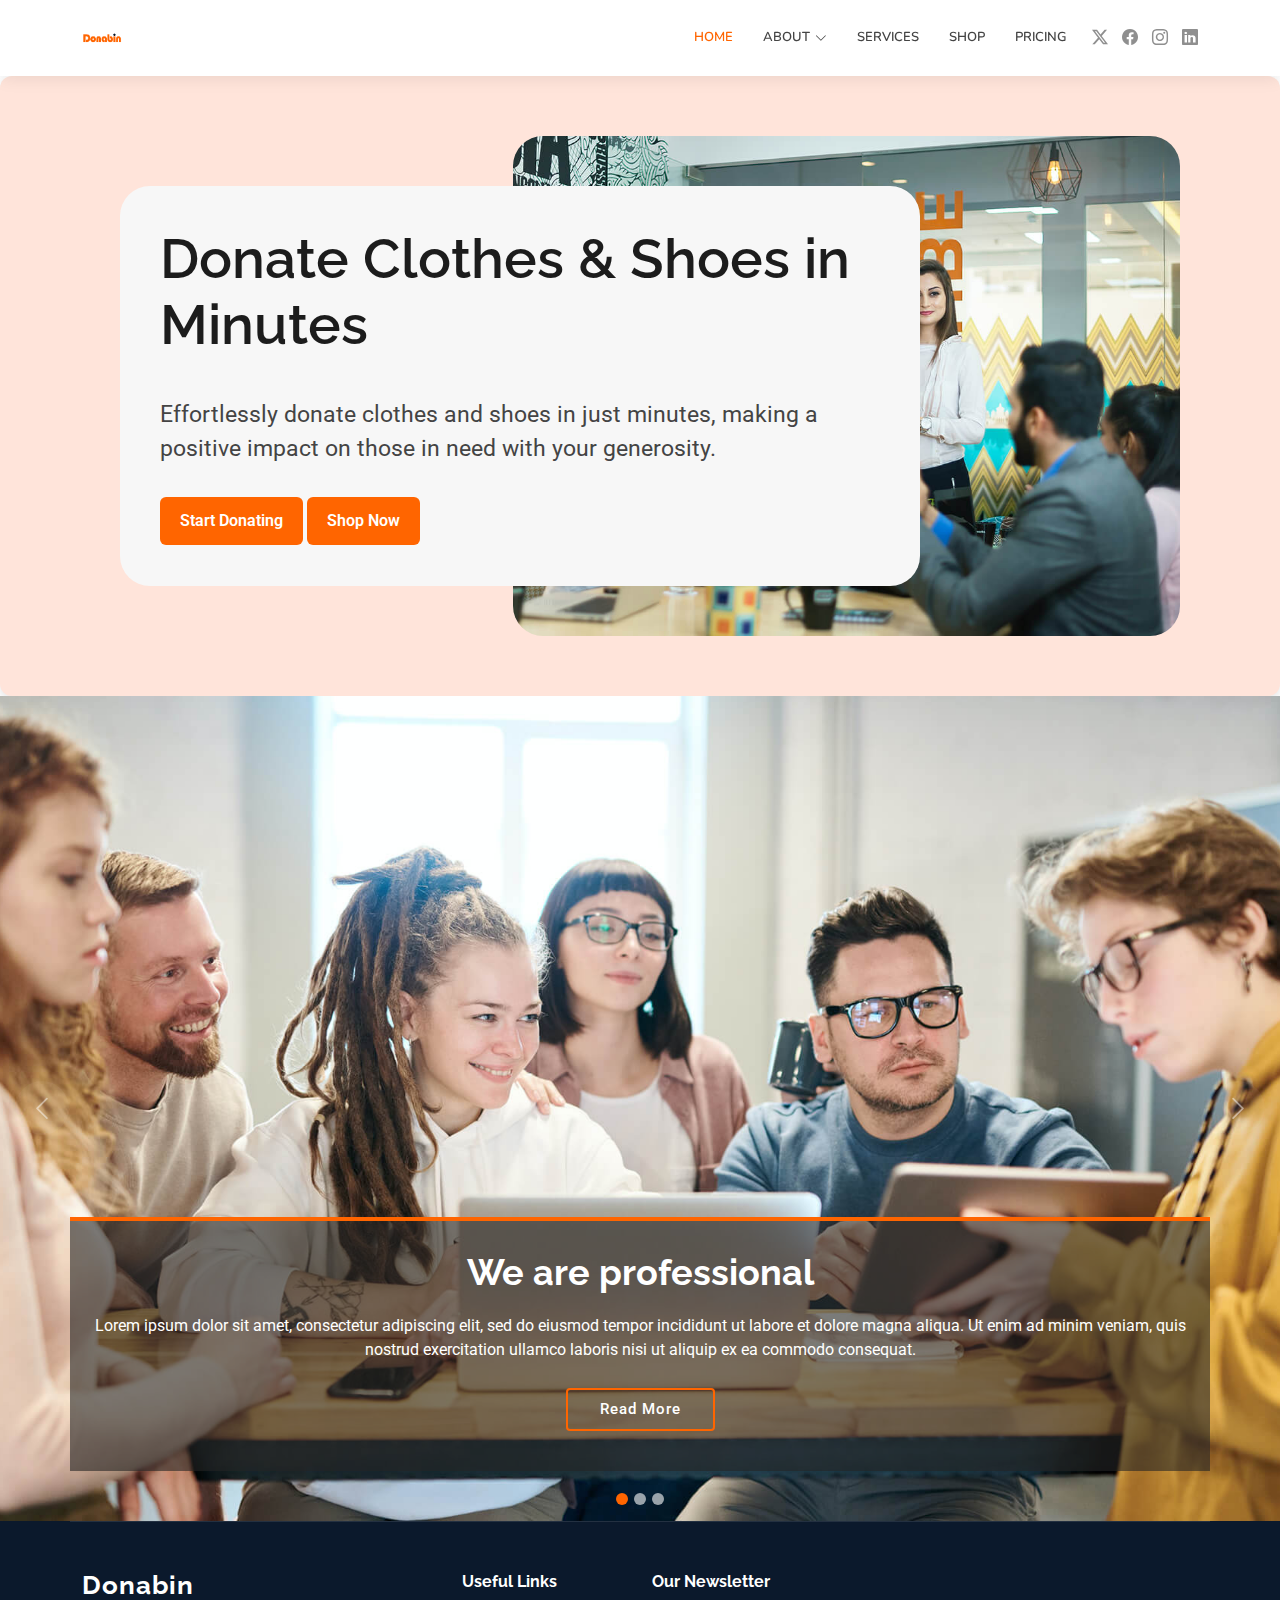
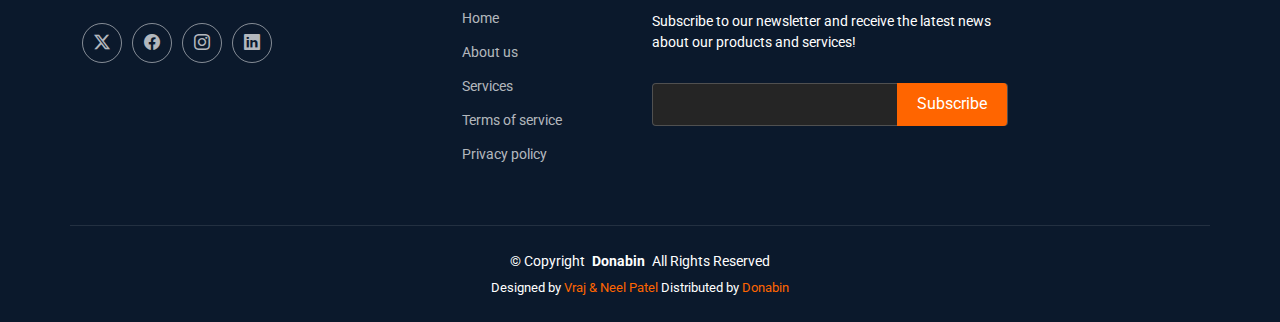
<file: index.html>
<!DOCTYPE html>
<html lang="en">

<head>
  <meta charset="utf-8">
  <meta content="width=device-width, initial-scale=1.0" name="viewport">
  <title>Index - Donabin</title>
  <meta name="description" content="">
  <meta name="keywords" content="">

  <!-- Favicons -->
  <link rel="icon" type="image/png" href="assets/D.png">
  <link rel="apple-touch-icon" sizes="180x180" href="assets/D.png">
  <!-- Fallback for older browsers -->
  <link rel="shortcut icon" type="image/x-icon" href="assets/D.png">

  <!-- Fonts -->
  <link href="https://fonts.googleapis.com" rel="preconnect">
  <link href="https://fonts.gstatic.com" rel="preconnect" crossorigin>
  <link
    href="https://fonts.googleapis.com/css2?family=Roboto:ital,wght@0,100;0,300;0,400;0,500;0,700;0,900;1,100;1,300;1,400;1,500;1,700;1,900&family=Raleway:ital,wght@0,100;0,200;0,300;0,400;0,500;0,600;0,700;0,800;0,900;1,100;1,200;1,300;1,400;1,500;1,600;1,700;1,800;1,900&family=Nunito:ital,wght@0,200;0,300;0,400;0,500;0,600;0,700;0,800;0,900;1,200;1,300;1,400;1,500;1,600;1,700;1,800;1,900&display=swap"
    rel="stylesheet">

  <!-- Vendor CSS Files -->
  <link href="assets/vendor/bootstrap/css/bootstrap.min.css" rel="stylesheet">
  <link href="assets/vendor/bootstrap-icons/bootstrap-icons.css" rel="stylesheet">
  <link href="assets/vendor/aos/aos.css" rel="stylesheet">
  <link href="assets/vendor/glightbox/css/glightbox.min.css" rel="stylesheet">
  <link href="assets/vendor/swiper/swiper-bundle.min.css" rel="stylesheet">

  <!-- Main CSS File -->
  <link href="assets/css/main.css" rel="stylesheet">
</head>

<body class="index-page">

  <header id="header" class="header d-flex align-items-center sticky-top">
    <div class="container position-relative d-flex align-items-center">

      <a href="index.html" class="logo d-flex align-items-center me-auto">
        <!-- Uncomment the line below if you also wish to use an image logo -->
        <img src="assets/donabin-title.png" alt="">
        <!-- <h1 class="sitename">Company</h1><span>.</span> -->
      </a>

      <nav id="navmenu" class="navmenu">
        <ul>
          <li><a href="index.html" class="active">Home</a></li>
          <li class="dropdown"><a href="about.html"><span>About</span> <i
                class="bi bi-chevron-down toggle-dropdown"></i></a>
            <ul>
              <!-- <li><a href="team.html">Team</a></li> -->
              <!-- <li><a href="testimonials.html">Testimonials</a></li> -->
              <!-- <li class="dropdown"><a href="#"><span>Deep Dropdown</span> <i
                    class="bi bi-chevron-down toggle-dropdown"></i></a>
                <ul>
                  <li><a href="#">Deep Dropdown 1</a></li>
                  <li><a href="#">Deep Dropdown 2</a></li>
                  <li><a href="#">Deep Dropdown 3</a></li>
                  <li><a href="#">Deep Dropdown 4</a></li>
                  <li><a href="#">Deep Dropdown 5</a></li>
                </ul>
              </li> -->
            </ul>
          </li>
          <li><a href="services.html">Services</a></li>
          <li><a href="donashop.html" target="_blank">Shop</a></li>
          <li><a href="pricing.html">Pricing</a></li>
          <!-- <li><a href="blog.html">Blog</a></li> -->
          <!-- <li><a href="contact.html">Contact</a></li> -->
        </ul>
        <i class="mobile-nav-toggle d-xl-none bi bi-list"></i>
      </nav>

      <div class="header-social-links">
        <a href="#" class="twitter"><i class="bi bi-twitter-x"></i></a>
        <a href="#" class="facebook"><i class="bi bi-facebook"></i></a>
        <a href="#" class="instagram"><i class="bi bi-instagram"></i></a>
        <a href="#" class="linkedin"><i class="bi bi-linkedin"></i></a>
      </div>

    </div>
  </header>

  <main class="main">

    <!-- Catchy Section -->
    <section class="catchy">
      <div class="text-content">
        <h1>Donate Clothes & Shoes in Minutes</h1>
        <p>Effortlessly donate clothes and shoes in just minutes, making a positive impact on those in need with your
          generosity.</p>
        <a href="index.html" class="catchy-button">Start Donating</a>
        <a href="donashop.html" target="_blank" class="catchy-button">Shop Now</a>
      </div>
      <div class="image-content">
        <img src="assets/img/about.jpg" alt="Family Image">
      </div>
    </section><!-- Catchy Section -->

    <!-- Hero Section -->
    <section id="hero" class="hero section dark-background">

      <div id="hero-carousel" class="carousel slide carousel-fade" data-bs-ride="carousel" data-bs-interval="5000">

        <div class="carousel-item active">
          <img src="assets/img/hero-carousel/hero-carousel-1.jpg" alt="">
          <div class="container">
            <h2>We are professional</h2>
            <p>Lorem ipsum dolor sit amet, consectetur adipiscing elit, sed do eiusmod tempor incididunt ut labore et
              dolore magna aliqua. Ut enim ad minim veniam, quis nostrud exercitation ullamco laboris nisi ut aliquip ex
              ea commodo consequat.</p>
            <a href="about.html" class="btn-get-started">Read More</a>
          </div>
        </div><!-- End Carousel Item -->

        <div class="carousel-item">
          <img src="assets/img/hero-carousel/hero-carousel-2.jpg" alt="">
          <div class="container">
            <h2>At vero eos et accusamus</h2>
            <p>Nam libero tempore, cum soluta nobis est eligendi optio cumque nihil impedit quo minus id quod maxime
              placeat facere possimus, omnis voluptas assumenda est, omnis dolor repellendus. Temporibus autem quibusdam
              et aut officiis debitis aut.</p>
            <a href="about.html" class="btn-get-started">Read More</a>
          </div>
        </div><!-- End Carousel Item -->

        <div class="carousel-item">
          <img src="assets/img/hero-carousel/hero-carousel-3.jpg" alt="">
          <div class="container">
            <h2>Temporibus autem quibusdam</h2>
            <p>Beatae vitae dicta sunt explicabo. Nemo enim ipsam voluptatem quia voluptas sit aspernatur aut odit aut
              fugit, sed quia consequuntur magni dolores eos qui ratione voluptatem sequi nesciunt omnis iste natus
              error sit voluptatem accusantium.</p>
            <a href="about.html" class="btn-get-started">Read More</a>
          </div>
        </div><!-- End Carousel Item -->

        <a class="carousel-control-prev" href="#hero-carousel" role="button" data-bs-slide="prev">
          <span class="carousel-control-prev-icon bi bi-chevron-left" aria-hidden="true"></span>
        </a>

        <a class="carousel-control-next" href="#hero-carousel" role="button" data-bs-slide="next">
          <span class="carousel-control-next-icon bi bi-chevron-right" aria-hidden="true"></span>
        </a>

        <ol class="carousel-indicators"></ol>

      </div>

    </section><!-- /Hero Section -->

    <!-- About Section -->
    <!-- <section id="about" class="about section">

      <div class="container">

        <div class="row position-relative">

          <div class="col-lg-7 about-img" data-aos="zoom-out" data-aos-delay="200"><img src="assets/img/about.jpg">
          </div>

          <div class="col-lg-7" data-aos="fade-up" data-aos-delay="100">
            <h2 class="inner-title">Consequatur eius et magnam</h2>
            <div class="our-story">
              <h4>Est 2025</h4>
              <h3>Our Story</h3>
              <p>Inventore aliquam beatae at et id alias. Ipsa dolores amet consequuntur minima quia maxime autem.
                Quidem id sed ratione. Tenetur provident autem in reiciendis rerum at dolor. Aliquam consectetur
                laudantium temporibus dicta minus dolor.</p>
              <ul>
                <li><i class="bi bi-check-circle"></i> <span>Ullamco laboris nisi ut aliquip ex ea commo</span></li>
                <li><i class="bi bi-check-circle"></i> <span>Duis aute irure dolor in reprehenderit in</span></li>
                <li><i class="bi bi-check-circle"></i> <span>Ullamco laboris nisi ut aliquip ex ea</span></li>
              </ul>
              <p>Vitae autem velit excepturi fugit. Animi ad non. Eligendi et non nesciunt suscipit repellendus porro in
                quo eveniet. Molestias in maxime doloremque.</p>

              <div class="watch-video d-flex align-items-center position-relative">
                <i class="bi bi-play-circle"></i>
                <a href="https://www.youtube.com/watch?v=Y7f98aduVJ8" class="glightbox stretched-link">Watch Video</a>
              </div>
            </div>
          </div>

        </div>

      </div>

    </section> -->
    <!-- /About Section -->

    <!-- Services Section -->
    <!-- <section id="services" class="services section light-background">

      <div class="container">

        <div class="row gy-4">

          <div class="col-lg-4 col-md-6" data-aos="fade-up" data-aos-delay="100">
            <div class="service-item item-cyan position-relative">
              <div class="icon">
                <svg width="100" height="100" viewBox="0 0 600 600" xmlns="http://www.w3.org/2000/svg">
                  <path stroke="none" stroke-width="0" fill="#f5f5f5"
                    d="M300,521.0016835830174C376.1290562159157,517.8887921683347,466.0731472004068,529.7835943286574,510.70327084640275,468.03025145048787C554.3714126377745,407.6079735673963,508.03601936045806,328.9844924480964,491.2728898941984,256.3432110539036C474.5976632858925,184.082847569629,479.9380746630129,96.60480741107993,416.23090153303,58.64404602377083C348.86323505073057,18.502131276798302,261.93793281208167,40.57373210992963,193.5410806939664,78.93577620505333C130.42746243093433,114.334589627462,98.30271207620316,179.96522072025542,76.75703585869454,249.04625023123273C51.97151888228291,328.5150500222984,13.704378332031375,421.85034740162234,66.52175969318436,486.19268352777647C119.04800174914682,550.1803526380478,217.28368757567262,524.383925680826,300,521.0016835830174">
                  </path>
                </svg>
                <i class="bi bi-activity"></i>
              </div>
              <a href="service-details.html" class="stretched-link">
                <h3>Nesciunt Mete</h3>
              </a>
              <p>Provident nihil minus qui consequatur non omnis maiores. Eos accusantium minus dolores iure perferendis
                tempore et consequatur.</p>
            </div>
          </div>

          <div class="col-lg-4 col-md-6" data-aos="fade-up" data-aos-delay="200">
            <div class="service-item item-orange position-relative">
              <div class="icon">
                <svg width="100" height="100" viewBox="0 0 600 600" xmlns="http://www.w3.org/2000/svg">
                  <path stroke="none" stroke-width="0" fill="#f5f5f5"
                    d="M300,582.0697525312426C382.5290701553225,586.8405444964366,449.9789794690241,525.3245884688669,502.5850820975895,461.55621195738473C556.606425686781,396.0723002908107,615.8543463187945,314.28637112970534,586.6730223649479,234.56875336149918C558.9533121215079,158.8439757836574,454.9685369536778,164.00468322053177,381.49747125262974,130.76875717737553C312.15926192815925,99.40240125094834,248.97055460311594,18.661163978235184,179.8680185752513,50.54337015887873C110.5421016452524,82.52863877960104,119.82277516462835,180.83849132639028,109.12597500060166,256.43424936330496C100.08760227029461,320.3096726198365,92.17705696193138,384.0621239912766,124.79988738764834,439.7174275375508C164.83382741302287,508.01625554203684,220.96474134820875,577.5009287672846,300,582.0697525312426">
                  </path>
                </svg>
                <i class="bi bi-broadcast"></i>
              </div>
              <a href="service-details.html" class="stretched-link">
                <h3>Eosle Commodi</h3>
              </a>
              <p>Ut autem aut autem non a. Sint sint sit facilis nam iusto sint. Libero corrupti neque eum hic non ut
                nesciunt dolorem.</p>
            </div>
          </div>

          <div class="col-lg-4 col-md-6" data-aos="fade-up" data-aos-delay="300">
            <div class="service-item item-teal position-relative">
              <div class="icon">
                <svg width="100" height="100" viewBox="0 0 600 600" xmlns="http://www.w3.org/2000/svg">
                  <path stroke="none" stroke-width="0" fill="#f5f5f5"
                    d="M300,541.5067337569781C382.14930387511276,545.0595476570109,479.8736841581634,548.3450877840088,526.4010558755058,480.5488172755941C571.5218469581645,414.80211281144784,517.5187510058486,332.0715597781072,496.52539010469104,255.14436215662573C477.37192572678356,184.95920475031193,473.57363656557914,105.61284051026155,413.0603344069578,65.22779650032875C343.27470386102294,18.654635553484475,251.2091493199835,5.337323636656869,175.0934190732945,40.62881213300186C97.87086631185822,76.43348514350839,51.98124368387456,156.15599469081315,36.44837278890362,239.84606092416172C21.716077023791087,319.22268207091537,43.775223500013084,401.1760424656574,96.891909868211,461.97329694683043C147.22146801428983,519.5804099606455,223.5754009179313,538.201503339737,300,541.5067337569781">
                  </path>
                </svg>
                <i class="bi bi-easel"></i>
              </div>
              <a href="service-details.html" class="stretched-link">
                <h3>Ledo Markt</h3>
              </a>
              <p>Ut excepturi voluptatem nisi sed. Quidem fuga consequatur. Minus ea aut. Vel qui id voluptas adipisci
                eos earum corrupti.</p>
            </div>
          </div>

          <div class="col-lg-4 col-md-6" data-aos="fade-up" data-aos-delay="400">
            <div class="service-item item-red position-relative">
              <div class="icon">
                <svg width="100" height="100" viewBox="0 0 600 600" xmlns="http://www.w3.org/2000/svg">
                  <path stroke="none" stroke-width="0" fill="#f5f5f5"
                    d="M300,503.46388370962813C374.79870501325706,506.71871716319447,464.8034551963731,527.1746412648533,510.4981551193396,467.86667711651364C555.9287308511215,408.9015244558933,512.6030010748507,327.5744911775523,490.211057578863,256.5855673507754C471.097692560561,195.9906835881958,447.69079081568157,138.11976852964426,395.19560036434837,102.3242989838813C329.3053358748298,57.3949838291264,248.02791733380457,8.279543830951368,175.87071277845988,42.242879143198664C103.41431057327972,76.34704239035025,93.79494320519305,170.9812938413882,81.28167332365135,250.07896920659033C70.17666984294237,320.27484674793965,64.84698225790005,396.69656628748305,111.28512138212992,450.4950937839243C156.20124167950087,502.5303643271138,231.32542653798444,500.4755392045468,300,503.46388370962813">
                  </path>
                </svg>
                <i class="bi bi-bounding-box-circles"></i>
              </div>
              <a href="service-details.html" class="stretched-link">
                <h3>Asperiores Commodit</h3>
              </a>
              <p>Non et temporibus minus omnis sed dolor esse consequatur. Cupiditate sed error ea fuga sit provident
                adipisci neque.</p>
              <a href="service-details.html" class="stretched-link"></a>
            </div>
          </div>

          <div class="col-lg-4 col-md-6" data-aos="fade-up" data-aos-delay="500">
            <div class="service-item item-indigo position-relative">
              <div class="icon">
                <svg width="100" height="100" viewBox="0 0 600 600" xmlns="http://www.w3.org/2000/svg">
                  <path stroke="none" stroke-width="0" fill="#f5f5f5"
                    d="M300,532.3542879108572C369.38199826031484,532.3153073249985,429.10787420159085,491.63046689027357,474.5244479745417,439.17860296908856C522.8885846962883,383.3225815378663,569.1668002868075,314.3205725914397,550.7432151929288,242.7694973846089C532.6665558377875,172.5657663291529,456.2379748765914,142.6223662098291,390.3689995646985,112.34683881706744C326.66090330228417,83.06452184765237,258.84405631176094,53.51806209861945,193.32584062364296,78.48882559362697C121.61183558270385,105.82097193414197,62.805066853699245,167.19869350419734,48.57481801355237,242.6138429142374C34.843463184063346,315.3850353017275,76.69343916112496,383.4422959591041,125.22947124332185,439.3748458443577C170.7312796277747,491.8107796887764,230.57421082200815,532.3932930995766,300,532.3542879108572">
                  </path>
                </svg>
                <i class="bi bi-calendar4-week icon"></i>
              </div>
              <a href="service-details.html" class="stretched-link">
                <h3>Velit Doloremque</h3>
              </a>
              <p>Cumque et suscipit saepe. Est maiores autem enim facilis ut aut ipsam corporis aut. Sed animi at autem
                alias eius labore.</p>
              <a href="service-details.html" class="stretched-link"></a>
            </div>
          </div>

          <div class="col-lg-4 col-md-6" data-aos="fade-up" data-aos-delay="600">
            <div class="service-item item-pink position-relative">
              <div class="icon">
                <svg width="100" height="100" viewBox="0 0 600 600" xmlns="http://www.w3.org/2000/svg">
                  <path stroke="none" stroke-width="0" fill="#f5f5f5"
                    d="M300,566.797414625762C385.7384707136149,576.1784315230908,478.7894351017131,552.8928747891023,531.9192734346935,484.94944893311C584.6109503024035,417.5663521118492,582.489472248146,322.67544863468447,553.9536738515405,242.03673114598146C529.1557734026468,171.96086150256528,465.24506316201064,127.66468636344209,395.9583748389544,100.7403814666027C334.2173773831606,76.7482773500951,269.4350130405921,84.62216499799875,207.1952322260088,107.2889140133804C132.92018162631612,134.33871894543012,41.79353780512637,160.00259165414826,22.644507872594943,236.69541883565114C3.319112789854554,314.0945973066697,72.72355303640163,379.243833228382,124.04198916343866,440.3218312028393C172.9286146004772,498.5055451809895,224.45579914871206,558.5317968840102,300,566.797414625762">
                  </path>
                </svg>
                <i class="bi bi-chat-square-text"></i>
              </div>
              <a href="service-details.html" class="stretched-link">
                <h3>Dolori Architecto</h3>
              </a>
              <p>Hic molestias ea quibusdam eos. Fugiat enim doloremque aut neque non et debitis iure. Corrupti
                recusandae ducimus enim.</p>
              <a href="service-details.html" class="stretched-link"></a>
            </div>
          </div>

        </div>

      </div>

    </section> -->
    <!-- /Services Section -->

    <!-- Clients Section -->
    <!-- <section id="clients" class="clients section">

      <div class="container section-title" data-aos="fade-up">
        <h2>Clients</h2>
        <p>Necessitatibus eius consequatur ex aliquid fuga eum quidem sint consectetur velit</p>
      </div>

      <div class="container" data-aos="fade-up" data-aos-delay="100">

        <div class="row g-0 clients-wrap">

          <div class="col-xl-3 col-md-4 client-logo">
            <img src="assets/img/clients/client-1.png" class="img-fluid" alt="">
          </div>

          <div class="col-xl-3 col-md-4 client-logo">
            <img src="assets/img/clients/client-2.png" class="img-fluid" alt="">
          </div>

          <div class="col-xl-3 col-md-4 client-logo">
            <img src="assets/img/clients/client-3.png" class="img-fluid" alt="">
          </div>

          <div class="col-xl-3 col-md-4 client-logo">
            <img src="assets/img/clients/client-4.png" class="img-fluid" alt="">
          </div>

        </div>

      </div>

    </section> -->
    <!-- /Clients Section -->

  </main>

  <footer id="footer" class="footer dark-background">

    <div class="container footer-top">
      <div class="row gy-4">
        <div class="col-lg-4 col-md-6 footer-about">
          <a href="index.html" class="logo d-flex align-items-center">
            <span class="sitename">Donabin</span>
          </a>
          <!-- <div class="footer-contact pt-3">
            <p>A108 Adam Street</p>
            <p>Chicago, IL 60131</p>
            <p class="mt-3"><strong>Phone:</strong> <span>+1 (989) 933-5818</span></p>
            <p><strong>Email:</strong> <span>donabin@gmail.com</span></p>
          </div> -->
          <div class="social-links d-flex mt-4">
            <a href=""><i class="bi bi-twitter-x"></i></a>
            <a href=""><i class="bi bi-facebook"></i></a>
            <a href=""><i class="bi bi-instagram"></i></a>
            <a href=""><i class="bi bi-linkedin"></i></a>
          </div>
        </div>

        <div class="col-lg-2 col-md-3 footer-links">
          <h4>Useful Links</h4>
          <ul>
            <li><a href="#">Home</a></li>
            <li><a href="#">About us</a></li>
            <li><a href="#">Services</a></li>
            <li><a href="#">Terms of service</a></li>
            <li><a href="#">Privacy policy</a></li>
          </ul>
        </div>

        <!-- <div class="col-lg-2 col-md-3 footer-links">
          <h4>Our Services</h4>
          <ul>
            <li><a href="#">Web Design</a></li>
            <li><a href="#">Web Development</a></li>
            <li><a href="#">Graphic Design</a></li>
            <li><a href="#">Video Editing</a></li>
          </ul>
        </div> -->

        <div class="col-lg-4 col-md-12 footer-newsletter">
          <h4>Our Newsletter</h4>
          <p>Subscribe to our newsletter and receive the latest news about our products and services!</p>
          <form action="forms/newsletter.php" method="post" class="php-email-form">
            <div class="newsletter-form"><input type="email" name="email"><input type="submit" value="Subscribe"></div>
            <div class="loading">Loading</div>
            <div class="error-message"></div>
            <div class="sent-message">Your subscription request has been sent. Thank you!</div>
          </form>
        </div>

      </div>
    </div>

    <div class="container copyright text-center mt-4">
      <p>© <span>Copyright</span> <strong class="px-1 sitename">Donabin</strong> <span>All Rights Reserved</span></p>
      <div class="credits">
        Designed by <a href="/">Vraj & Neel Patel</a> Distributed by <a href="/">Donabin
      </div>
    </div>

  </footer>

  <!-- Scroll Top -->
  <a href="#" id="scroll-top" class="scroll-top d-flex align-items-center justify-content-center"><i
      class="bi bi-arrow-up-short"></i></a>

  <!-- Preloader -->
  <div id="preloader"></div>

  <!-- Vendor JS Files -->
  <script src="assets/vendor/bootstrap/js/bootstrap.bundle.min.js"></script>
  <script src="assets/vendor/php-email-form/validate.js"></script>
  <script src="assets/vendor/aos/aos.js"></script>
  <script src="assets/vendor/glightbox/js/glightbox.min.js"></script>
  <script src="assets/vendor/imagesloaded/imagesloaded.pkgd.min.js"></script>
  <script src="assets/vendor/isotope-layout/isotope.pkgd.min.js"></script>
  <script src="assets/vendor/waypoints/noframework.waypoints.js"></script>
  <script src="assets/vendor/swiper/swiper-bundle.min.js"></script>

  <!-- Main JS File -->
  <script src="assets/js/main.js"></script>

</body>

</html>
</file>
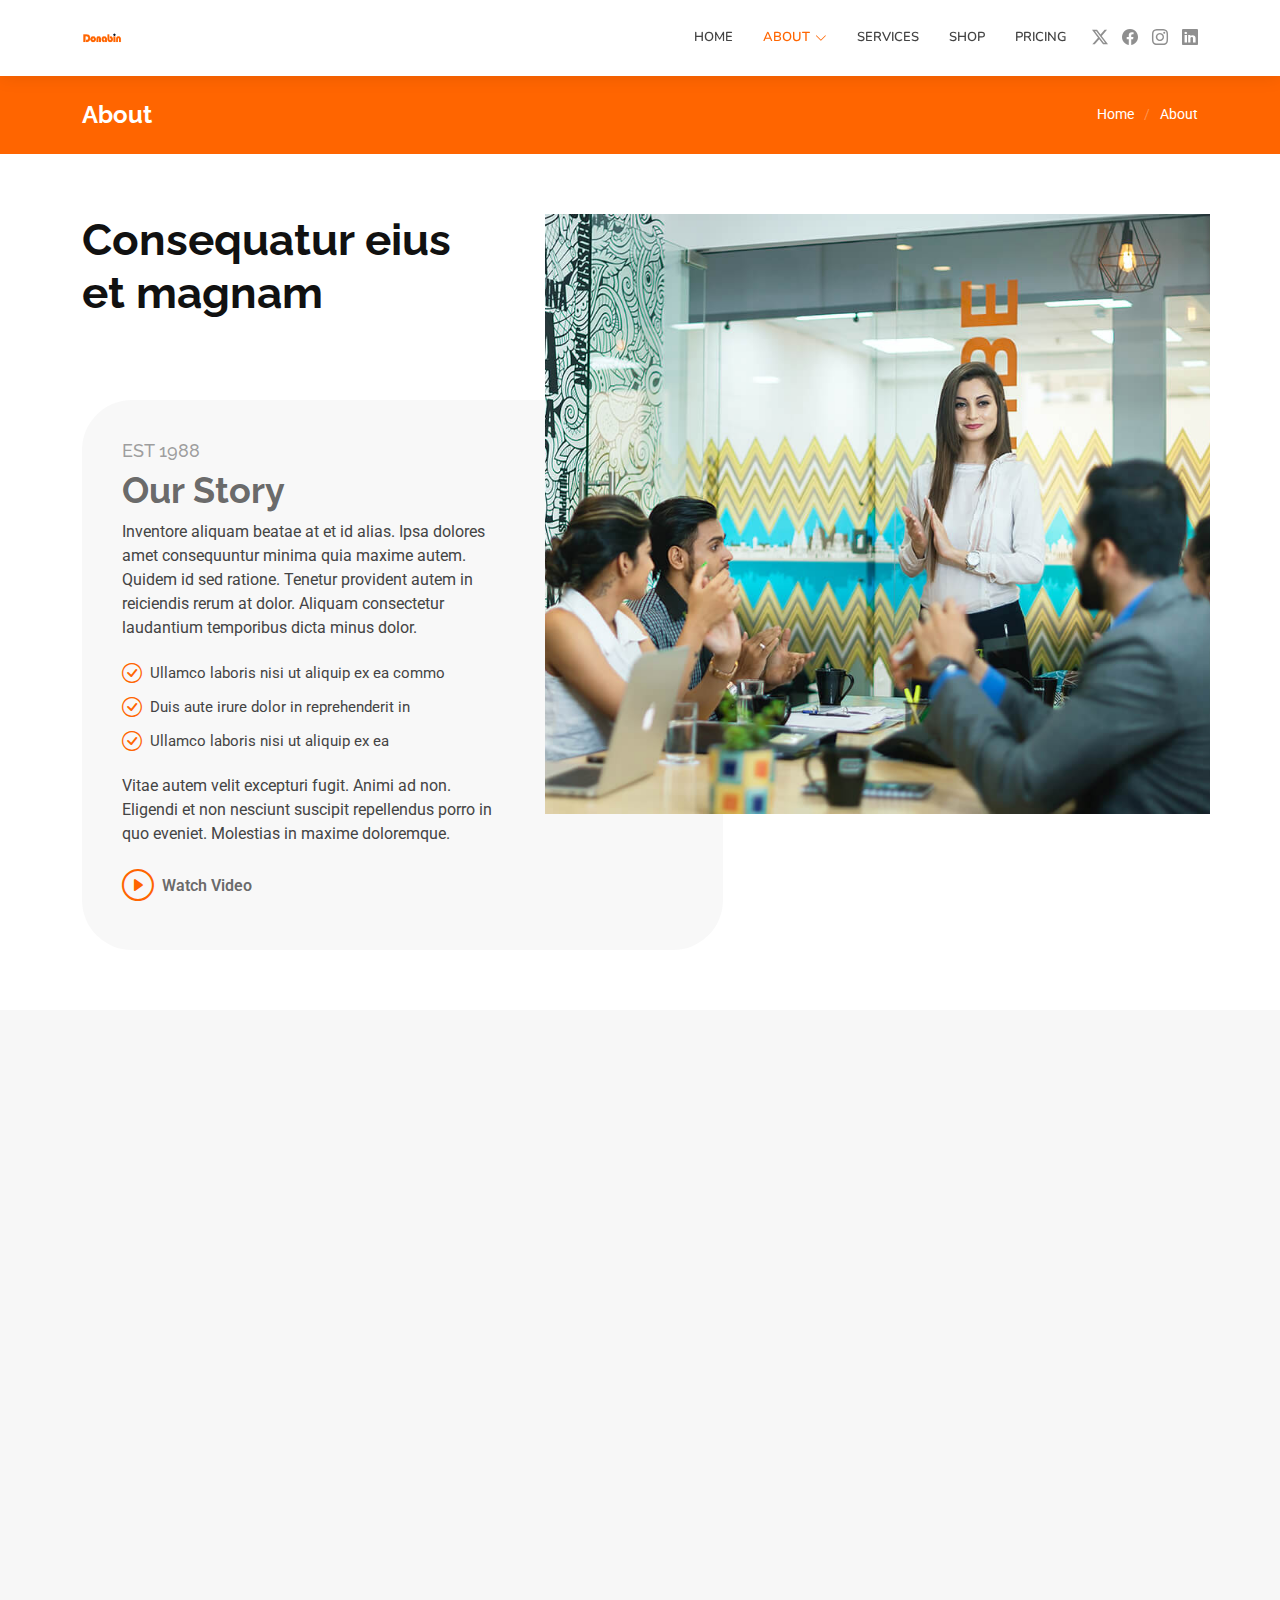
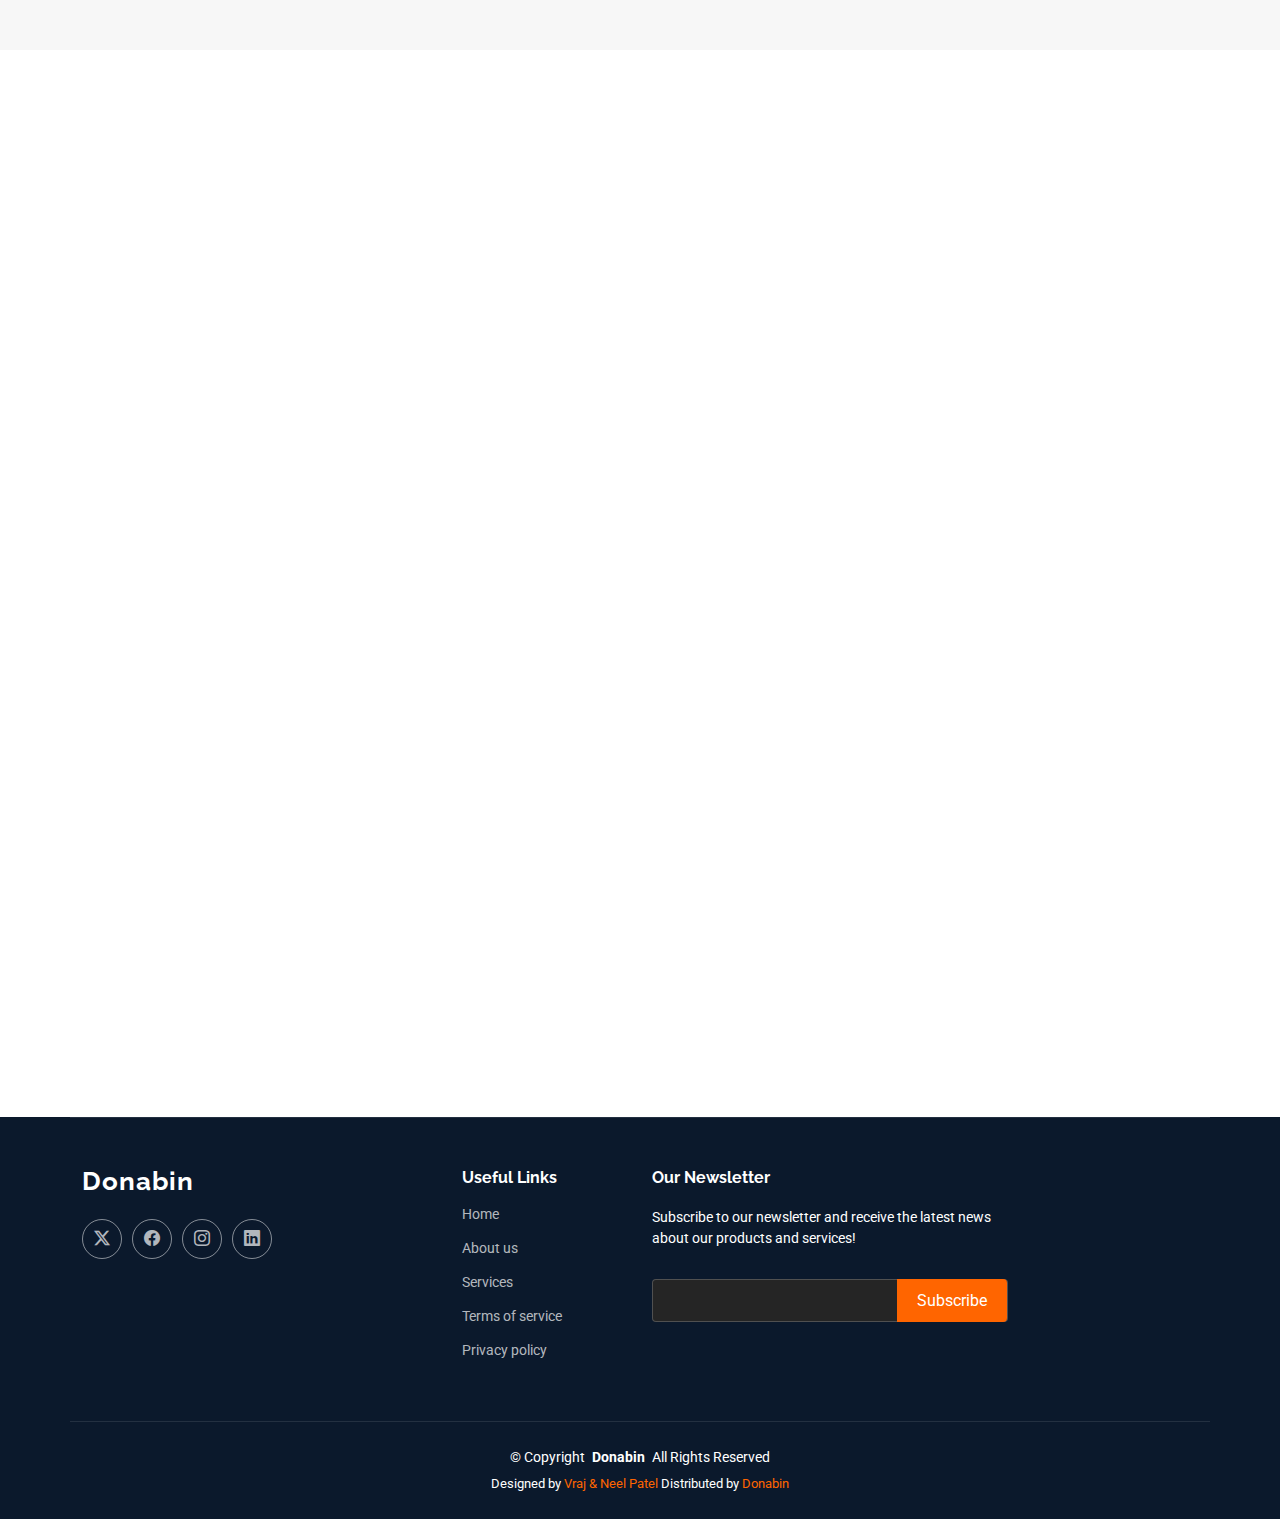
<file: about.html>
<!DOCTYPE html>
<html lang="en">

<head>
  <meta charset="utf-8">
  <meta content="width=device-width, initial-scale=1.0" name="viewport">
  <title>About - Donabin</title>
  <meta name="description" content="">
  <meta name="keywords" content="">

  <!-- Favicons -->
  <link rel="icon" type="image/png" href="assets/D.png">
  <link rel="apple-touch-icon" sizes="180x180" href="assets/D.png">
  <!-- Fallback for older browsers -->
  <link rel="shortcut icon" type="image/x-icon" href="assets/D.png">

  <!-- Fonts -->
  <link href="https://fonts.googleapis.com" rel="preconnect">
  <link href="https://fonts.gstatic.com" rel="preconnect" crossorigin>
  <link href="https://fonts.googleapis.com/css2?family=Roboto:ital,wght@0,100;0,300;0,400;0,500;0,700;0,900;1,100;1,300;1,400;1,500;1,700;1,900&family=Raleway:ital,wght@0,100;0,200;0,300;0,400;0,500;0,600;0,700;0,800;0,900;1,100;1,200;1,300;1,400;1,500;1,600;1,700;1,800;1,900&family=Nunito:ital,wght@0,200;0,300;0,400;0,500;0,600;0,700;0,800;0,900;1,200;1,300;1,400;1,500;1,600;1,700;1,800;1,900&display=swap" rel="stylesheet">

  <!-- Vendor CSS Files -->
  <link href="assets/vendor/bootstrap/css/bootstrap.min.css" rel="stylesheet">
  <link href="assets/vendor/bootstrap-icons/bootstrap-icons.css" rel="stylesheet">
  <link href="assets/vendor/aos/aos.css" rel="stylesheet">
  <link href="assets/vendor/glightbox/css/glightbox.min.css" rel="stylesheet">
  <link href="assets/vendor/swiper/swiper-bundle.min.css" rel="stylesheet">

  <!-- Main CSS File -->
  <link href="assets/css/main.css" rel="stylesheet">
</head>

<body class="about-page">

  <header id="header" class="header d-flex align-items-center sticky-top">
    <div class="container position-relative d-flex align-items-center">

      <a href="index.html" class="logo d-flex align-items-center me-auto">
        <!-- Uncomment the line below if you also wish to use an image logo -->
        <img src="assets/donabin-title.png" alt="">
        <!-- <h1 class="sitename">Company</h1><span>.</span> -->
      </a>

      <nav id="navmenu" class="navmenu">
        <ul>
          <li><a href="index.html">Home</a></li>
          <li class="dropdown"><a href="about.html" class="active"><span>About</span> <i class="bi bi-chevron-down toggle-dropdown"></i></a>
            <ul>
              <!-- <li><a href="team.html">Team</a></li> -->
              <li><a href="testimonials.html">Testimonials</a></li>
              <!-- <li class="dropdown"><a href="#"><span>Deep Dropdown</span> <i class="bi bi-chevron-down toggle-dropdown"></i></a>
                <ul>
                  <li><a href="#">Deep Dropdown 1</a></li>
                  <li><a href="#">Deep Dropdown 2</a></li>
                  <li><a href="#">Deep Dropdown 3</a></li>
                  <li><a href="#">Deep Dropdown 4</a></li>
                  <li><a href="#">Deep Dropdown 5</a></li>
                </ul>
              </li> -->
            </ul>
          </li>
          <li><a href="services.html">Services</a></li>
          <li><a href="donashop.html" target="_blank">Shop</a></li>
          <li><a href="pricing.html">Pricing</a></li>
          <!-- <li><a href="blog.html">Blog</a></li> -->
          <!-- <li><a href="contact.html">Contact</a></li> -->
        </ul>
        <i class="mobile-nav-toggle d-xl-none bi bi-list"></i>
      </nav>

      <div class="header-social-links">
        <a href="#" class="twitter"><i class="bi bi-twitter-x"></i></a>
        <a href="#" class="facebook"><i class="bi bi-facebook"></i></a>
        <a href="#" class="instagram"><i class="bi bi-instagram"></i></a>
        <a href="#" class="linkedin"><i class="bi bi-linkedin"></i></a>
      </div>

    </div>
  </header>

  <main class="main">

    <!-- Page Title -->
    <div class="page-title accent-background">
      <div class="container d-lg-flex justify-content-between align-items-center">
        <h1 class="mb-2 mb-lg-0">About</h1>
        <nav class="breadcrumbs">
          <ol>
            <li><a href="index.html">Home</a></li>
            <li class="current">About</li>
          </ol>
        </nav>
      </div>
    </div><!-- End Page Title -->

    <!-- About Section -->
    <section id="about" class="about section">

      <div class="container">

        <div class="row position-relative">

          <div class="col-lg-7 about-img" data-aos="zoom-out" data-aos-delay="200"><img src="assets/img/about.jpg"></div>

          <div class="col-lg-7" data-aos="fade-up" data-aos-delay="100">
            <h2 class="inner-title">Consequatur eius et magnam</h2>
            <div class="our-story">
              <h4>Est 1988</h4>
              <h3>Our Story</h3>
              <p>Inventore aliquam beatae at et id alias. Ipsa dolores amet consequuntur minima quia maxime autem. Quidem id sed ratione. Tenetur provident autem in reiciendis rerum at dolor. Aliquam consectetur laudantium temporibus dicta minus dolor.</p>
              <ul>
                <li><i class="bi bi-check-circle"></i> <span>Ullamco laboris nisi ut aliquip ex ea commo</span></li>
                <li><i class="bi bi-check-circle"></i> <span>Duis aute irure dolor in reprehenderit in</span></li>
                <li><i class="bi bi-check-circle"></i> <span>Ullamco laboris nisi ut aliquip ex ea</span></li>
              </ul>
              <p>Vitae autem velit excepturi fugit. Animi ad non. Eligendi et non nesciunt suscipit repellendus porro in quo eveniet. Molestias in maxime doloremque.</p>

              <div class="watch-video d-flex align-items-center position-relative">
                <i class="bi bi-play-circle"></i>
                <a href="https://www.youtube.com/watch?v=Y7f98aduVJ8" class="glightbox stretched-link">Watch Video</a>
              </div>
            </div>
          </div>

        </div>

      </div>

    </section><!-- /About Section -->

    <!-- Team Section -->
    <section id="team" class="team section light-background">

      <!-- Section Title -->
      <div class="container section-title" data-aos="fade-up">
        <h2>Our Team</h2>
        <p>Necessitatibus eius consequatur ex aliquid fuga eum quidem sint consectetur velit</p>
      </div><!-- End Section Title -->

      <div class="container">

        <div class="row gy-4">

          <div class="col-lg-3 col-md-6 d-flex align-items-stretch" data-aos="fade-up" data-aos-delay="100">
            <div class="team-member">
              <div class="member-img">
                <img src="assets/img/team/team-1.jpg" class="img-fluid" alt="">
                <div class="social">
                  <a href=""><i class="bi bi-twitter-x"></i></a>
                  <a href=""><i class="bi bi-facebook"></i></a>
                  <a href=""><i class="bi bi-instagram"></i></a>
                  <a href=""><i class="bi bi-linkedin"></i></a>
                </div>
              </div>
              <div class="member-info">
                <h4>Walter White</h4>
                <span>Chief Executive Officer</span>
              </div>
            </div>
          </div><!-- End Team Member -->

          <div class="col-lg-3 col-md-6 d-flex align-items-stretch" data-aos="fade-up" data-aos-delay="200">
            <div class="team-member">
              <div class="member-img">
                <img src="assets/img/team/team-2.jpg" class="img-fluid" alt="">
                <div class="social">
                  <a href=""><i class="bi bi-twitter-x"></i></a>
                  <a href=""><i class="bi bi-facebook"></i></a>
                  <a href=""><i class="bi bi-instagram"></i></a>
                  <a href=""><i class="bi bi-linkedin"></i></a>
                </div>
              </div>
              <div class="member-info">
                <h4>Sarah Jhonson</h4>
                <span>Product Manager</span>
              </div>
            </div>
          </div><!-- End Team Member -->

          <div class="col-lg-3 col-md-6 d-flex align-items-stretch" data-aos="fade-up" data-aos-delay="300">
            <div class="team-member">
              <div class="member-img">
                <img src="assets/img/team/team-3.jpg" class="img-fluid" alt="">
                <div class="social">
                  <a href=""><i class="bi bi-twitter-x"></i></a>
                  <a href=""><i class="bi bi-facebook"></i></a>
                  <a href=""><i class="bi bi-instagram"></i></a>
                  <a href=""><i class="bi bi-linkedin"></i></a>
                </div>
              </div>
              <div class="member-info">
                <h4>William Anderson</h4>
                <span>CTO</span>
              </div>
            </div>
          </div><!-- End Team Member -->

          <div class="col-lg-3 col-md-6 d-flex align-items-stretch" data-aos="fade-up" data-aos-delay="400">
            <div class="team-member">
              <div class="member-img">
                <img src="assets/img/team/team-4.jpg" class="img-fluid" alt="">
                <div class="social">
                  <a href=""><i class="bi bi-twitter-x"></i></a>
                  <a href=""><i class="bi bi-facebook"></i></a>
                  <a href=""><i class="bi bi-instagram"></i></a>
                  <a href=""><i class="bi bi-linkedin"></i></a>
                </div>
              </div>
              <div class="member-info">
                <h4>Amanda Jepson</h4>
                <span>Accountant</span>
              </div>
            </div>
          </div><!-- End Team Member -->

        </div>

      </div>

    </section><!-- /Team Section -->

    <!-- Skills Section -->
    <section id="skills" class="skills section">

      <!-- Section Title -->
      <div class="container section-title" data-aos="fade-up">
        <h2>Our Skills</h2>
        <p>Necessitatibus eius consequatur ex aliquid fuga eum quidem sint consectetur velit</p>
      </div><!-- End Section Title -->

      <div class="container" data-aos="fade-up" data-aos-delay="100">

        <div class="row skills-content skills-animation">

          <div class="col-lg-6">

            <div class="progress">
              <span class="skill"><span>HTML</span> <i class="val">100%</i></span>
              <div class="progress-bar-wrap">
                <div class="progress-bar" role="progressbar" aria-valuenow="100" aria-valuemin="0" aria-valuemax="100"></div>
              </div>
            </div><!-- End Skills Item -->

            <div class="progress">
              <span class="skill"><span>CSS</span> <i class="val">90%</i></span>
              <div class="progress-bar-wrap">
                <div class="progress-bar" role="progressbar" aria-valuenow="90" aria-valuemin="0" aria-valuemax="100"></div>
              </div>
            </div><!-- End Skills Item -->

            <div class="progress">
              <span class="skill"><span>JavaScript</span> <i class="val">75%</i></span>
              <div class="progress-bar-wrap">
                <div class="progress-bar" role="progressbar" aria-valuenow="75" aria-valuemin="0" aria-valuemax="100"></div>
              </div>
            </div><!-- End Skills Item -->

          </div>

          <div class="col-lg-6">

            <div class="progress">
              <span class="skill"><span>PHP</span> <i class="val">80%</i></span>
              <div class="progress-bar-wrap">
                <div class="progress-bar" role="progressbar" aria-valuenow="80" aria-valuemin="0" aria-valuemax="100"></div>
              </div>
            </div><!-- End Skills Item -->

            <div class="progress">
              <span class="skill"><span>WordPress/CMS</span> <i class="val">90%</i></span>
              <div class="progress-bar-wrap">
                <div class="progress-bar" role="progressbar" aria-valuenow="90" aria-valuemin="0" aria-valuemax="100"></div>
              </div>
            </div><!-- End Skills Item -->

            <div class="progress">
              <span class="skill"><span>Photoshop</span> <i class="val">55%</i></span>
              <div class="progress-bar-wrap">
                <div class="progress-bar" role="progressbar" aria-valuenow="55" aria-valuemin="0" aria-valuemax="100"></div>
              </div>
            </div><!-- End Skills Item -->

          </div>

        </div>

      </div>

    </section><!-- /Skills Section -->

    <!-- Clients Section -->
    <section id="clients" class="clients section">

      <!-- Section Title -->
      <div class="container section-title" data-aos="fade-up">
        <h2>Clients</h2>
        <p>Necessitatibus eius consequatur ex aliquid fuga eum quidem sint consectetur velit</p>
      </div><!-- End Section Title -->

      <div class="container" data-aos="fade-up" data-aos-delay="100">

        <div class="row g-0 clients-wrap">

          <div class="col-xl-3 col-md-4 client-logo">
            <img src="assets/img/clients/client-1.png" class="img-fluid" alt="">
          </div><!-- End Client Item -->

          <div class="col-xl-3 col-md-4 client-logo">
            <img src="assets/img/clients/client-2.png" class="img-fluid" alt="">
          </div><!-- End Client Item -->

          <div class="col-xl-3 col-md-4 client-logo">
            <img src="assets/img/clients/client-3.png" class="img-fluid" alt="">
          </div><!-- End Client Item -->

          <div class="col-xl-3 col-md-4 client-logo">
            <img src="assets/img/clients/client-4.png" class="img-fluid" alt="">
          </div><!-- End Client Item -->

          <div class="col-xl-3 col-md-4 client-logo">
            <img src="assets/img/clients/client-5.png" class="img-fluid" alt="">
          </div><!-- End Client Item -->

          <div class="col-xl-3 col-md-4 client-logo">
            <img src="assets/img/clients/client-6.png" class="img-fluid" alt="">
          </div><!-- End Client Item -->

          <div class="col-xl-3 col-md-4 client-logo">
            <img src="assets/img/clients/client-7.png" class="img-fluid" alt="">
          </div><!-- End Client Item -->

          <div class="col-xl-3 col-md-4 client-logo">
            <img src="assets/img/clients/client-8.png" class="img-fluid" alt="">
          </div><!-- End Client Item -->

        </div>

      </div>

    </section><!-- /Clients Section -->

  </main>

  <footer id="footer" class="footer dark-background">

    <div class="container footer-top">
      <div class="row gy-4">
        <div class="col-lg-4 col-md-6 footer-about">
          <a href="index.html" class="logo d-flex align-items-center">
            <span class="sitename">Donabin</span>
          </a>
          <!-- <div class="footer-contact pt-3">
            <p>A108 Adam Street</p>
            <p>Chicago, IL 60131</p>
            <p class="mt-3"><strong>Phone:</strong> <span>+1 (989) 933-5818</span></p>
            <p><strong>Email:</strong> <span>donabin@gmail.com</span></p>
          </div> -->
          <div class="social-links d-flex mt-4">
            <a href=""><i class="bi bi-twitter-x"></i></a>
            <a href=""><i class="bi bi-facebook"></i></a>
            <a href=""><i class="bi bi-instagram"></i></a>
            <a href=""><i class="bi bi-linkedin"></i></a>
          </div>
        </div>

        <div class="col-lg-2 col-md-3 footer-links">
          <h4>Useful Links</h4>
          <ul>
            <li><a href="#">Home</a></li>
            <li><a href="#">About us</a></li>
            <li><a href="#">Services</a></li>
            <li><a href="#">Terms of service</a></li>
            <li><a href="#">Privacy policy</a></li>
          </ul>
        </div>

        <!-- <div class="col-lg-2 col-md-3 footer-links">
          <h4>Our Services</h4>
          <ul>
            <li><a href="#">Web Design</a></li>
            <li><a href="#">Web Development</a></li>
            <li><a href="#">Graphic Design</a></li>
            <li><a href="#">Video Editing</a></li>
          </ul>
        </div> -->

        <div class="col-lg-4 col-md-12 footer-newsletter">
          <h4>Our Newsletter</h4>
          <p>Subscribe to our newsletter and receive the latest news about our products and services!</p>
          <form action="forms/newsletter.php" method="post" class="php-email-form">
            <div class="newsletter-form"><input type="email" name="email"><input type="submit" value="Subscribe"></div>
            <div class="loading">Loading</div>
            <div class="error-message"></div>
            <div class="sent-message">Your subscription request has been sent. Thank you!</div>
          </form>
        </div>

      </div>
    </div>

    <div class="container copyright text-center mt-4">
      <p>© <span>Copyright</span> <strong class="px-1 sitename">Donabin</strong> <span>All Rights Reserved</span></p>
      <div class="credits">
        Designed by <a href="/">Vraj & Neel Patel</a> Distributed by <a
          href="/">Donabin
      </div>
    </div>

  </footer>

  <!-- Scroll Top -->
  <a href="#" id="scroll-top" class="scroll-top d-flex align-items-center justify-content-center"><i class="bi bi-arrow-up-short"></i></a>

  <!-- Preloader -->
  <div id="preloader"></div>

  <!-- Vendor JS Files -->
  <script src="assets/vendor/bootstrap/js/bootstrap.bundle.min.js"></script>
  <script src="assets/vendor/php-email-form/validate.js"></script>
  <script src="assets/vendor/aos/aos.js"></script>
  <script src="assets/vendor/glightbox/js/glightbox.min.js"></script>
  <script src="assets/vendor/imagesloaded/imagesloaded.pkgd.min.js"></script>
  <script src="assets/vendor/isotope-layout/isotope.pkgd.min.js"></script>
  <script src="assets/vendor/waypoints/noframework.waypoints.js"></script>
  <script src="assets/vendor/swiper/swiper-bundle.min.js"></script>

  <!-- Main JS File -->
  <script src="assets/js/main.js"></script>

</body>

</html>
</file>
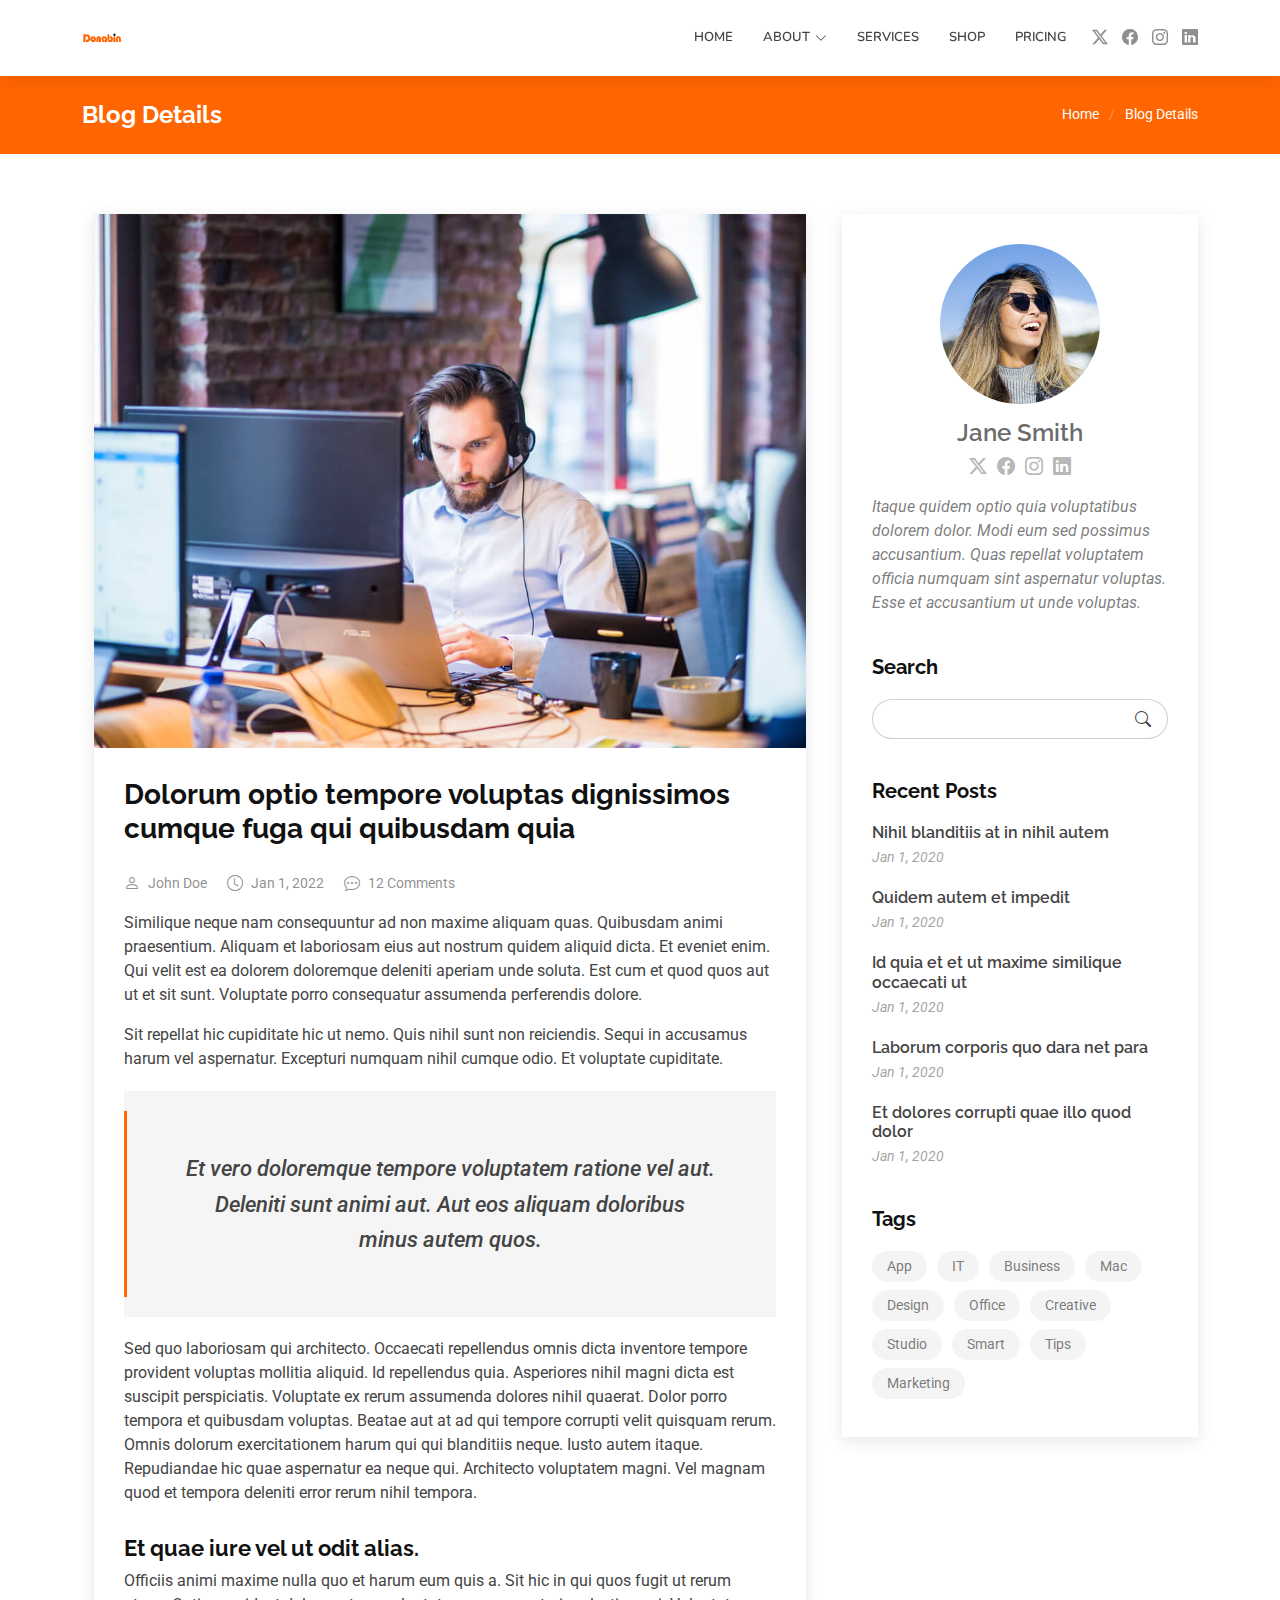
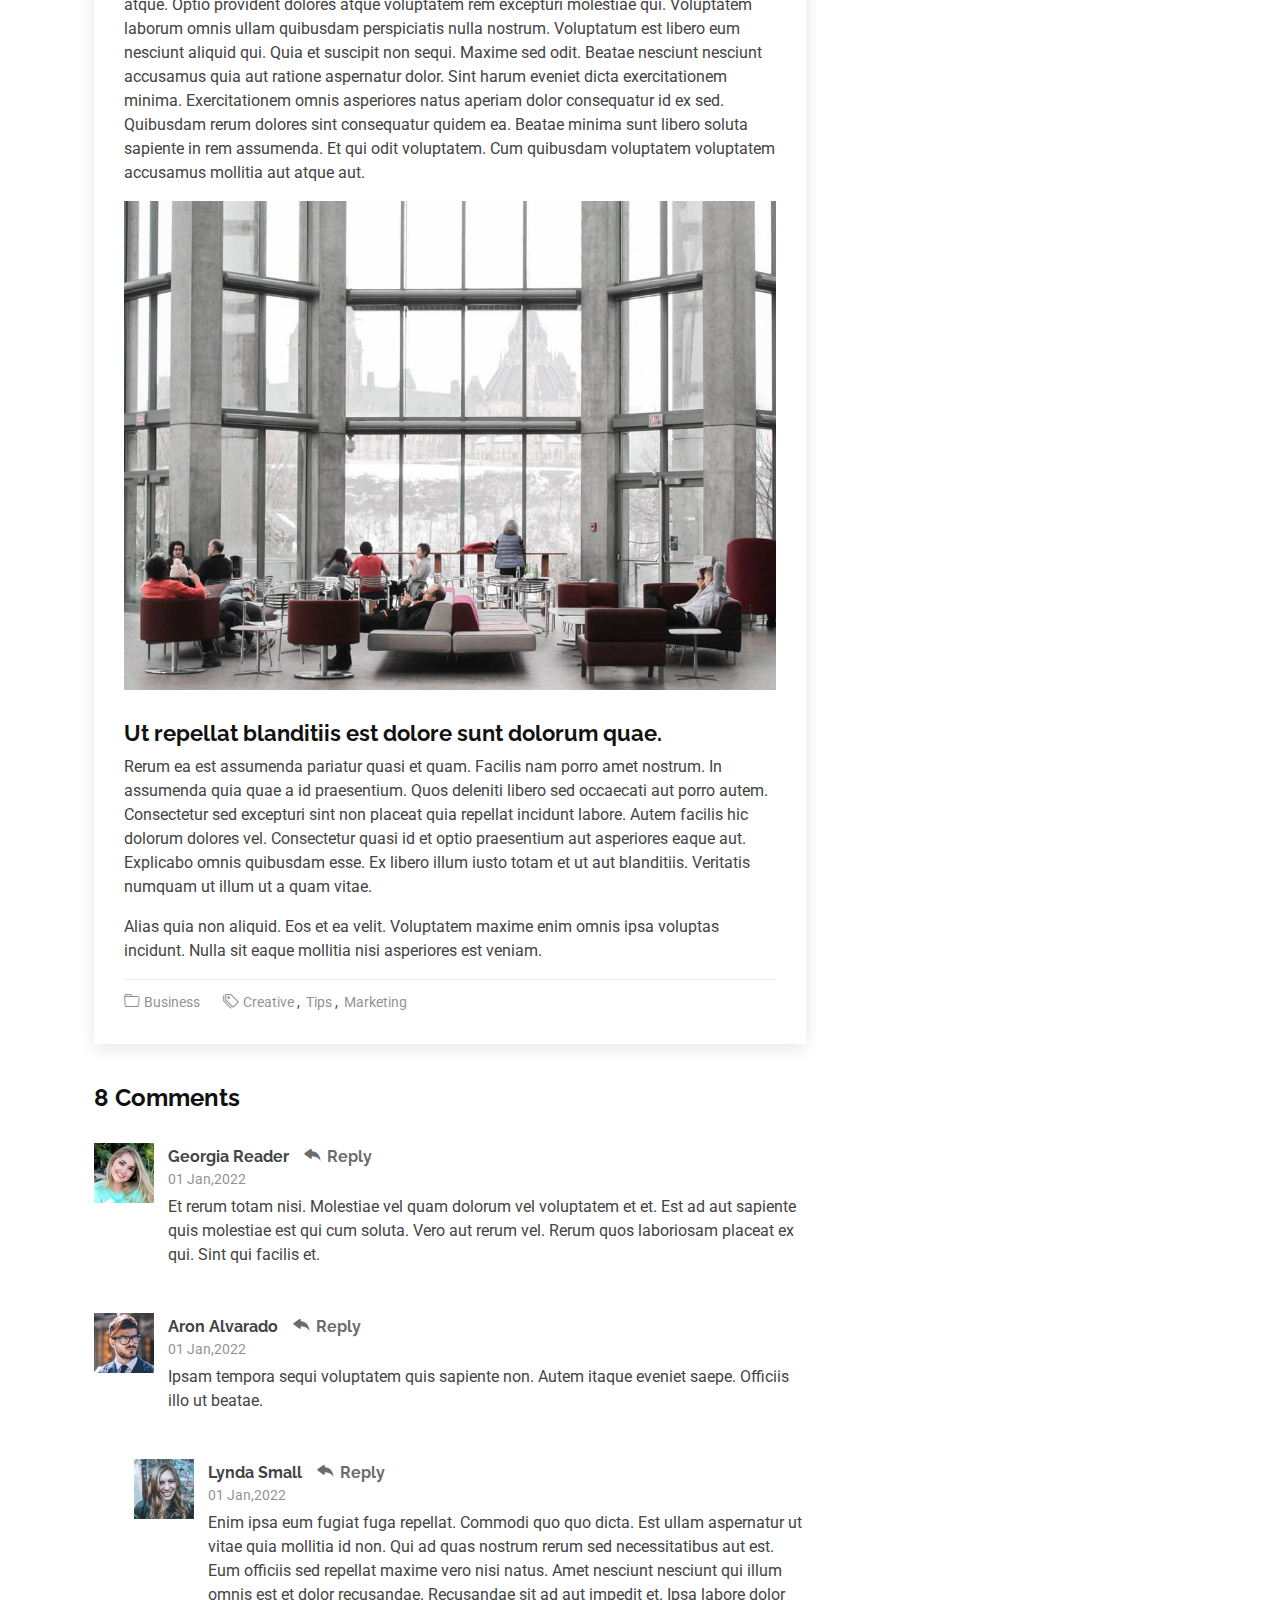
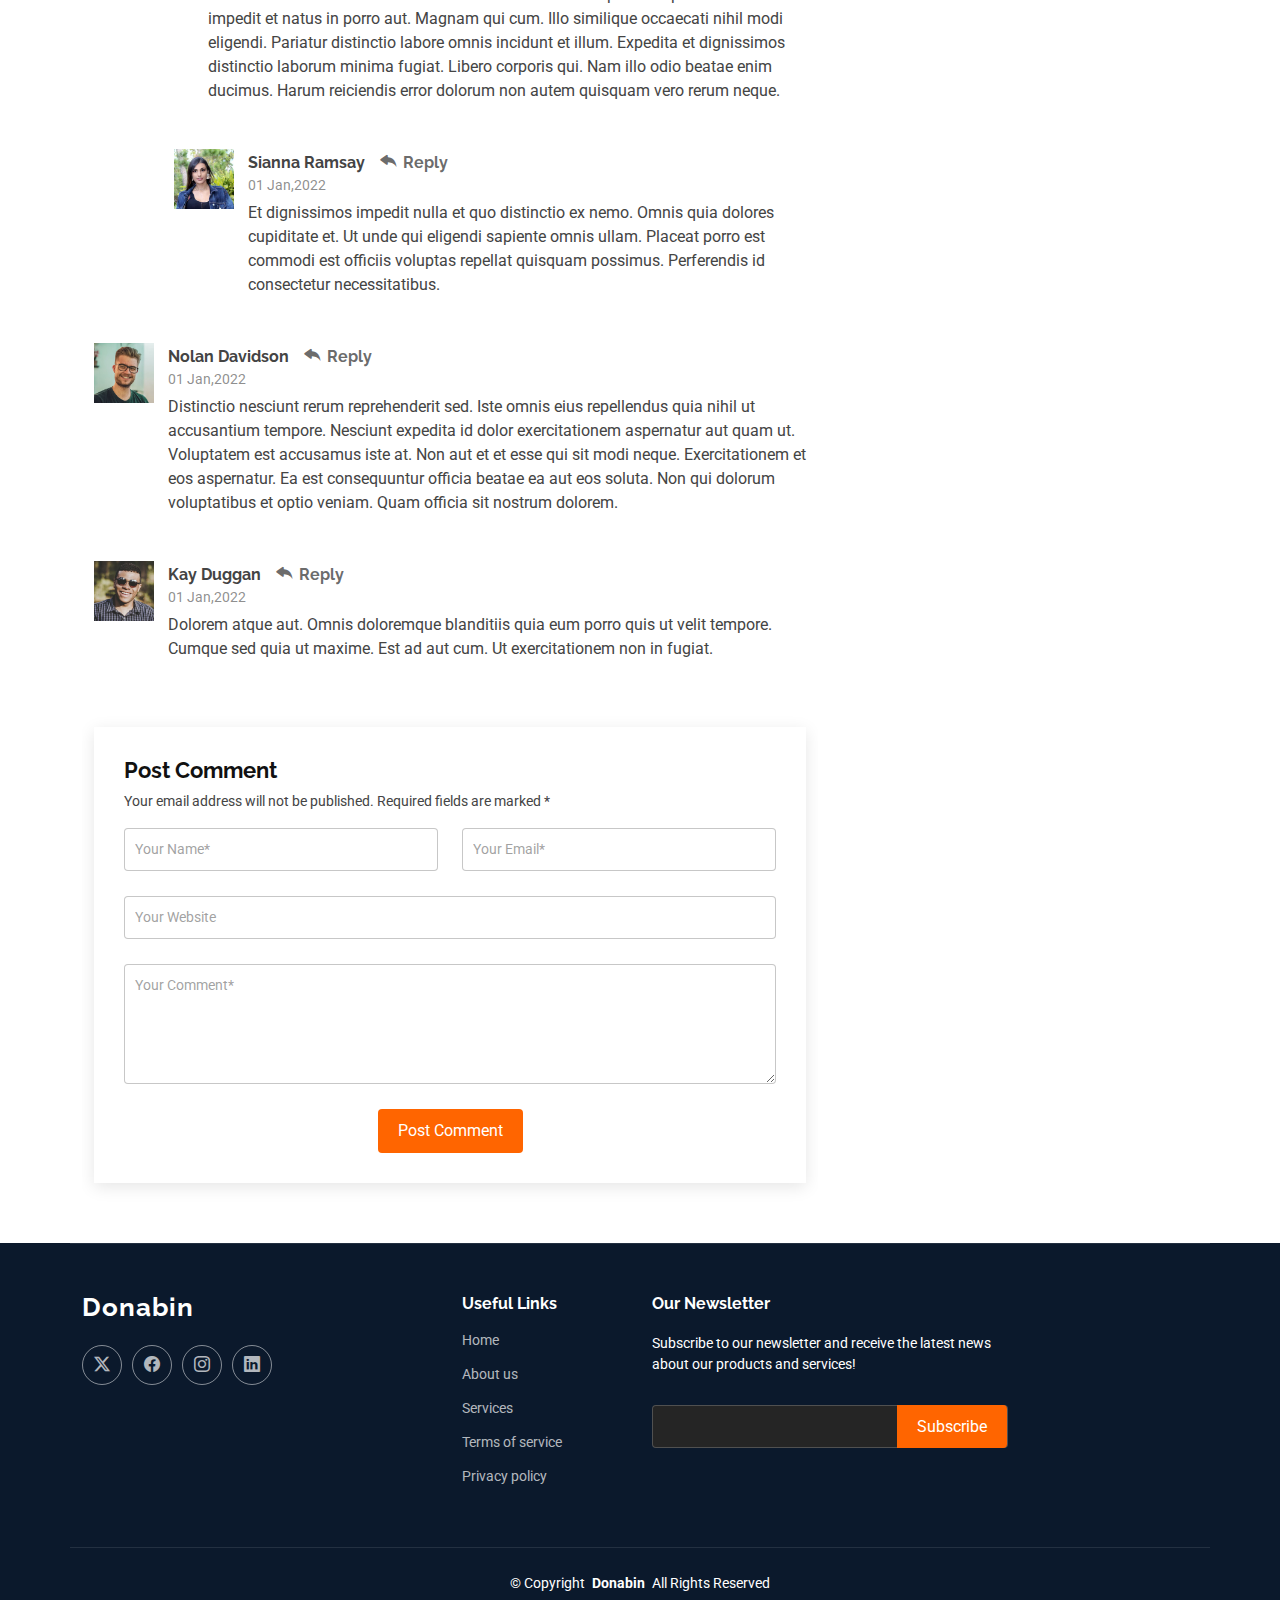
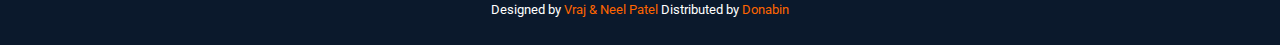
<file: blog-details.html>
<!DOCTYPE html>
<html lang="en">

<head>
  <meta charset="utf-8">
  <meta content="width=device-width, initial-scale=1.0" name="viewport">
  <title>Blog Details - Donabin</title>
  <meta name="description" content="">
  <meta name="keywords" content="">

  <!-- Favicons -->
  <link rel="icon" type="image/png" href="assets/D.png">
  <link rel="apple-touch-icon" sizes="180x180" href="assets/D.png">
  <!-- Fallback for older browsers -->
  <link rel="shortcut icon" type="image/x-icon" href="assets/D.png">

  <!-- Fonts -->
  <link href="https://fonts.googleapis.com" rel="preconnect">
  <link href="https://fonts.gstatic.com" rel="preconnect" crossorigin>
  <link href="https://fonts.googleapis.com/css2?family=Roboto:ital,wght@0,100;0,300;0,400;0,500;0,700;0,900;1,100;1,300;1,400;1,500;1,700;1,900&family=Raleway:ital,wght@0,100;0,200;0,300;0,400;0,500;0,600;0,700;0,800;0,900;1,100;1,200;1,300;1,400;1,500;1,600;1,700;1,800;1,900&family=Nunito:ital,wght@0,200;0,300;0,400;0,500;0,600;0,700;0,800;0,900;1,200;1,300;1,400;1,500;1,600;1,700;1,800;1,900&display=swap" rel="stylesheet">

  <!-- Vendor CSS Files -->
  <link href="assets/vendor/bootstrap/css/bootstrap.min.css" rel="stylesheet">
  <link href="assets/vendor/bootstrap-icons/bootstrap-icons.css" rel="stylesheet">
  <link href="assets/vendor/aos/aos.css" rel="stylesheet">
  <link href="assets/vendor/glightbox/css/glightbox.min.css" rel="stylesheet">
  <link href="assets/vendor/swiper/swiper-bundle.min.css" rel="stylesheet">

  <!-- Main CSS File -->
  <link href="assets/css/main.css" rel="stylesheet">
</head>

<body class="blog-details-page">

  <header id="header" class="header d-flex align-items-center sticky-top">
    <div class="container position-relative d-flex align-items-center">

      <a href="index.html" class="logo d-flex align-items-center me-auto">
        <!-- Uncomment the line below if you also wish to use an image logo -->
        <img src="assets/donabin-title.png" alt="">
        <!-- <h1 class="sitename">Company</h1><span>.</span> -->
      </a>

      <nav id="navmenu" class="navmenu">
        <ul>
          <li><a href="index.html">Home</a></li>
          <li class="dropdown"><a href="about.html"><span>About</span> <i class="bi bi-chevron-down toggle-dropdown"></i></a>
            <ul>
              <!-- <li><a href="team.html">Team</a></li> -->
              <li><a href="testimonials.html">Testimonials</a></li>
              <!-- <li class="dropdown"><a href="#"><span>Deep Dropdown</span> <i class="bi bi-chevron-down toggle-dropdown"></i></a>
                <ul>
                  <li><a href="#">Deep Dropdown 1</a></li>
                  <li><a href="#">Deep Dropdown 2</a></li>
                  <li><a href="#">Deep Dropdown 3</a></li>
                  <li><a href="#">Deep Dropdown 4</a></li>
                  <li><a href="#">Deep Dropdown 5</a></li>
                </ul>
              </li> -->
            </ul>
          </li>
          <li><a href="services.html">Services</a></li>
          <li><a href="donashop.html" target="_blank">Shop</a></li>
          <li><a href="pricing.html">Pricing</a></li>
          <!-- <li><a href="blog.html">Blog</a></li> -->
          <!-- <li><a href="contact.html">Contact</a></li> -->
        </ul>
        <i class="mobile-nav-toggle d-xl-none bi bi-list"></i>
      </nav>

      <div class="header-social-links">
        <a href="#" class="twitter"><i class="bi bi-twitter-x"></i></a>
        <a href="#" class="facebook"><i class="bi bi-facebook"></i></a>
        <a href="#" class="instagram"><i class="bi bi-instagram"></i></a>
        <a href="#" class="linkedin"><i class="bi bi-linkedin"></i></a>
      </div>

    </div>
  </header>

  <main class="main">

    <!-- Page Title -->
    <div class="page-title accent-background">
      <div class="container d-lg-flex justify-content-between align-items-center">
        <h1 class="mb-2 mb-lg-0">Blog Details</h1>
        <nav class="breadcrumbs">
          <ol>
            <li><a href="index.html">Home</a></li>
            <li class="current">Blog Details</li>
          </ol>
        </nav>
      </div>
    </div><!-- End Page Title -->

    <div class="container">
      <div class="row">

        <div class="col-lg-8">

          <!-- Blog Details Section -->
          <section id="blog-details" class="blog-details section">
            <div class="container">

              <article class="article">

                <div class="post-img">
                  <img src="assets/img/blog/blog-1.jpg" alt="" class="img-fluid">
                </div>

                <h2 class="title">Dolorum optio tempore voluptas dignissimos cumque fuga qui quibusdam quia</h2>

                <div class="meta-top">
                  <ul>
                    <li class="d-flex align-items-center"><i class="bi bi-person"></i> <a href="blog-details.html">John Doe</a></li>
                    <li class="d-flex align-items-center"><i class="bi bi-clock"></i> <a href="blog-details.html"><time datetime="2020-01-01">Jan 1, 2022</time></a></li>
                    <li class="d-flex align-items-center"><i class="bi bi-chat-dots"></i> <a href="blog-details.html">12 Comments</a></li>
                  </ul>
                </div><!-- End meta top -->

                <div class="content">
                  <p>
                    Similique neque nam consequuntur ad non maxime aliquam quas. Quibusdam animi praesentium. Aliquam et laboriosam eius aut nostrum quidem aliquid dicta.
                    Et eveniet enim. Qui velit est ea dolorem doloremque deleniti aperiam unde soluta. Est cum et quod quos aut ut et sit sunt. Voluptate porro consequatur assumenda perferendis dolore.
                  </p>

                  <p>
                    Sit repellat hic cupiditate hic ut nemo. Quis nihil sunt non reiciendis. Sequi in accusamus harum vel aspernatur. Excepturi numquam nihil cumque odio. Et voluptate cupiditate.
                  </p>

                  <blockquote>
                    <p>
                      Et vero doloremque tempore voluptatem ratione vel aut. Deleniti sunt animi aut. Aut eos aliquam doloribus minus autem quos.
                    </p>
                  </blockquote>

                  <p>
                    Sed quo laboriosam qui architecto. Occaecati repellendus omnis dicta inventore tempore provident voluptas mollitia aliquid. Id repellendus quia. Asperiores nihil magni dicta est suscipit perspiciatis. Voluptate ex rerum assumenda dolores nihil quaerat.
                    Dolor porro tempora et quibusdam voluptas. Beatae aut at ad qui tempore corrupti velit quisquam rerum. Omnis dolorum exercitationem harum qui qui blanditiis neque.
                    Iusto autem itaque. Repudiandae hic quae aspernatur ea neque qui. Architecto voluptatem magni. Vel magnam quod et tempora deleniti error rerum nihil tempora.
                  </p>

                  <h3>Et quae iure vel ut odit alias.</h3>
                  <p>
                    Officiis animi maxime nulla quo et harum eum quis a. Sit hic in qui quos fugit ut rerum atque. Optio provident dolores atque voluptatem rem excepturi molestiae qui. Voluptatem laborum omnis ullam quibusdam perspiciatis nulla nostrum. Voluptatum est libero eum nesciunt aliquid qui.
                    Quia et suscipit non sequi. Maxime sed odit. Beatae nesciunt nesciunt accusamus quia aut ratione aspernatur dolor. Sint harum eveniet dicta exercitationem minima. Exercitationem omnis asperiores natus aperiam dolor consequatur id ex sed. Quibusdam rerum dolores sint consequatur quidem ea.
                    Beatae minima sunt libero soluta sapiente in rem assumenda. Et qui odit voluptatem. Cum quibusdam voluptatem voluptatem accusamus mollitia aut atque aut.
                  </p>
                  <img src="assets/img/blog/blog-inside-post.jpg" class="img-fluid" alt="">

                  <h3>Ut repellat blanditiis est dolore sunt dolorum quae.</h3>
                  <p>
                    Rerum ea est assumenda pariatur quasi et quam. Facilis nam porro amet nostrum. In assumenda quia quae a id praesentium. Quos deleniti libero sed occaecati aut porro autem. Consectetur sed excepturi sint non placeat quia repellat incidunt labore. Autem facilis hic dolorum dolores vel.
                    Consectetur quasi id et optio praesentium aut asperiores eaque aut. Explicabo omnis quibusdam esse. Ex libero illum iusto totam et ut aut blanditiis. Veritatis numquam ut illum ut a quam vitae.
                  </p>
                  <p>
                    Alias quia non aliquid. Eos et ea velit. Voluptatem maxime enim omnis ipsa voluptas incidunt. Nulla sit eaque mollitia nisi asperiores est veniam.
                  </p>

                </div><!-- End post content -->

                <div class="meta-bottom">
                  <i class="bi bi-folder"></i>
                  <ul class="cats">
                    <li><a href="#">Business</a></li>
                  </ul>

                  <i class="bi bi-tags"></i>
                  <ul class="tags">
                    <li><a href="#">Creative</a></li>
                    <li><a href="#">Tips</a></li>
                    <li><a href="#">Marketing</a></li>
                  </ul>
                </div><!-- End meta bottom -->

              </article>

            </div>
          </section><!-- /Blog Details Section -->

          <!-- Blog Comments Section -->
          <section id="blog-comments" class="blog-comments section">

            <div class="container">

              <h4 class="comments-count">8 Comments</h4>

              <div id="comment-1" class="comment">
                <div class="d-flex">
                  <div class="comment-img"><img src="assets/img/blog/comments-1.jpg" alt=""></div>
                  <div>
                    <h5><a href="">Georgia Reader</a> <a href="#" class="reply"><i class="bi bi-reply-fill"></i> Reply</a></h5>
                    <time datetime="2020-01-01">01 Jan,2022</time>
                    <p>
                      Et rerum totam nisi. Molestiae vel quam dolorum vel voluptatem et et. Est ad aut sapiente quis molestiae est qui cum soluta.
                      Vero aut rerum vel. Rerum quos laboriosam placeat ex qui. Sint qui facilis et.
                    </p>
                  </div>
                </div>
              </div><!-- End comment #1 -->

              <div id="comment-2" class="comment">
                <div class="d-flex">
                  <div class="comment-img"><img src="assets/img/blog/comments-2.jpg" alt=""></div>
                  <div>
                    <h5><a href="">Aron Alvarado</a> <a href="#" class="reply"><i class="bi bi-reply-fill"></i> Reply</a></h5>
                    <time datetime="2020-01-01">01 Jan,2022</time>
                    <p>
                      Ipsam tempora sequi voluptatem quis sapiente non. Autem itaque eveniet saepe. Officiis illo ut beatae.
                    </p>
                  </div>
                </div>

                <div id="comment-reply-1" class="comment comment-reply">
                  <div class="d-flex">
                    <div class="comment-img"><img src="assets/img/blog/comments-3.jpg" alt=""></div>
                    <div>
                      <h5><a href="">Lynda Small</a> <a href="#" class="reply"><i class="bi bi-reply-fill"></i> Reply</a></h5>
                      <time datetime="2020-01-01">01 Jan,2022</time>
                      <p>
                        Enim ipsa eum fugiat fuga repellat. Commodi quo quo dicta. Est ullam aspernatur ut vitae quia mollitia id non. Qui ad quas nostrum rerum sed necessitatibus aut est. Eum officiis sed repellat maxime vero nisi natus. Amet nesciunt nesciunt qui illum omnis est et dolor recusandae.

                        Recusandae sit ad aut impedit et. Ipsa labore dolor impedit et natus in porro aut. Magnam qui cum. Illo similique occaecati nihil modi eligendi. Pariatur distinctio labore omnis incidunt et illum. Expedita et dignissimos distinctio laborum minima fugiat.

                        Libero corporis qui. Nam illo odio beatae enim ducimus. Harum reiciendis error dolorum non autem quisquam vero rerum neque.
                      </p>
                    </div>
                  </div>

                  <div id="comment-reply-2" class="comment comment-reply">
                    <div class="d-flex">
                      <div class="comment-img"><img src="assets/img/blog/comments-4.jpg" alt=""></div>
                      <div>
                        <h5><a href="">Sianna Ramsay</a> <a href="#" class="reply"><i class="bi bi-reply-fill"></i> Reply</a></h5>
                        <time datetime="2020-01-01">01 Jan,2022</time>
                        <p>
                          Et dignissimos impedit nulla et quo distinctio ex nemo. Omnis quia dolores cupiditate et. Ut unde qui eligendi sapiente omnis ullam. Placeat porro est commodi est officiis voluptas repellat quisquam possimus. Perferendis id consectetur necessitatibus.
                        </p>
                      </div>
                    </div>

                  </div><!-- End comment reply #2-->

                </div><!-- End comment reply #1-->

              </div><!-- End comment #2-->

              <div id="comment-3" class="comment">
                <div class="d-flex">
                  <div class="comment-img"><img src="assets/img/blog/comments-5.jpg" alt=""></div>
                  <div>
                    <h5><a href="">Nolan Davidson</a> <a href="#" class="reply"><i class="bi bi-reply-fill"></i> Reply</a></h5>
                    <time datetime="2020-01-01">01 Jan,2022</time>
                    <p>
                      Distinctio nesciunt rerum reprehenderit sed. Iste omnis eius repellendus quia nihil ut accusantium tempore. Nesciunt expedita id dolor exercitationem aspernatur aut quam ut. Voluptatem est accusamus iste at.
                      Non aut et et esse qui sit modi neque. Exercitationem et eos aspernatur. Ea est consequuntur officia beatae ea aut eos soluta. Non qui dolorum voluptatibus et optio veniam. Quam officia sit nostrum dolorem.
                    </p>
                  </div>
                </div>

              </div><!-- End comment #3 -->

              <div id="comment-4" class="comment">
                <div class="d-flex">
                  <div class="comment-img"><img src="assets/img/blog/comments-6.jpg" alt=""></div>
                  <div>
                    <h5><a href="">Kay Duggan</a> <a href="#" class="reply"><i class="bi bi-reply-fill"></i> Reply</a></h5>
                    <time datetime="2020-01-01">01 Jan,2022</time>
                    <p>
                      Dolorem atque aut. Omnis doloremque blanditiis quia eum porro quis ut velit tempore. Cumque sed quia ut maxime. Est ad aut cum. Ut exercitationem non in fugiat.
                    </p>
                  </div>
                </div>

              </div><!-- End comment #4 -->

            </div>

          </section><!-- /Blog Comments Section -->

          <!-- Comment Form Section -->
          <section id="comment-form" class="comment-form section">
            <div class="container">

              <form action="">

                <h4>Post Comment</h4>
                <p>Your email address will not be published. Required fields are marked * </p>
                <div class="row">
                  <div class="col-md-6 form-group">
                    <input name="name" type="text" class="form-control" placeholder="Your Name*">
                  </div>
                  <div class="col-md-6 form-group">
                    <input name="email" type="text" class="form-control" placeholder="Your Email*">
                  </div>
                </div>
                <div class="row">
                  <div class="col form-group">
                    <input name="website" type="text" class="form-control" placeholder="Your Website">
                  </div>
                </div>
                <div class="row">
                  <div class="col form-group">
                    <textarea name="comment" class="form-control" placeholder="Your Comment*"></textarea>
                  </div>
                </div>

                <div class="text-center">
                  <button type="submit" class="btn btn-primary">Post Comment</button>
                </div>

              </form>

            </div>
          </section><!-- /Comment Form Section -->

        </div>

        <div class="col-lg-4 sidebar">

          <div class="widgets-container">

            <!-- Blog Author Widget -->
            <div class="blog-author-widget widget-item">

              <div class="d-flex flex-column align-items-center">
                <img src="assets/img/blog/blog-author.jpg" class="rounded-circle flex-shrink-0" alt="">
                <h4>Jane Smith</h4>
                <div class="social-links">
                  <a href="https://x.com/#"><i class="bi bi-twitter-x"></i></a>
                  <a href="https://facebook.com/#"><i class="bi bi-facebook"></i></a>
                  <a href="https://instagram.com/#"><i class="biu bi-instagram"></i></a>
                  <a href="https://instagram.com/#"><i class="biu bi-linkedin"></i></a>
                </div>

                <p>
                  Itaque quidem optio quia voluptatibus dolorem dolor. Modi eum sed possimus accusantium. Quas repellat voluptatem officia numquam sint aspernatur voluptas. Esse et accusantium ut unde voluptas.
                </p>

              </div>
            </div><!--/Blog Author Widget -->

            <!-- Search Widget -->
            <div class="search-widget widget-item">

              <h3 class="widget-title">Search</h3>
              <form action="">
                <input type="text">
                <button type="submit" title="Search"><i class="bi bi-search"></i></button>
              </form>

            </div><!--/Search Widget -->

            <!-- Recent Posts Widget -->
            <div class="recent-posts-widget widget-item">

              <h3 class="widget-title">Recent Posts</h3>

              <div class="post-item">
                <h4><a href="blog-details.html">Nihil blanditiis at in nihil autem</a></h4>
                <time datetime="2020-01-01">Jan 1, 2020</time>
              </div><!-- End recent post item-->

              <div class="post-item">
                <h4><a href="blog-details.html">Quidem autem et impedit</a></h4>
                <time datetime="2020-01-01">Jan 1, 2020</time>
              </div><!-- End recent post item-->

              <div class="post-item">
                <h4><a href="blog-details.html">Id quia et et ut maxime similique occaecati ut</a></h4>
                <time datetime="2020-01-01">Jan 1, 2020</time>
              </div><!-- End recent post item-->

              <div class="post-item">
                <h4><a href="blog-details.html">Laborum corporis quo dara net para</a></h4>
                <time datetime="2020-01-01">Jan 1, 2020</time>
              </div><!-- End recent post item-->

              <div class="post-item">
                <h4><a href="blog-details.html">Et dolores corrupti quae illo quod dolor</a></h4>
                <time datetime="2020-01-01">Jan 1, 2020</time>
              </div><!-- End recent post item-->

            </div><!--/Recent Posts Widget -->

            <!-- Tags Widget -->
            <div class="tags-widget widget-item">

              <h3 class="widget-title">Tags</h3>
              <ul>
                <li><a href="#">App</a></li>
                <li><a href="#">IT</a></li>
                <li><a href="#">Business</a></li>
                <li><a href="#">Mac</a></li>
                <li><a href="#">Design</a></li>
                <li><a href="#">Office</a></li>
                <li><a href="#">Creative</a></li>
                <li><a href="#">Studio</a></li>
                <li><a href="#">Smart</a></li>
                <li><a href="#">Tips</a></li>
                <li><a href="#">Marketing</a></li>
              </ul>

            </div><!--/Tags Widget -->

          </div>

        </div>

      </div>
    </div>

  </main>

  <footer id="footer" class="footer dark-background">

    <div class="container footer-top">
      <div class="row gy-4">
        <div class="col-lg-4 col-md-6 footer-about">
          <a href="index.html" class="logo d-flex align-items-center">
            <span class="sitename">Donabin</span>
          </a>
          <!-- <div class="footer-contact pt-3">
            <p>A108 Adam Street</p>
            <p>Chicago, IL 60131</p>
            <p class="mt-3"><strong>Phone:</strong> <span>+1 (989) 933-5818</span></p>
            <p><strong>Email:</strong> <span>donabin@gmail.com</span></p>
          </div> -->
          <div class="social-links d-flex mt-4">
            <a href=""><i class="bi bi-twitter-x"></i></a>
            <a href=""><i class="bi bi-facebook"></i></a>
            <a href=""><i class="bi bi-instagram"></i></a>
            <a href=""><i class="bi bi-linkedin"></i></a>
          </div>
        </div>

        <div class="col-lg-2 col-md-3 footer-links">
          <h4>Useful Links</h4>
          <ul>
            <li><a href="#">Home</a></li>
            <li><a href="#">About us</a></li>
            <li><a href="#">Services</a></li>
            <li><a href="#">Terms of service</a></li>
            <li><a href="#">Privacy policy</a></li>
          </ul>
        </div>

        <!-- <div class="col-lg-2 col-md-3 footer-links">
          <h4>Our Services</h4>
          <ul>
            <li><a href="#">Web Design</a></li>
            <li><a href="#">Web Development</a></li>
            <li><a href="#">Graphic Design</a></li>
            <li><a href="#">Video Editing</a></li>
          </ul>
        </div> -->

        <div class="col-lg-4 col-md-12 footer-newsletter">
          <h4>Our Newsletter</h4>
          <p>Subscribe to our newsletter and receive the latest news about our products and services!</p>
          <form action="forms/newsletter.php" method="post" class="php-email-form">
            <div class="newsletter-form"><input type="email" name="email"><input type="submit" value="Subscribe"></div>
            <div class="loading">Loading</div>
            <div class="error-message"></div>
            <div class="sent-message">Your subscription request has been sent. Thank you!</div>
          </form>
        </div>

      </div>
    </div>

    <div class="container copyright text-center mt-4">
      <p>© <span>Copyright</span> <strong class="px-1 sitename">Donabin</strong> <span>All Rights Reserved</span></p>
      <div class="credits">
        Designed by <a href="/">Vraj & Neel Patel</a> Distributed by <a
          href="/">Donabin
      </div>
    </div>

  </footer>

  <!-- Scroll Top -->
  <a href="#" id="scroll-top" class="scroll-top d-flex align-items-center justify-content-center"><i class="bi bi-arrow-up-short"></i></a>

  <!-- Preloader -->
  <div id="preloader"></div>

  <!-- Vendor JS Files -->
  <script src="assets/vendor/bootstrap/js/bootstrap.bundle.min.js"></script>
  <script src="assets/vendor/php-email-form/validate.js"></script>
  <script src="assets/vendor/aos/aos.js"></script>
  <script src="assets/vendor/glightbox/js/glightbox.min.js"></script>
  <script src="assets/vendor/imagesloaded/imagesloaded.pkgd.min.js"></script>
  <script src="assets/vendor/isotope-layout/isotope.pkgd.min.js"></script>
  <script src="assets/vendor/waypoints/noframework.waypoints.js"></script>
  <script src="assets/vendor/swiper/swiper-bundle.min.js"></script>

  <!-- Main JS File -->
  <script src="assets/js/main.js"></script>

</body>

</html>
</file>
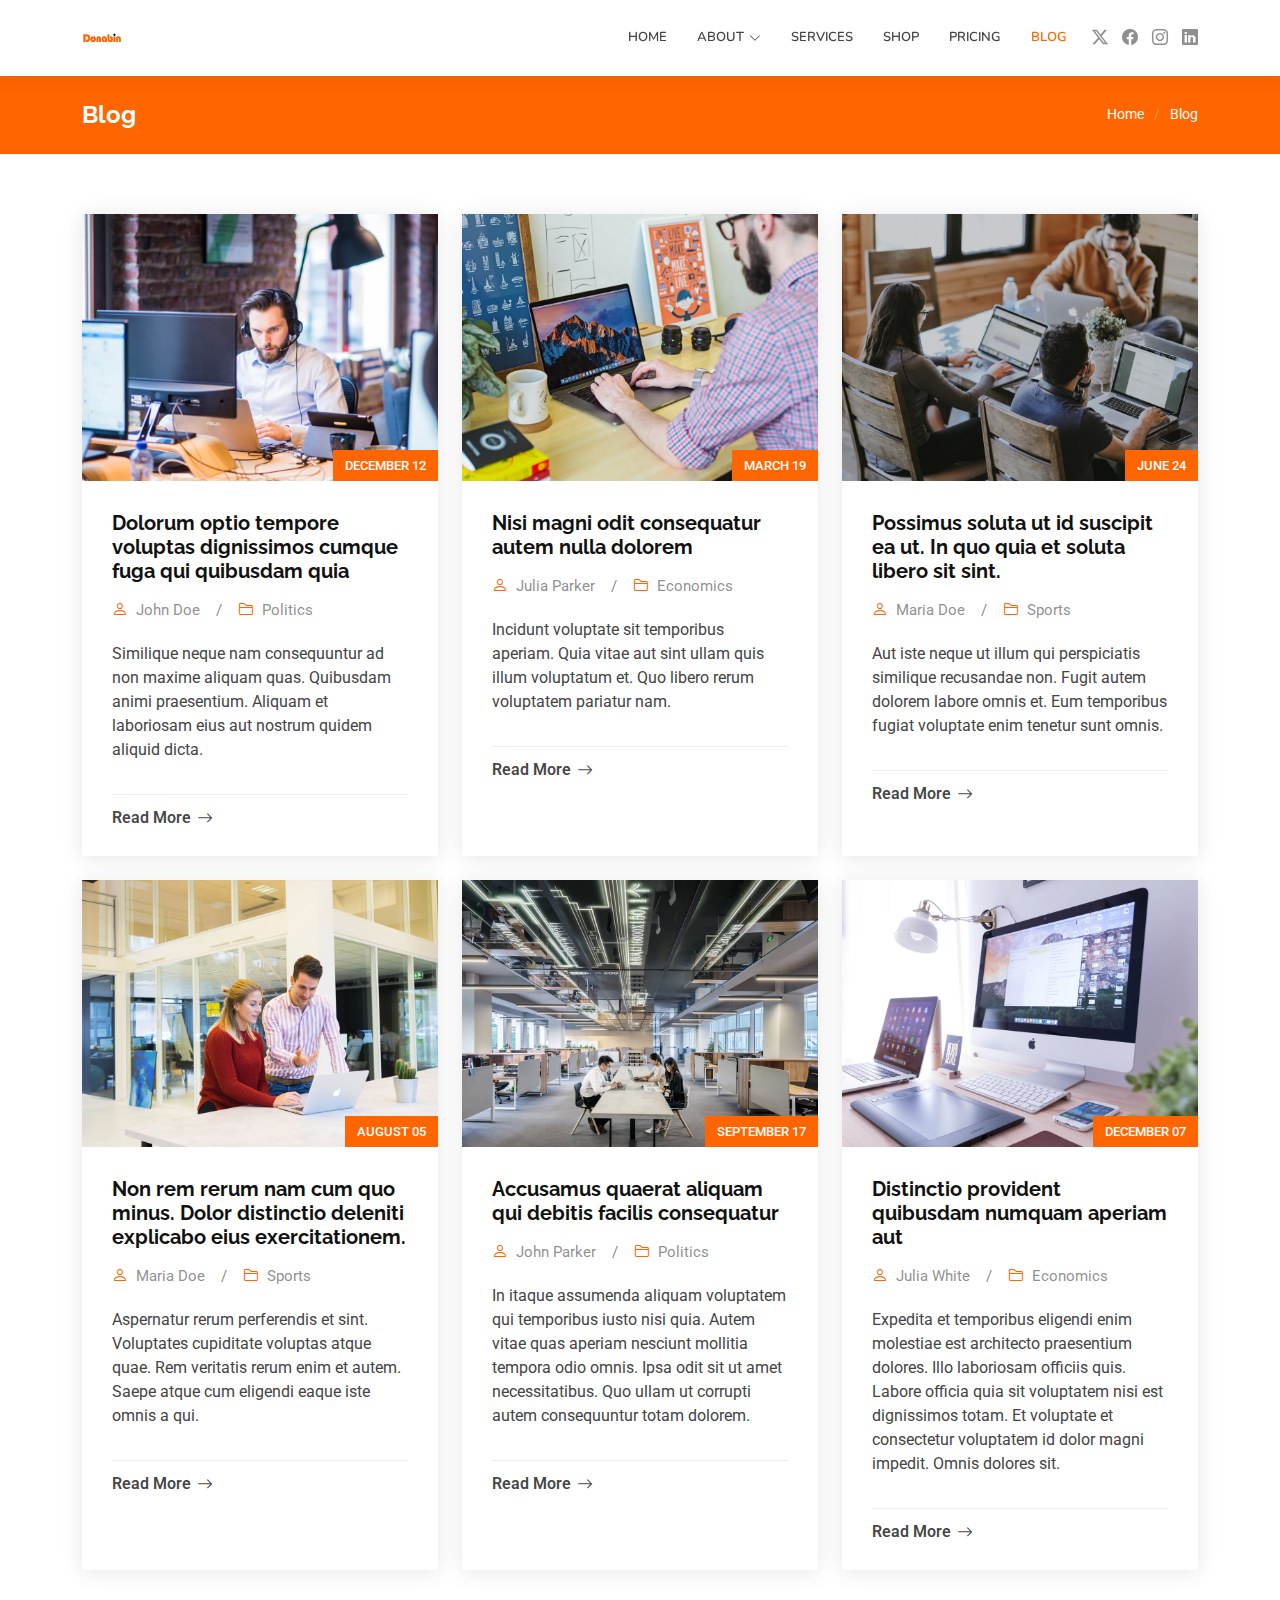
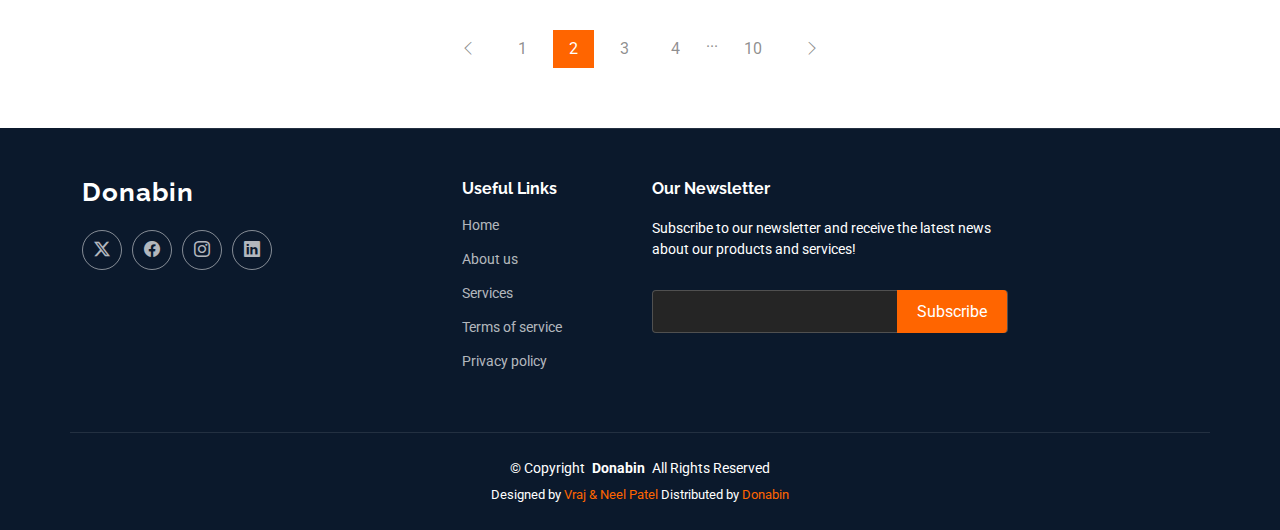
<file: blog.html>
<!DOCTYPE html>
<html lang="en">

<head>
  <meta charset="utf-8">
  <meta content="width=device-width, initial-scale=1.0" name="viewport">
  <title>Blog - Donabin</title>
  <meta name="description" content="">
  <meta name="keywords" content="">

  <!-- Favicons -->
  <link rel="icon" type="image/png" href="assets/D.png">
  <link rel="apple-touch-icon" sizes="180x180" href="assets/D.png">
  <!-- Fallback for older browsers -->
  <link rel="shortcut icon" type="image/x-icon" href="assets/D.png">

  <!-- Fonts -->
  <link href="https://fonts.googleapis.com" rel="preconnect">
  <link href="https://fonts.gstatic.com" rel="preconnect" crossorigin>
  <link href="https://fonts.googleapis.com/css2?family=Roboto:ital,wght@0,100;0,300;0,400;0,500;0,700;0,900;1,100;1,300;1,400;1,500;1,700;1,900&family=Raleway:ital,wght@0,100;0,200;0,300;0,400;0,500;0,600;0,700;0,800;0,900;1,100;1,200;1,300;1,400;1,500;1,600;1,700;1,800;1,900&family=Nunito:ital,wght@0,200;0,300;0,400;0,500;0,600;0,700;0,800;0,900;1,200;1,300;1,400;1,500;1,600;1,700;1,800;1,900&display=swap" rel="stylesheet">

  <!-- Vendor CSS Files -->
  <link href="assets/vendor/bootstrap/css/bootstrap.min.css" rel="stylesheet">
  <link href="assets/vendor/bootstrap-icons/bootstrap-icons.css" rel="stylesheet">
  <link href="assets/vendor/aos/aos.css" rel="stylesheet">
  <link href="assets/vendor/glightbox/css/glightbox.min.css" rel="stylesheet">
  <link href="assets/vendor/swiper/swiper-bundle.min.css" rel="stylesheet">

  <!-- Main CSS File -->
  <link href="assets/css/main.css" rel="stylesheet">
</head>

<body class="blog-page">

  <header id="header" class="header d-flex align-items-center sticky-top">
    <div class="container position-relative d-flex align-items-center">

      <a href="index.html" class="logo d-flex align-items-center me-auto">
        <!-- Uncomment the line below if you also wish to use an image logo -->
        <img src="assets/donabin-title.png" alt="">
        <!-- <h1 class="sitename">Company</h1><span>.</span> -->
      </a>

      <nav id="navmenu" class="navmenu">
        <ul>
          <li><a href="index.html">Home</a></li>
          <li class="dropdown"><a href="about.html"><span>About</span> <i class="bi bi-chevron-down toggle-dropdown"></i></a>
            <ul>
              <!-- <li><a href="team.html">Team</a></li> -->
              <li><a href="testimonials.html">Testimonials</a></li>
              <!-- <li class="dropdown"><a href="#"><span>Deep Dropdown</span> <i class="bi bi-chevron-down toggle-dropdown"></i></a>
                <ul>
                  <li><a href="#">Deep Dropdown 1</a></li>
                  <li><a href="#">Deep Dropdown 2</a></li>
                  <li><a href="#">Deep Dropdown 3</a></li>
                  <li><a href="#">Deep Dropdown 4</a></li>
                  <li><a href="#">Deep Dropdown 5</a></li>
                </ul>
              </li> -->
            </ul>
          </li>
          <li><a href="services.html">Services</a></li>
          <li><a href="donashop.html" target="_blank">Shop</a></li>
          <li><a href="pricing.html">Pricing</a></li>
          <li><a href="blog.html" class="active">Blog</a></li>
          <!-- <li><a href="contact.html">Contact</a></li> -->
        </ul>
        <i class="mobile-nav-toggle d-xl-none bi bi-list"></i>
      </nav>

      <div class="header-social-links">
        <a href="#" class="twitter"><i class="bi bi-twitter-x"></i></a>
        <a href="#" class="facebook"><i class="bi bi-facebook"></i></a>
        <a href="#" class="instagram"><i class="bi bi-instagram"></i></a>
        <a href="#" class="linkedin"><i class="bi bi-linkedin"></i></a>
      </div>

    </div>
  </header>

  <main class="main">

    <!-- Page Title -->
    <div class="page-title accent-background">
      <div class="container d-lg-flex justify-content-between align-items-center">
        <h1 class="mb-2 mb-lg-0">Blog</h1>
        <nav class="breadcrumbs">
          <ol>
            <li><a href="index.html">Home</a></li>
            <li class="current">Blog</li>
          </ol>
        </nav>
      </div>
    </div><!-- End Page Title -->

    <!-- Blog Posts Section -->
    <section id="blog-posts" class="blog-posts section">

      <div class="container">
        <div class="row gy-4">

          <div class="col-lg-4">
            <article class="position-relative h-100">

              <div class="post-img position-relative overflow-hidden">
                <img src="assets/img/blog/blog-1.jpg" class="img-fluid" alt="">
                <span class="post-date">December 12</span>
              </div>

              <div class="post-content d-flex flex-column">

                <h3 class="post-title">Dolorum optio tempore voluptas dignissimos cumque fuga qui quibusdam quia</h3>

                <div class="meta d-flex align-items-center">
                  <div class="d-flex align-items-center">
                    <i class="bi bi-person"></i> <span class="ps-2">John Doe</span>
                  </div>
                  <span class="px-3 text-black-50">/</span>
                  <div class="d-flex align-items-center">
                    <i class="bi bi-folder2"></i> <span class="ps-2">Politics</span>
                  </div>
                </div>

                <p>
                  Similique neque nam consequuntur ad non maxime aliquam quas. Quibusdam animi praesentium. Aliquam et laboriosam eius aut nostrum quidem aliquid dicta.
                </p>

                <hr>

                <a href="blog-details.html" class="readmore stretched-link"><span>Read More</span><i class="bi bi-arrow-right"></i></a>

              </div>

            </article>
          </div><!-- End post list item -->

          <div class="col-lg-4">
            <article class="position-relative h-100">

              <div class="post-img position-relative overflow-hidden">
                <img src="assets/img/blog/blog-2.jpg" class="img-fluid" alt="">
                <span class="post-date">March 19</span>
              </div>

              <div class="post-content d-flex flex-column">

                <h3 class="post-title">Nisi magni odit consequatur autem nulla dolorem</h3>

                <div class="meta d-flex align-items-center">
                  <div class="d-flex align-items-center">
                    <i class="bi bi-person"></i> <span class="ps-2">Julia Parker</span>
                  </div>
                  <span class="px-3 text-black-50">/</span>
                  <div class="d-flex align-items-center">
                    <i class="bi bi-folder2"></i> <span class="ps-2">Economics</span>
                  </div>
                </div>

                <p>
                  Incidunt voluptate sit temporibus aperiam. Quia vitae aut sint ullam quis illum voluptatum et. Quo libero rerum voluptatem pariatur nam.
                </p>

                <hr>

                <a href="blog-details.html" class="readmore stretched-link"><span>Read More</span><i class="bi bi-arrow-right"></i></a>

              </div>

            </article>
          </div><!-- End post list item -->

          <div class="col-lg-4">
            <article class="position-relative h-100">

              <div class="post-img position-relative overflow-hidden">
                <img src="assets/img/blog/blog-3.jpg" class="img-fluid" alt="">
                <span class="post-date">June 24</span>
              </div>

              <div class="post-content d-flex flex-column">

                <h3 class="post-title">Possimus soluta ut id suscipit ea ut. In quo quia et soluta libero sit sint.</h3>

                <div class="meta d-flex align-items-center">
                  <div class="d-flex align-items-center">
                    <i class="bi bi-person"></i> <span class="ps-2">Maria Doe</span>
                  </div>
                  <span class="px-3 text-black-50">/</span>
                  <div class="d-flex align-items-center">
                    <i class="bi bi-folder2"></i> <span class="ps-2">Sports</span>
                  </div>
                </div>

                <p>
                  Aut iste neque ut illum qui perspiciatis similique recusandae non. Fugit autem dolorem labore omnis et. Eum temporibus fugiat voluptate enim tenetur sunt omnis.
                </p>

                <hr>

                <a href="blog-details.html" class="readmore stretched-link"><span>Read More</span><i class="bi bi-arrow-right"></i></a>

              </div>

            </article>
          </div><!-- End post list item -->

          <div class="col-lg-4">
            <article class="position-relative h-100">

              <div class="post-img position-relative overflow-hidden">
                <img src="assets/img/blog/blog-4.jpg" class="img-fluid" alt="">
                <span class="post-date">August 05</span>
              </div>

              <div class="post-content d-flex flex-column">

                <h3 class="post-title">Non rem rerum nam cum quo minus. Dolor distinctio deleniti explicabo eius exercitationem.</h3>

                <div class="meta d-flex align-items-center">
                  <div class="d-flex align-items-center">
                    <i class="bi bi-person"></i> <span class="ps-2">Maria Doe</span>
                  </div>
                  <span class="px-3 text-black-50">/</span>
                  <div class="d-flex align-items-center">
                    <i class="bi bi-folder2"></i> <span class="ps-2">Sports</span>
                  </div>
                </div>

                <p>
                  Aspernatur rerum perferendis et sint. Voluptates cupiditate voluptas atque quae. Rem veritatis rerum enim et autem. Saepe atque cum eligendi eaque iste omnis a qui.
                </p>

                <hr>

                <a href="blog-details.html" class="readmore stretched-link"><span>Read More</span><i class="bi bi-arrow-right"></i></a>

              </div>

            </article>
          </div><!-- End post list item -->

          <div class="col-lg-4">
            <article class="position-relative h-100">

              <div class="post-img position-relative overflow-hidden">
                <img src="assets/img/blog/blog-5.jpg" class="img-fluid" alt="">
                <span class="post-date">September 17</span>
              </div>

              <div class="post-content d-flex flex-column">

                <h3 class="post-title">Accusamus quaerat aliquam qui debitis facilis consequatur</h3>

                <div class="meta d-flex align-items-center">
                  <div class="d-flex align-items-center">
                    <i class="bi bi-person"></i> <span class="ps-2">John Parker</span>
                  </div>
                  <span class="px-3 text-black-50">/</span>
                  <div class="d-flex align-items-center">
                    <i class="bi bi-folder2"></i> <span class="ps-2">Politics</span>
                  </div>
                </div>

                <p>
                  In itaque assumenda aliquam voluptatem qui temporibus iusto nisi quia. Autem vitae quas aperiam nesciunt mollitia tempora odio omnis. Ipsa odit sit ut amet necessitatibus. Quo ullam ut corrupti autem consequuntur totam dolorem.
                </p>

                <hr>

                <a href="blog-details.html" class="readmore stretched-link"><span>Read More</span><i class="bi bi-arrow-right"></i></a>

              </div>

            </article>
          </div><!-- End post list item -->

          <div class="col-lg-4">
            <article class="position-relative h-100">

              <div class="post-img position-relative overflow-hidden">
                <img src="assets/img/blog/blog-6.jpg" class="img-fluid" alt="">
                <span class="post-date">December 07</span>
              </div>

              <div class="post-content d-flex flex-column">

                <h3 class="post-title">Distinctio provident quibusdam numquam aperiam aut</h3>

                <div class="meta d-flex align-items-center">
                  <div class="d-flex align-items-center">
                    <i class="bi bi-person"></i> <span class="ps-2">Julia White</span>
                  </div>
                  <span class="px-3 text-black-50">/</span>
                  <div class="d-flex align-items-center">
                    <i class="bi bi-folder2"></i> <span class="ps-2">Economics</span>
                  </div>
                </div>

                <p>
                  Expedita et temporibus eligendi enim molestiae est architecto praesentium dolores. Illo laboriosam officiis quis. Labore officia quia sit voluptatem nisi est dignissimos totam. Et voluptate et consectetur voluptatem id dolor magni impedit. Omnis dolores sit.
                </p>

                <hr>

                <a href="blog-details.html" class="readmore stretched-link"><span>Read More</span><i class="bi bi-arrow-right"></i></a>

              </div>

            </article>
          </div><!-- End post list item -->

        </div>
      </div>

    </section><!-- /Blog Posts Section -->

    <!-- Blog Pagination Section -->
    <section id="blog-pagination" class="blog-pagination section">

      <div class="container">
        <div class="d-flex justify-content-center">
          <ul>
            <li><a href="#"><i class="bi bi-chevron-left"></i></a></li>
            <li><a href="#">1</a></li>
            <li><a href="#" class="active">2</a></li>
            <li><a href="#">3</a></li>
            <li><a href="#">4</a></li>
            <li>...</li>
            <li><a href="#">10</a></li>
            <li><a href="#"><i class="bi bi-chevron-right"></i></a></li>
          </ul>
        </div>
      </div>

    </section><!-- /Blog Pagination Section -->

  </main>

  <footer id="footer" class="footer dark-background">

    <div class="container footer-top">
      <div class="row gy-4">
        <div class="col-lg-4 col-md-6 footer-about">
          <a href="index.html" class="logo d-flex align-items-center">
            <span class="sitename">Donabin</span>
          </a>
          <!-- <div class="footer-contact pt-3">
            <p>A108 Adam Street</p>
            <p>Chicago, IL 60131</p>
            <p class="mt-3"><strong>Phone:</strong> <span>+1 (989) 933-5818</span></p>
            <p><strong>Email:</strong> <span>donabin@gmail.com</span></p>
          </div> -->
          <div class="social-links d-flex mt-4">
            <a href=""><i class="bi bi-twitter-x"></i></a>
            <a href=""><i class="bi bi-facebook"></i></a>
            <a href=""><i class="bi bi-instagram"></i></a>
            <a href=""><i class="bi bi-linkedin"></i></a>
          </div>
        </div>

        <div class="col-lg-2 col-md-3 footer-links">
          <h4>Useful Links</h4>
          <ul>
            <li><a href="#">Home</a></li>
            <li><a href="#">About us</a></li>
            <li><a href="#">Services</a></li>
            <li><a href="#">Terms of service</a></li>
            <li><a href="#">Privacy policy</a></li>
          </ul>
        </div>

        <!-- <div class="col-lg-2 col-md-3 footer-links">
          <h4>Our Services</h4>
          <ul>
            <li><a href="#">Web Design</a></li>
            <li><a href="#">Web Development</a></li>
            <li><a href="#">Graphic Design</a></li>
            <li><a href="#">Video Editing</a></li>
          </ul>
        </div> -->

        <div class="col-lg-4 col-md-12 footer-newsletter">
          <h4>Our Newsletter</h4>
          <p>Subscribe to our newsletter and receive the latest news about our products and services!</p>
          <form action="forms/newsletter.php" method="post" class="php-email-form">
            <div class="newsletter-form"><input type="email" name="email"><input type="submit" value="Subscribe"></div>
            <div class="loading">Loading</div>
            <div class="error-message"></div>
            <div class="sent-message">Your subscription request has been sent. Thank you!</div>
          </form>
        </div>

      </div>
    </div>

    <div class="container copyright text-center mt-4">
      <p>© <span>Copyright</span> <strong class="px-1 sitename">Donabin</strong> <span>All Rights Reserved</span></p>
      <div class="credits">
        Designed by <a href="/">Vraj & Neel Patel</a> Distributed by <a
          href="/">Donabin
      </div>
    </div>

  </footer>

  <!-- Scroll Top -->
  <a href="#" id="scroll-top" class="scroll-top d-flex align-items-center justify-content-center"><i class="bi bi-arrow-up-short"></i></a>

  <!-- Preloader -->
  <div id="preloader"></div>

  <!-- Vendor JS Files -->
  <script src="assets/vendor/bootstrap/js/bootstrap.bundle.min.js"></script>
  <script src="assets/vendor/php-email-form/validate.js"></script>
  <script src="assets/vendor/aos/aos.js"></script>
  <script src="assets/vendor/glightbox/js/glightbox.min.js"></script>
  <script src="assets/vendor/imagesloaded/imagesloaded.pkgd.min.js"></script>
  <script src="assets/vendor/isotope-layout/isotope.pkgd.min.js"></script>
  <script src="assets/vendor/waypoints/noframework.waypoints.js"></script>
  <script src="assets/vendor/swiper/swiper-bundle.min.js"></script>

  <!-- Main JS File -->
  <script src="assets/js/main.js"></script>

</body>

</html>
</file>
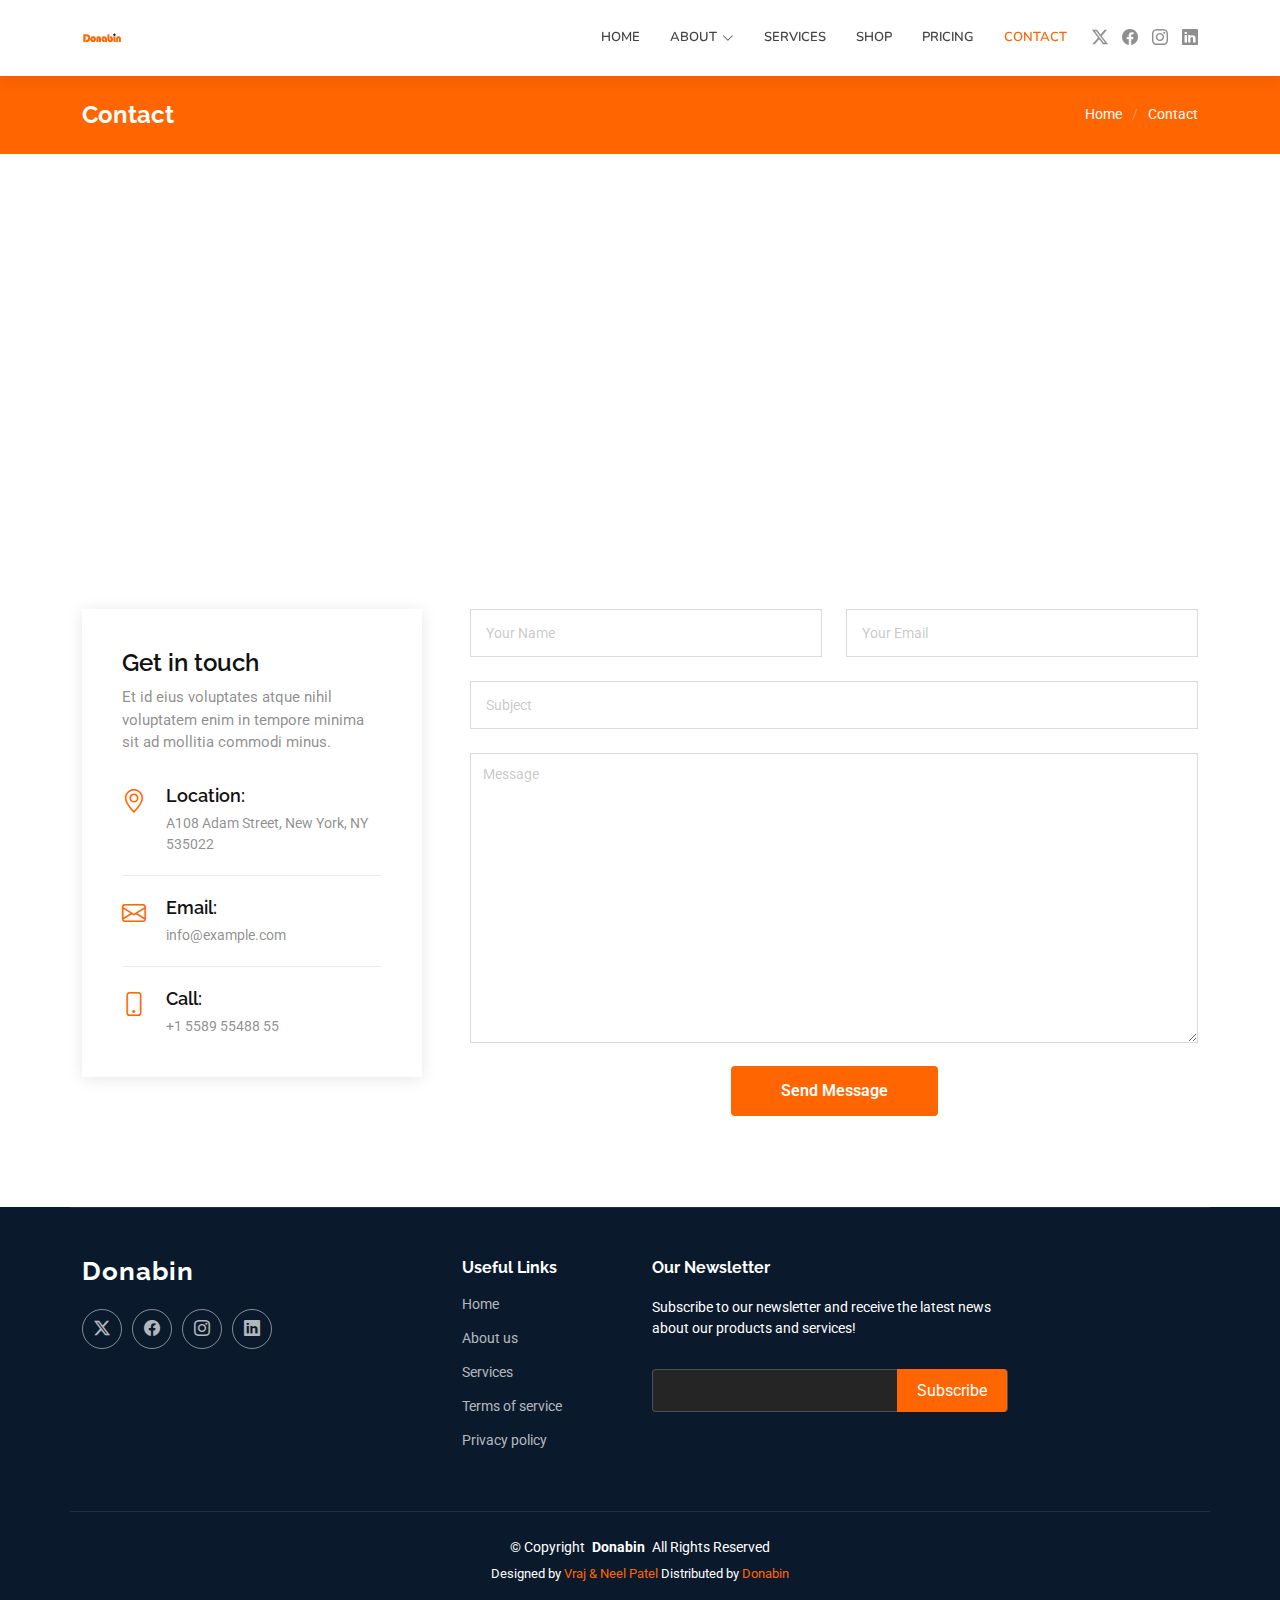
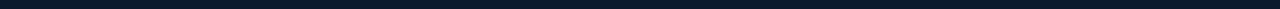
<file: contact.html>
<!DOCTYPE html>
<html lang="en">

<head>
  <meta charset="utf-8">
  <meta content="width=device-width, initial-scale=1.0" name="viewport">
  <title>Contact - Donabin</title>
  <meta name="description" content="">
  <meta name="keywords" content="">

  <!-- Favicons -->
  <link rel="icon" type="image/png" href="assets/D.png">
  <link rel="apple-touch-icon" sizes="180x180" href="assets/D.png">
  <!-- Fallback for older browsers -->
  <link rel="shortcut icon" type="image/x-icon" href="assets/D.png">

  <!-- Fonts -->
  <link href="https://fonts.googleapis.com" rel="preconnect">
  <link href="https://fonts.gstatic.com" rel="preconnect" crossorigin>
  <link
    href="https://fonts.googleapis.com/css2?family=Roboto:ital,wght@0,100;0,300;0,400;0,500;0,700;0,900;1,100;1,300;1,400;1,500;1,700;1,900&family=Raleway:ital,wght@0,100;0,200;0,300;0,400;0,500;0,600;0,700;0,800;0,900;1,100;1,200;1,300;1,400;1,500;1,600;1,700;1,800;1,900&family=Nunito:ital,wght@0,200;0,300;0,400;0,500;0,600;0,700;0,800;0,900;1,200;1,300;1,400;1,500;1,600;1,700;1,800;1,900&display=swap"
    rel="stylesheet">

  <!-- Vendor CSS Files -->
  <link href="assets/vendor/bootstrap/css/bootstrap.min.css" rel="stylesheet">
  <link href="assets/vendor/bootstrap-icons/bootstrap-icons.css" rel="stylesheet">
  <link href="assets/vendor/aos/aos.css" rel="stylesheet">
  <link href="assets/vendor/glightbox/css/glightbox.min.css" rel="stylesheet">
  <link href="assets/vendor/swiper/swiper-bundle.min.css" rel="stylesheet">

  <!-- Main CSS File -->
  <link href="assets/css/main.css" rel="stylesheet">
</head>

<body class="contact-page">

  <header id="header" class="header d-flex align-items-center sticky-top">
    <div class="container position-relative d-flex align-items-center">

      <a href="index.html" class="logo d-flex align-items-center me-auto">
        <!-- Uncomment the line below if you also wish to use an image logo -->
        <img src="assets/donabin-title.png" alt="">
        <!-- <h1 class="sitename">Company</h1><span>.</span> -->
      </a>

      <nav id="navmenu" class="navmenu">
        <ul>
          <li><a href="index.html">Home</a></li>
          <li class="dropdown"><a href="about.html"><span>About</span> <i
                class="bi bi-chevron-down toggle-dropdown"></i></a>
            <ul>
              <!-- <li><a href="team.html">Team</a></li> -->
              <li><a href="testimonials.html">Testimonials</a></li>
              <!-- <li class="dropdown"><a href="#"><span>Deep Dropdown</span> <i
                    class="bi bi-chevron-down toggle-dropdown"></i></a>
                <ul>
                  <li><a href="#">Deep Dropdown 1</a></li>
                  <li><a href="#">Deep Dropdown 2</a></li>
                  <li><a href="#">Deep Dropdown 3</a></li>
                  <li><a href="#">Deep Dropdown 4</a></li>
                  <li><a href="#">Deep Dropdown 5</a></li>
                </ul>
              </li> -->
            </ul>
          </li>
          <li><a href="services.html">Services</a></li>
          <li><a href="donashop.html" target="_blank">Shop</a></li>
          <li><a href="pricing.html">Pricing</a></li>
          <!-- <li><a href="blog.html">Blog</a></li> -->
          <li><a href="contact.html" class="active">Contact</a></li>
        </ul>
        <i class="mobile-nav-toggle d-xl-none bi bi-list"></i>
      </nav>

      <div class="header-social-links">
        <a href="#" class="twitter"><i class="bi bi-twitter-x"></i></a>
        <a href="#" class="facebook"><i class="bi bi-facebook"></i></a>
        <a href="#" class="instagram"><i class="bi bi-instagram"></i></a>
        <a href="#" class="linkedin"><i class="bi bi-linkedin"></i></a>
      </div>

    </div>
  </header>

  <main class="main">

    <!-- Page Title -->
    <div class="page-title accent-background">
      <div class="container d-lg-flex justify-content-between align-items-center">
        <h1 class="mb-2 mb-lg-0">Contact</h1>
        <nav class="breadcrumbs">
          <ol>
            <li><a href="index.html">Home</a></li>
            <li class="current">Contact</li>
          </ol>
        </nav>
      </div>
    </div><!-- End Page Title -->

    <!-- Contact Section -->
    <section id="contact" class="contact section">

      <div class="mb-5">
        <iframe style="width: 100%; height: 400px;"
          src="https://www.google.com/maps/embed?pb=!1m14!1m8!1m3!1d12097.433213460943!2d-74.0062269!3d40.7101282!3m2!1i1024!2i768!4f13.1!3m3!1m2!1s0x0%3A0xb89d1fe6bc499443!2sDowntown+Conference+Center!5e0!3m2!1smk!2sbg!4v1539943755621"
          frameborder="0" allowfullscreen=""></iframe>
      </div><!-- End Google Maps -->

      <div class="container" data-aos="fade">

        <div class="row gy-5 gx-lg-5">

          <div class="col-lg-4">

            <div class="info">
              <h3>Get in touch</h3>
              <p>Et id eius voluptates atque nihil voluptatem enim in tempore minima sit ad mollitia commodi minus.</p>

              <div class="info-item d-flex">
                <i class="bi bi-geo-alt flex-shrink-0"></i>
                <div>
                  <h4>Location:</h4>
                  <p>A108 Adam Street, New York, NY 535022</p>
                </div>
              </div><!-- End Info Item -->

              <div class="info-item d-flex">
                <i class="bi bi-envelope flex-shrink-0"></i>
                <div>
                  <h4>Email:</h4>
                  <p>info@example.com</p>
                </div>
              </div><!-- End Info Item -->

              <div class="info-item d-flex">
                <i class="bi bi-phone flex-shrink-0"></i>
                <div>
                  <h4>Call:</h4>
                  <p>+1 5589 55488 55</p>
                </div>
              </div><!-- End Info Item -->

            </div>

          </div>

          <div class="col-lg-8">
            <form id="contactForm" class="php-email-form">
              <div class="row">
                <div class="col-md-6 form-group">
                  <input type="text" name="name" class="form-control" id="name" placeholder="Your Name" required="">
                </div>
                <div class="col-md-6 form-group mt-3 mt-md-0">
                  <input type="email" class="form-control" name="email" id="email" placeholder="Your Email" required="">
                </div>
              </div>
              <div class="form-group mt-3">
                <input type="text" class="form-control" name="subject" id="subject" placeholder="Subject" required="">
              </div>
              <div class="form-group mt-3">
                <textarea class="form-control" name="message" id="message" placeholder="Message" required=""></textarea>
              </div>
              <div class="text-center"><button type="submit" class="catchy-button">Send Message</button></div>
            </form>
            <div id="response" class="mt-3 text-center"></div>
            <div id="spinner" class="spinner" style="display: none;"></div>
          </div><!-- End Contact Form -->

        </div>

      </div>

    </section><!-- /Contact Section -->

  </main>

  <footer id="footer" class="footer dark-background">

    <div class="container footer-top">
      <div class="row gy-4">
        <div class="col-lg-4 col-md-6 footer-about">
          <a href="index.html" class="logo d-flex align-items-center">
            <span class="sitename">Donabin</span>
          </a>
          <!-- <div class="footer-contact pt-3">
            <p>A108 Adam Street</p>
            <p>Chicago, IL 60131</p>
            <p class="mt-3"><strong>Phone:</strong> <span>+1 (989) 933-5818</span></p>
            <p><strong>Email:</strong> <span>donabin@gmail.com</span></p>
          </div> -->
          <div class="social-links d-flex mt-4">
            <a href=""><i class="bi bi-twitter-x"></i></a>
            <a href=""><i class="bi bi-facebook"></i></a>
            <a href=""><i class="bi bi-instagram"></i></a>
            <a href=""><i class="bi bi-linkedin"></i></a>
          </div>
        </div>

        <div class="col-lg-2 col-md-3 footer-links">
          <h4>Useful Links</h4>
          <ul>
            <li><a href="#">Home</a></li>
            <li><a href="#">About us</a></li>
            <li><a href="#">Services</a></li>
            <li><a href="#">Terms of service</a></li>
            <li><a href="#">Privacy policy</a></li>
          </ul>
        </div>

        <!-- <div class="col-lg-2 col-md-3 footer-links">
          <h4>Our Services</h4>
          <ul>
            <li><a href="#">Web Design</a></li>
            <li><a href="#">Web Development</a></li>
            <li><a href="#">Graphic Design</a></li>
            <li><a href="#">Video Editing</a></li>
          </ul>
        </div> -->

        <div class="col-lg-4 col-md-12 footer-newsletter">
          <h4>Our Newsletter</h4>
          <p>Subscribe to our newsletter and receive the latest news about our products and services!</p>
          <form action="forms/newsletter.php" method="post" class="php-email-form">
            <div class="newsletter-form"><input type="email" name="email"><input type="submit" value="Subscribe"></div>
            <div class="loading">Loading</div>
            <div class="error-message"></div>
            <div class="sent-message">Your subscription request has been sent. Thank you!</div>
          </form>
        </div>

      </div>
    </div>

    <div class="container copyright text-center mt-4">
      <p>© <span>Copyright</span> <strong class="px-1 sitename">Donabin</strong> <span>All Rights Reserved</span></p>
      <div class="credits">
        Designed by <a href="/">Vraj & Neel Patel</a> Distributed by <a href="/">Donabin
      </div>
    </div>

  </footer>

  <!-- Scroll Top -->
  <a href="#" id="scroll-top" class="scroll-top d-flex align-items-center justify-content-center"><i
      class="bi bi-arrow-up-short"></i></a>

  <!-- Preloader -->
  <div id="preloader"></div>

  <!-- Vendor JS Files -->
  <script src="assets/vendor/bootstrap/js/bootstrap.bundle.min.js"></script>
  <script src="assets/vendor/php-email-form/validate.js"></script>
  <script src="assets/vendor/aos/aos.js"></script>
  <script src="assets/vendor/glightbox/js/glightbox.min.js"></script>
  <script src="assets/vendor/imagesloaded/imagesloaded.pkgd.min.js"></script>
  <script src="assets/vendor/isotope-layout/isotope.pkgd.min.js"></script>
  <script src="assets/vendor/waypoints/noframework.waypoints.js"></script>
  <script src="assets/vendor/swiper/swiper-bundle.min.js"></script>

  <!-- Main JS File -->
  <script src="assets/js/main.js"></script>

  <script>
    document.getElementById('contactForm').addEventListener('submit', async (event) => {
      event.preventDefault(); // Prevent the form from submitting the traditional way

      const name = document.getElementById('name').value;
      const email = document.getElementById('email').value;
      const subject = document.getElementById('subject').value;
      const message = document.getElementById('message').value;

      document.getElementById('response').textContent = '';
      document.getElementById('response').className = 'mt-3 text-center';

      document.getElementById('spinner').style.display = 'block';

      try {
        const response = await fetch('https://e-commerce-backend-springboot.onrender.com/auth/email', {
          method: 'POST',
          headers: {
            'Content-Type': 'application/x-www-form-urlencoded',
          },
          body: `name=${encodeURIComponent(name)}&email=${encodeURIComponent(email)}&subject=${encodeURIComponent(subject)}&message=${encodeURIComponent(message)}`,
        });

        const result = await response.text();
        if (response.ok) {
          document.getElementById('response').textContent = result;
          document.getElementById('response').classList.add('text-success');
        } else {
          document.getElementById('response').textContent = 'Error: ' + result;
          document.getElementById('response').classList.add('text-danger');
        }
      } catch (error) {
        document.getElementById('response').textContent = 'Failed to submit form: ' + error.message;
        document.getElementById('response').classList.add('text-danger');
      } finally {
        // Hide the spinner
        document.getElementById('spinner').style.display = 'none';
      }

    });
  </script>

</body>

</html>
</file>
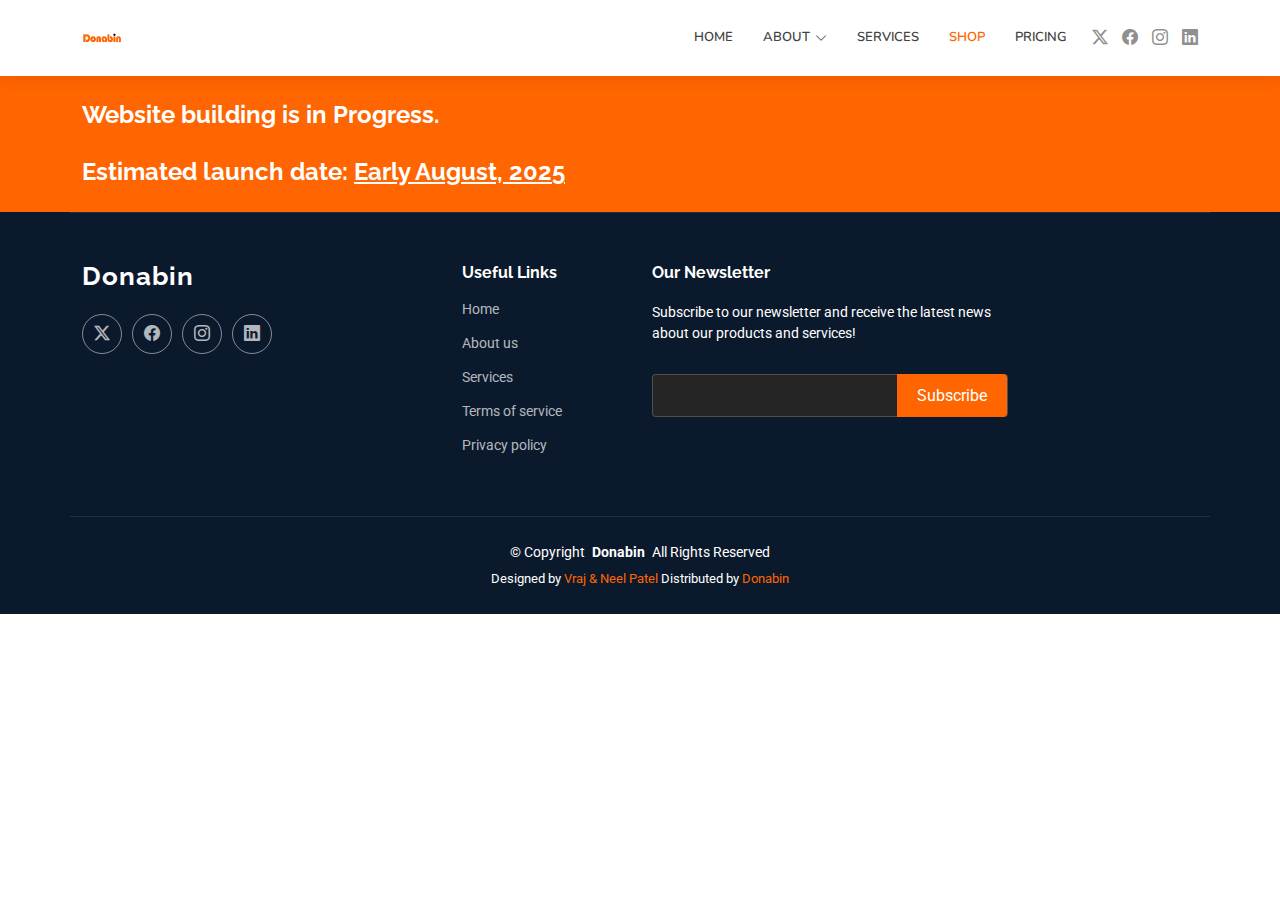
<file: donashop.html>
<!DOCTYPE html>
<html lang="en">

<head>
  <meta charset="utf-8">
  <meta content="width=device-width, initial-scale=1.0" name="viewport">
  <title>Donabin.shop</title>
  <meta name="description" content="">
  <meta name="keywords" content="">

  <!-- Favicons -->
  <link rel="icon" type="image/png" href="assets/D.png">
  <link rel="apple-touch-icon" sizes="180x180" href="assets/D.png">
  <!-- Fallback for older browsers -->
  <link rel="shortcut icon" type="image/x-icon" href="assets/D.png">

  <!-- Fonts -->
  <link href="https://fonts.googleapis.com" rel="preconnect">
  <link href="https://fonts.gstatic.com" rel="preconnect" crossorigin>
  <link
    href="https://fonts.googleapis.com/css2?family=Roboto:ital,wght@0,100;0,300;0,400;0,500;0,700;0,900;1,100;1,300;1,400;1,500;1,700;1,900&family=Raleway:ital,wght@0,100;0,200;0,300;0,400;0,500;0,600;0,700;0,800;0,900;1,100;1,200;1,300;1,400;1,500;1,600;1,700;1,800;1,900&family=Nunito:ital,wght@0,200;0,300;0,400;0,500;0,600;0,700;0,800;0,900;1,200;1,300;1,400;1,500;1,600;1,700;1,800;1,900&display=swap"
    rel="stylesheet">

  <!-- Vendor CSS Files -->
  <link href="assets/vendor/bootstrap/css/bootstrap.min.css" rel="stylesheet">
  <link href="assets/vendor/bootstrap-icons/bootstrap-icons.css" rel="stylesheet">
  <link href="assets/vendor/aos/aos.css" rel="stylesheet">
  <link href="assets/vendor/glightbox/css/glightbox.min.css" rel="stylesheet">
  <link href="assets/vendor/swiper/swiper-bundle.min.css" rel="stylesheet">

  <!-- Main CSS File -->
  <link href="assets/css/main.css" rel="stylesheet">
</head>

<body class="contact-page">

  <header id="header" class="header d-flex align-items-center sticky-top">
    <div class="container position-relative d-flex align-items-center">

      <a href="index.html" class="logo d-flex align-items-center me-auto">
        <!-- Uncomment the line below if you also wish to use an image logo -->
        <img src="assets/donabin-title.png" alt="">
        <!-- <h1 class="sitename">Company</h1><span>.</span> -->
      </a>

      <nav id="navmenu" class="navmenu">
        <ul>
          <li><a href="index.html">Home</a></li>
          <li class="dropdown"><a href="about.html"><span>About</span> <i
                class="bi bi-chevron-down toggle-dropdown"></i></a>
            <ul>
              <!-- <li><a href="team.html">Team</a></li> -->
              <!-- <li><a href="testimonials.html">Testimonials</a></li> -->
              <!-- <li class="dropdown"><a href="#"><span>Deep Dropdown</span> <i
                    class="bi bi-chevron-down toggle-dropdown"></i></a>
                <ul>
                  <li><a href="#">Deep Dropdown 1</a></li>
                  <li><a href="#">Deep Dropdown 2</a></li>
                  <li><a href="#">Deep Dropdown 3</a></li>
                  <li><a href="#">Deep Dropdown 4</a></li>
                  <li><a href="#">Deep Dropdown 5</a></li>
                </ul>
              </li> -->
            </ul>
          </li>
          <li><a href="services.html">Services</a></li>
          <li><a href="donashop.html" class="active">Shop</a></li>
          <li><a href="pricing.html">Pricing</a></li>
          <!-- <li><a href="blog.html">Blog</a></li> -->
          <!-- <li><a href="contact.html">Contact</a></li> -->
        </ul>
        <i class="mobile-nav-toggle d-xl-none bi bi-list"></i>
      </nav>

      <div class="header-social-links">
        <a href="#" class="twitter"><i class="bi bi-twitter-x"></i></a>
        <a href="#" class="facebook"><i class="bi bi-facebook"></i></a>
        <a href="#" class="instagram"><i class="bi bi-instagram"></i></a>
        <a href="#" class="linkedin"><i class="bi bi-linkedin"></i></a>
      </div>

    </div>
  </header>

  <main class="main">

    <!-- Page Title -->
    <div class="page-title accent-background">
      <div class="container d-lg-flex justify-content-between align-items-center">
        <h1 class="mb-2 mb-lg-0">Website building is in Progress.<br><br> Estimated launch date: <u>Early August, 2025</u></h1>
      </div>
    </div><!-- End Page Title -->

  </main>

  <footer id="footer" class="footer dark-background">

    <div class="container footer-top">
      <div class="row gy-4">
        <div class="col-lg-4 col-md-6 footer-about">
          <a href="index.html" class="logo d-flex align-items-center">
            <span class="sitename">Donabin</span>
          </a>
          <!-- <div class="footer-contact pt-3">
            <p>A108 Adam Street</p>
            <p>Chicago, IL 60131</p>
            <p class="mt-3"><strong>Phone:</strong> <span>+1 (989) 933-5818</span></p>
            <p><strong>Email:</strong> <span>donabin@gmail.com</span></p>
          </div> -->
          <div class="social-links d-flex mt-4">
            <a href=""><i class="bi bi-twitter-x"></i></a>
            <a href=""><i class="bi bi-facebook"></i></a>
            <a href=""><i class="bi bi-instagram"></i></a>
            <a href=""><i class="bi bi-linkedin"></i></a>
          </div>
        </div>

        <div class="col-lg-2 col-md-3 footer-links">
          <h4>Useful Links</h4>
          <ul>
            <li><a href="#">Home</a></li>
            <li><a href="#">About us</a></li>
            <li><a href="#">Services</a></li>
            <li><a href="#">Terms of service</a></li>
            <li><a href="#">Privacy policy</a></li>
          </ul>
        </div>

        <!-- <div class="col-lg-2 col-md-3 footer-links">
          <h4>Our Services</h4>
          <ul>
            <li><a href="#">Web Design</a></li>
            <li><a href="#">Web Development</a></li>
            <li><a href="#">Graphic Design</a></li>
            <li><a href="#">Video Editing</a></li>
          </ul>
        </div> -->

        <div class="col-lg-4 col-md-12 footer-newsletter">
          <h4>Our Newsletter</h4>
          <p>Subscribe to our newsletter and receive the latest news about our products and services!</p>
          <form action="forms/newsletter.php" method="post" class="php-email-form">
            <div class="newsletter-form"><input type="email" name="email"><input type="submit" value="Subscribe"></div>
            <div class="loading">Loading</div>
            <div class="error-message"></div>
            <div class="sent-message">Your subscription request has been sent. Thank you!</div>
          </form>
        </div>

      </div>
    </div>

    <div class="container copyright text-center mt-4">
      <p>© <span>Copyright</span> <strong class="px-1 sitename">Donabin</strong> <span>All Rights Reserved</span></p>
      <div class="credits">
        Designed by <a href="/">Vraj & Neel Patel</a> Distributed by <a href="/">Donabin
      </div>
    </div>

  </footer>

  <!-- Scroll Top -->
  <a href="#" id="scroll-top" class="scroll-top d-flex align-items-center justify-content-center"><i
      class="bi bi-arrow-up-short"></i></a>

  <!-- Preloader -->
  <div id="preloader"></div>

  <!-- Vendor JS Files -->
  <script src="assets/vendor/bootstrap/js/bootstrap.bundle.min.js"></script>
  <script src="assets/vendor/php-email-form/validate.js"></script>
  <script src="assets/vendor/aos/aos.js"></script>
  <script src="assets/vendor/glightbox/js/glightbox.min.js"></script>
  <script src="assets/vendor/imagesloaded/imagesloaded.pkgd.min.js"></script>
  <script src="assets/vendor/isotope-layout/isotope.pkgd.min.js"></script>
  <script src="assets/vendor/waypoints/noframework.waypoints.js"></script>
  <script src="assets/vendor/swiper/swiper-bundle.min.js"></script>

  <!-- Main JS File -->
  <script src="assets/js/main.js"></script>

</body>

</html>
</file>
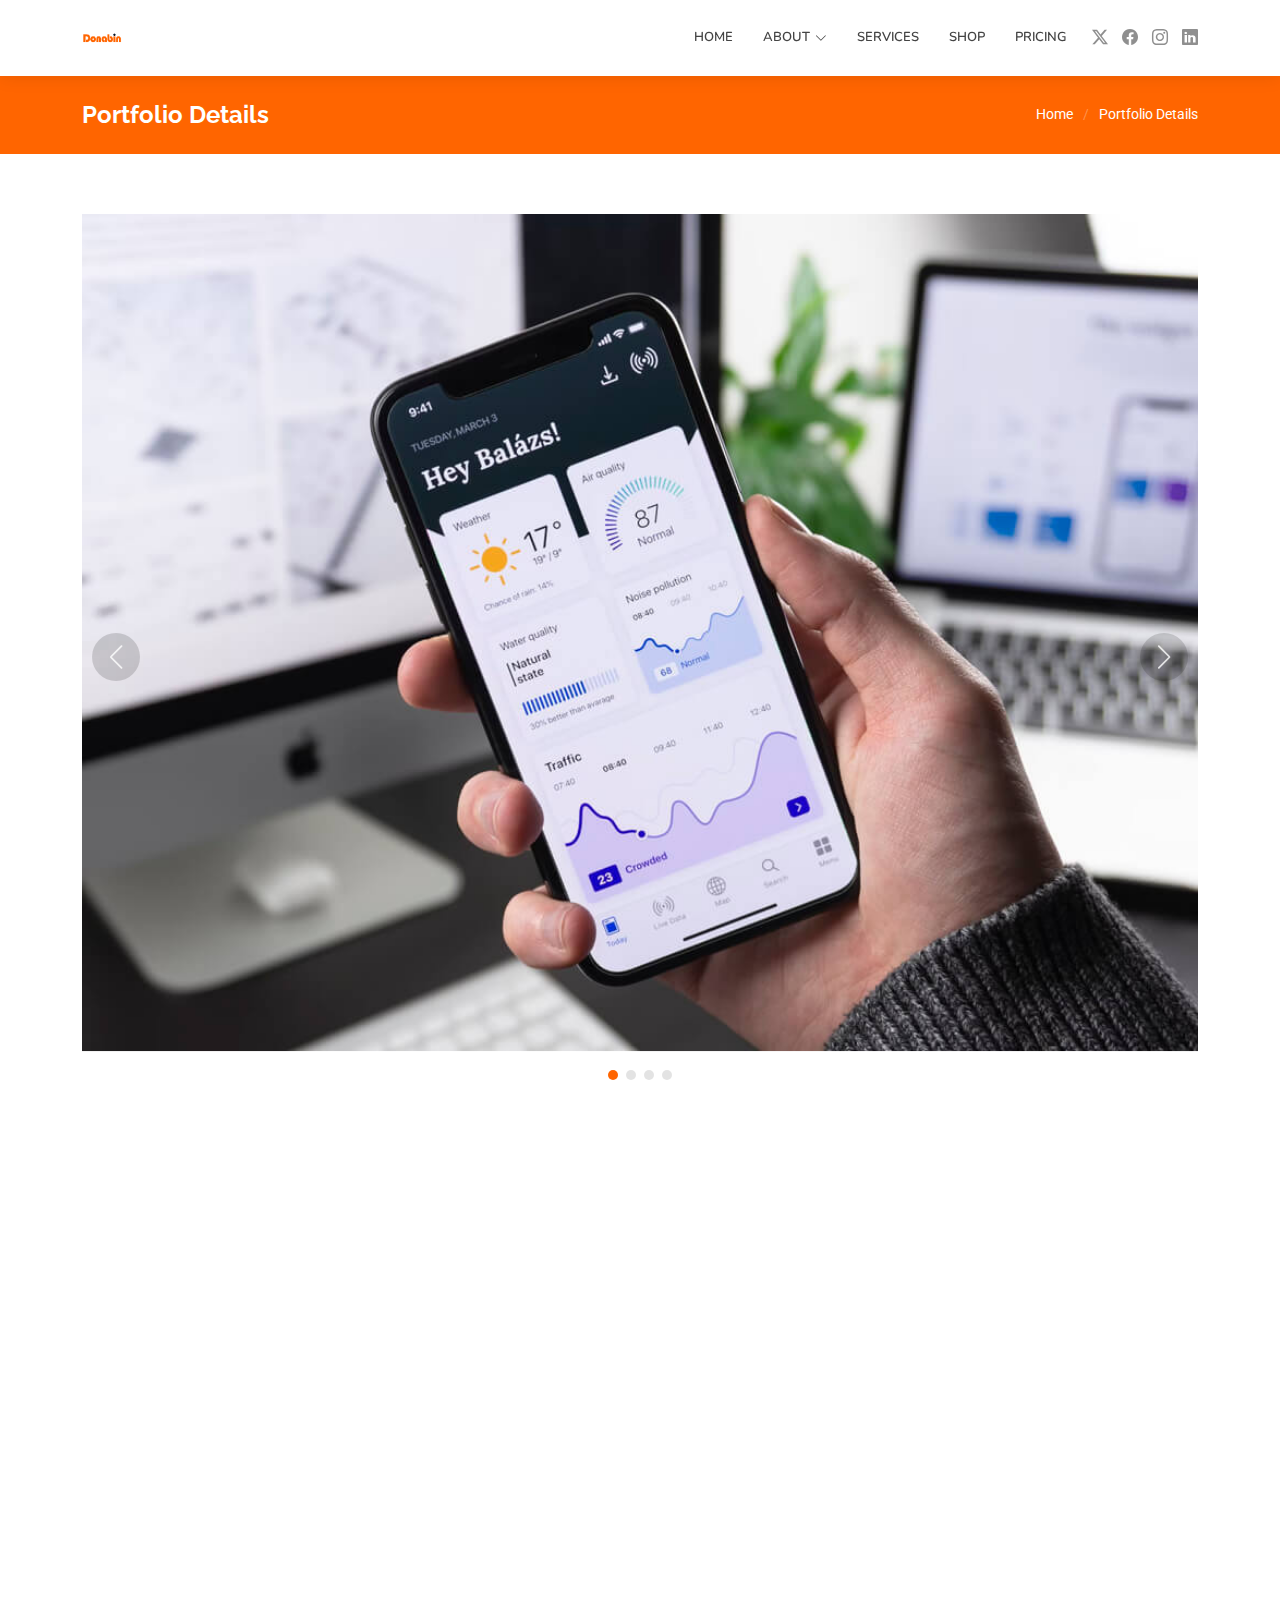
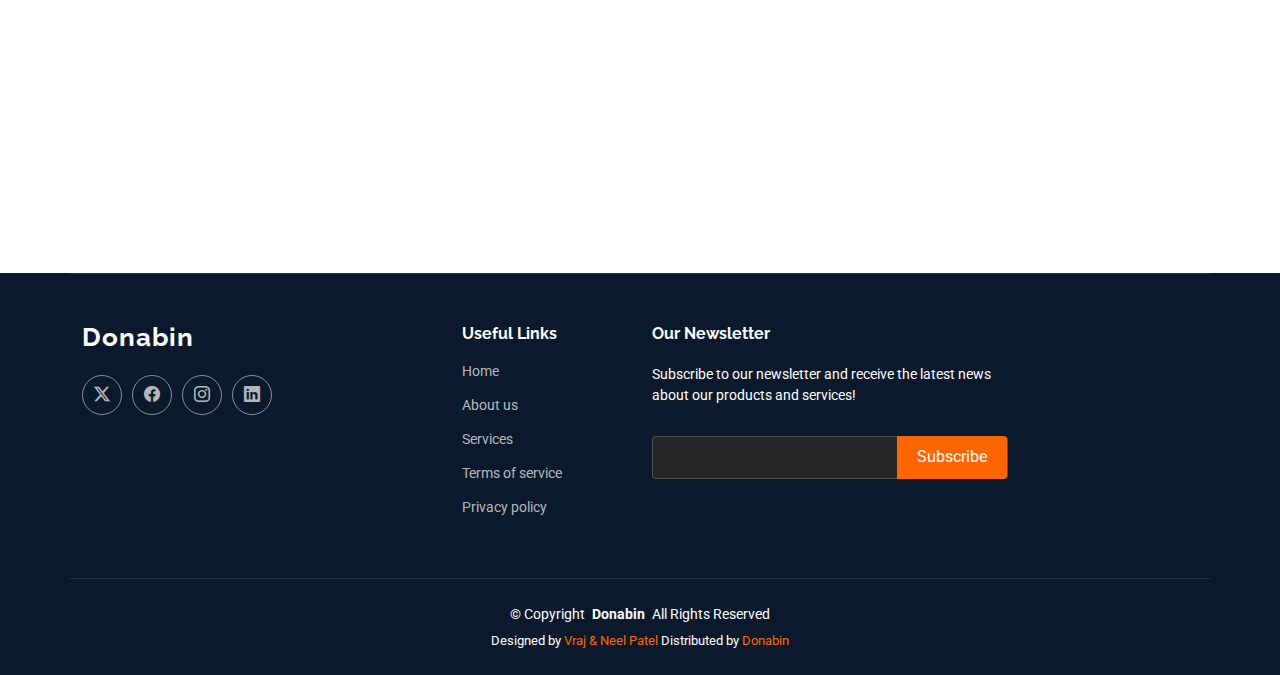
<file: portfolio-details.html>
<!DOCTYPE html>
<html lang="en">

<head>
  <meta charset="utf-8">
  <meta content="width=device-width, initial-scale=1.0" name="viewport">
  <title>Portfolio Details - Donabin</title>
  <meta name="description" content="">
  <meta name="keywords" content="">

  <!-- Favicons -->
  <link rel="icon" type="image/png" href="assets/D.png">
  <link rel="apple-touch-icon" sizes="180x180" href="assets/D.png">
  <!-- Fallback for older browsers -->
  <link rel="shortcut icon" type="image/x-icon" href="assets/D.png">

  <!-- Fonts -->
  <link href="https://fonts.googleapis.com" rel="preconnect">
  <link href="https://fonts.gstatic.com" rel="preconnect" crossorigin>
  <link href="https://fonts.googleapis.com/css2?family=Roboto:ital,wght@0,100;0,300;0,400;0,500;0,700;0,900;1,100;1,300;1,400;1,500;1,700;1,900&family=Raleway:ital,wght@0,100;0,200;0,300;0,400;0,500;0,600;0,700;0,800;0,900;1,100;1,200;1,300;1,400;1,500;1,600;1,700;1,800;1,900&family=Nunito:ital,wght@0,200;0,300;0,400;0,500;0,600;0,700;0,800;0,900;1,200;1,300;1,400;1,500;1,600;1,700;1,800;1,900&display=swap" rel="stylesheet">

  <!-- Vendor CSS Files -->
  <link href="assets/vendor/bootstrap/css/bootstrap.min.css" rel="stylesheet">
  <link href="assets/vendor/bootstrap-icons/bootstrap-icons.css" rel="stylesheet">
  <link href="assets/vendor/aos/aos.css" rel="stylesheet">
  <link href="assets/vendor/glightbox/css/glightbox.min.css" rel="stylesheet">
  <link href="assets/vendor/swiper/swiper-bundle.min.css" rel="stylesheet">

  <!-- Main CSS File -->
  <link href="assets/css/main.css" rel="stylesheet">
</head>

<body class="portfolio-details-page">

  <header id="header" class="header d-flex align-items-center sticky-top">
    <div class="container position-relative d-flex align-items-center">

      <a href="index.html" class="logo d-flex align-items-center me-auto">
        <!-- Uncomment the line below if you also wish to use an image logo -->
        <img src="assets/donabin-title.png" alt="">
        <!-- <h1 class="sitename">Company</h1><span>.</span> -->
      </a>

      <nav id="navmenu" class="navmenu">
        <ul>
          <li><a href="index.html">Home</a></li>
          <li class="dropdown"><a href="about.html"><span>About</span> <i class="bi bi-chevron-down toggle-dropdown"></i></a>
            <ul>
              <!-- <li><a href="team.html">Team</a></li> -->
              <li><a href="testimonials.html">Testimonials</a></li>
              <!-- <li class="dropdown"><a href="#"><span>Deep Dropdown</span> <i class="bi bi-chevron-down toggle-dropdown"></i></a>
                <ul>
                  <li><a href="#">Deep Dropdown 1</a></li>
                  <li><a href="#">Deep Dropdown 2</a></li>
                  <li><a href="#">Deep Dropdown 3</a></li>
                  <li><a href="#">Deep Dropdown 4</a></li>
                  <li><a href="#">Deep Dropdown 5</a></li>
                </ul>
              </li> -->
            </ul>
          </li>
          <li><a href="services.html">Services</a></li>
          <li><a href="donashop.html" target="_blank">Shop</a></li>
          <li><a href="pricing.html">Pricing</a></li>
          <!-- <li><a href="blog.html">Blog</a></li> -->
          <!-- <li><a href="contact.html">Contact</a></li> -->
        </ul>
        <i class="mobile-nav-toggle d-xl-none bi bi-list"></i>
      </nav>

      <div class="header-social-links">
        <a href="#" class="twitter"><i class="bi bi-twitter-x"></i></a>
        <a href="#" class="facebook"><i class="bi bi-facebook"></i></a>
        <a href="#" class="instagram"><i class="bi bi-instagram"></i></a>
        <a href="#" class="linkedin"><i class="bi bi-linkedin"></i></a>
      </div>

    </div>
  </header>

  <main class="main">

    <!-- Page Title -->
    <div class="page-title accent-background">
      <div class="container d-lg-flex justify-content-between align-items-center">
        <h1 class="mb-2 mb-lg-0">Portfolio Details</h1>
        <nav class="breadcrumbs">
          <ol>
            <li><a href="index.html">Home</a></li>
            <li class="current">Portfolio Details</li>
          </ol>
        </nav>
      </div>
    </div><!-- End Page Title -->

    <!-- Portfolio Details Section -->
    <section id="portfolio-details" class="portfolio-details section">

      <div class="container" data-aos="fade-up">

        <div class="portfolio-details-slider swiper init-swiper">
          <script type="application/json" class="swiper-config">
            {
              "loop": true,
              "speed": 600,
              "autoplay": {
                "delay": 5000
              },
              "slidesPerView": "auto",
              "navigation": {
                "nextEl": ".swiper-button-next",
                "prevEl": ".swiper-button-prev"
              },
              "pagination": {
                "el": ".swiper-pagination",
                "type": "bullets",
                "clickable": true
              }
            }
          </script>
          <div class="swiper-wrapper align-items-center">

            <div class="swiper-slide">
              <img src="assets/img/portfolio/app-1.jpg" alt="">
            </div>

            <div class="swiper-slide">
              <img src="assets/img/portfolio/product-1.jpg" alt="">
            </div>

            <div class="swiper-slide">
              <img src="assets/img/portfolio/branding-1.jpg" alt="">
            </div>

            <div class="swiper-slide">
              <img src="assets/img/portfolio/books-1.jpg" alt="">
            </div>

          </div>
          <div class="swiper-button-prev"></div>
          <div class="swiper-button-next"></div>
          <div class="swiper-pagination"></div>
        </div>

        <div class="row justify-content-between gy-4 mt-4">

          <div class="col-lg-8" data-aos="fade-up">
            <div class="portfolio-description">
              <h2>This is an example of portfolio details</h2>
              <p>
                Autem ipsum nam porro corporis rerum. Quis eos dolorem eos itaque inventore commodi labore quia quia. Exercitationem repudiandae officiis neque suscipit non officia eaque itaque enim. Voluptatem officia accusantium nesciunt est omnis tempora consectetur dignissimos. Sequi nulla at esse enim cum deserunt eius.
              </p>
              <p>
                Amet consequatur qui dolore veniam voluptatem voluptatem sit. Non aspernatur atque natus ut cum nam et. Praesentium error dolores rerum minus sequi quia veritatis eum. Eos et doloribus doloremque nesciunt molestiae laboriosam.
              </p>

              <div class="testimonial-item">
                <p>
                  <i class="bi bi-quote quote-icon-left"></i>
                  <span>Export tempor illum tamen malis malis eram quae irure esse labore quem cillum quid cillum eram malis quorum velit fore eram velit sunt aliqua noster fugiat irure amet legam anim culpa.</span>
                  <i class="bi bi-quote quote-icon-right"></i>
                </p>
                <div>
                  <img src="assets/img/testimonials/testimonials-2.jpg" class="testimonial-img" alt="">
                  <h3>Sara Wilsson</h3>
                  <h4>Designer</h4>
                </div>
              </div>

              <p>
                Impedit ipsum quae et aliquid doloribus et voluptatem quasi. Perspiciatis occaecati earum et magnam animi. Quibusdam non qui ea vitae suscipit vitae sunt. Repudiandae incidunt cumque minus deserunt assumenda tempore. Delectus voluptas necessitatibus est.
              </p>

              <p>
                Sunt voluptatum sapiente facilis quo odio aut ipsum repellat debitis. Molestiae et autem libero. Explicabo et quod necessitatibus similique quis dolor eum. Numquam eaque praesentium rem et qui nesciunt.
              </p>

            </div>
          </div>

          <div class="col-lg-3" data-aos="fade-up" data-aos-delay="100">
            <div class="portfolio-info">
              <h3>Project information</h3>
              <ul>
                <li><strong>Category</strong> Web design</li>
                <li><strong>Client</strong> ASU Company</li>
                <li><strong>Project date</strong> 01 March, 2020</li>
                <li><strong>Project URL</strong> <a href="#">www.example.com</a></li>
                <li><a href="#" class="btn-visit align-self-start">Visit Website</a></li>
              </ul>
            </div>
          </div>

        </div>

      </div>

    </section><!-- /Portfolio Details Section -->

  </main>

  <footer id="footer" class="footer dark-background">

    <div class="container footer-top">
      <div class="row gy-4">
        <div class="col-lg-4 col-md-6 footer-about">
          <a href="index.html" class="logo d-flex align-items-center">
            <span class="sitename">Donabin</span>
          </a>
          <!-- <div class="footer-contact pt-3">
            <p>A108 Adam Street</p>
            <p>Chicago, IL 60131</p>
            <p class="mt-3"><strong>Phone:</strong> <span>+1 (989) 933-5818</span></p>
            <p><strong>Email:</strong> <span>donabin@gmail.com</span></p>
          </div> -->
          <div class="social-links d-flex mt-4">
            <a href=""><i class="bi bi-twitter-x"></i></a>
            <a href=""><i class="bi bi-facebook"></i></a>
            <a href=""><i class="bi bi-instagram"></i></a>
            <a href=""><i class="bi bi-linkedin"></i></a>
          </div>
        </div>

        <div class="col-lg-2 col-md-3 footer-links">
          <h4>Useful Links</h4>
          <ul>
            <li><a href="#">Home</a></li>
            <li><a href="#">About us</a></li>
            <li><a href="#">Services</a></li>
            <li><a href="#">Terms of service</a></li>
            <li><a href="#">Privacy policy</a></li>
          </ul>
        </div>

        <!-- <div class="col-lg-2 col-md-3 footer-links">
          <h4>Our Services</h4>
          <ul>
            <li><a href="#">Web Design</a></li>
            <li><a href="#">Web Development</a></li>
            <li><a href="#">Graphic Design</a></li>
            <li><a href="#">Video Editing</a></li>
          </ul>
        </div> -->

        <div class="col-lg-4 col-md-12 footer-newsletter">
          <h4>Our Newsletter</h4>
          <p>Subscribe to our newsletter and receive the latest news about our products and services!</p>
          <form action="forms/newsletter.php" method="post" class="php-email-form">
            <div class="newsletter-form"><input type="email" name="email"><input type="submit" value="Subscribe"></div>
            <div class="loading">Loading</div>
            <div class="error-message"></div>
            <div class="sent-message">Your subscription request has been sent. Thank you!</div>
          </form>
        </div>

      </div>
    </div>

    <div class="container copyright text-center mt-4">
      <p>© <span>Copyright</span> <strong class="px-1 sitename">Donabin</strong> <span>All Rights Reserved</span></p>
      <div class="credits">
        Designed by <a href="/">Vraj & Neel Patel</a> Distributed by <a
          href="/">Donabin
      </div>
    </div>

  </footer>

  <!-- Scroll Top -->
  <a href="#" id="scroll-top" class="scroll-top d-flex align-items-center justify-content-center"><i class="bi bi-arrow-up-short"></i></a>

  <!-- Preloader -->
  <div id="preloader"></div>

  <!-- Vendor JS Files -->
  <script src="assets/vendor/bootstrap/js/bootstrap.bundle.min.js"></script>
  <script src="assets/vendor/php-email-form/validate.js"></script>
  <script src="assets/vendor/aos/aos.js"></script>
  <script src="assets/vendor/glightbox/js/glightbox.min.js"></script>
  <script src="assets/vendor/imagesloaded/imagesloaded.pkgd.min.js"></script>
  <script src="assets/vendor/isotope-layout/isotope.pkgd.min.js"></script>
  <script src="assets/vendor/waypoints/noframework.waypoints.js"></script>
  <script src="assets/vendor/swiper/swiper-bundle.min.js"></script>

  <!-- Main JS File -->
  <script src="assets/js/main.js"></script>

</body>

</html>
</file>
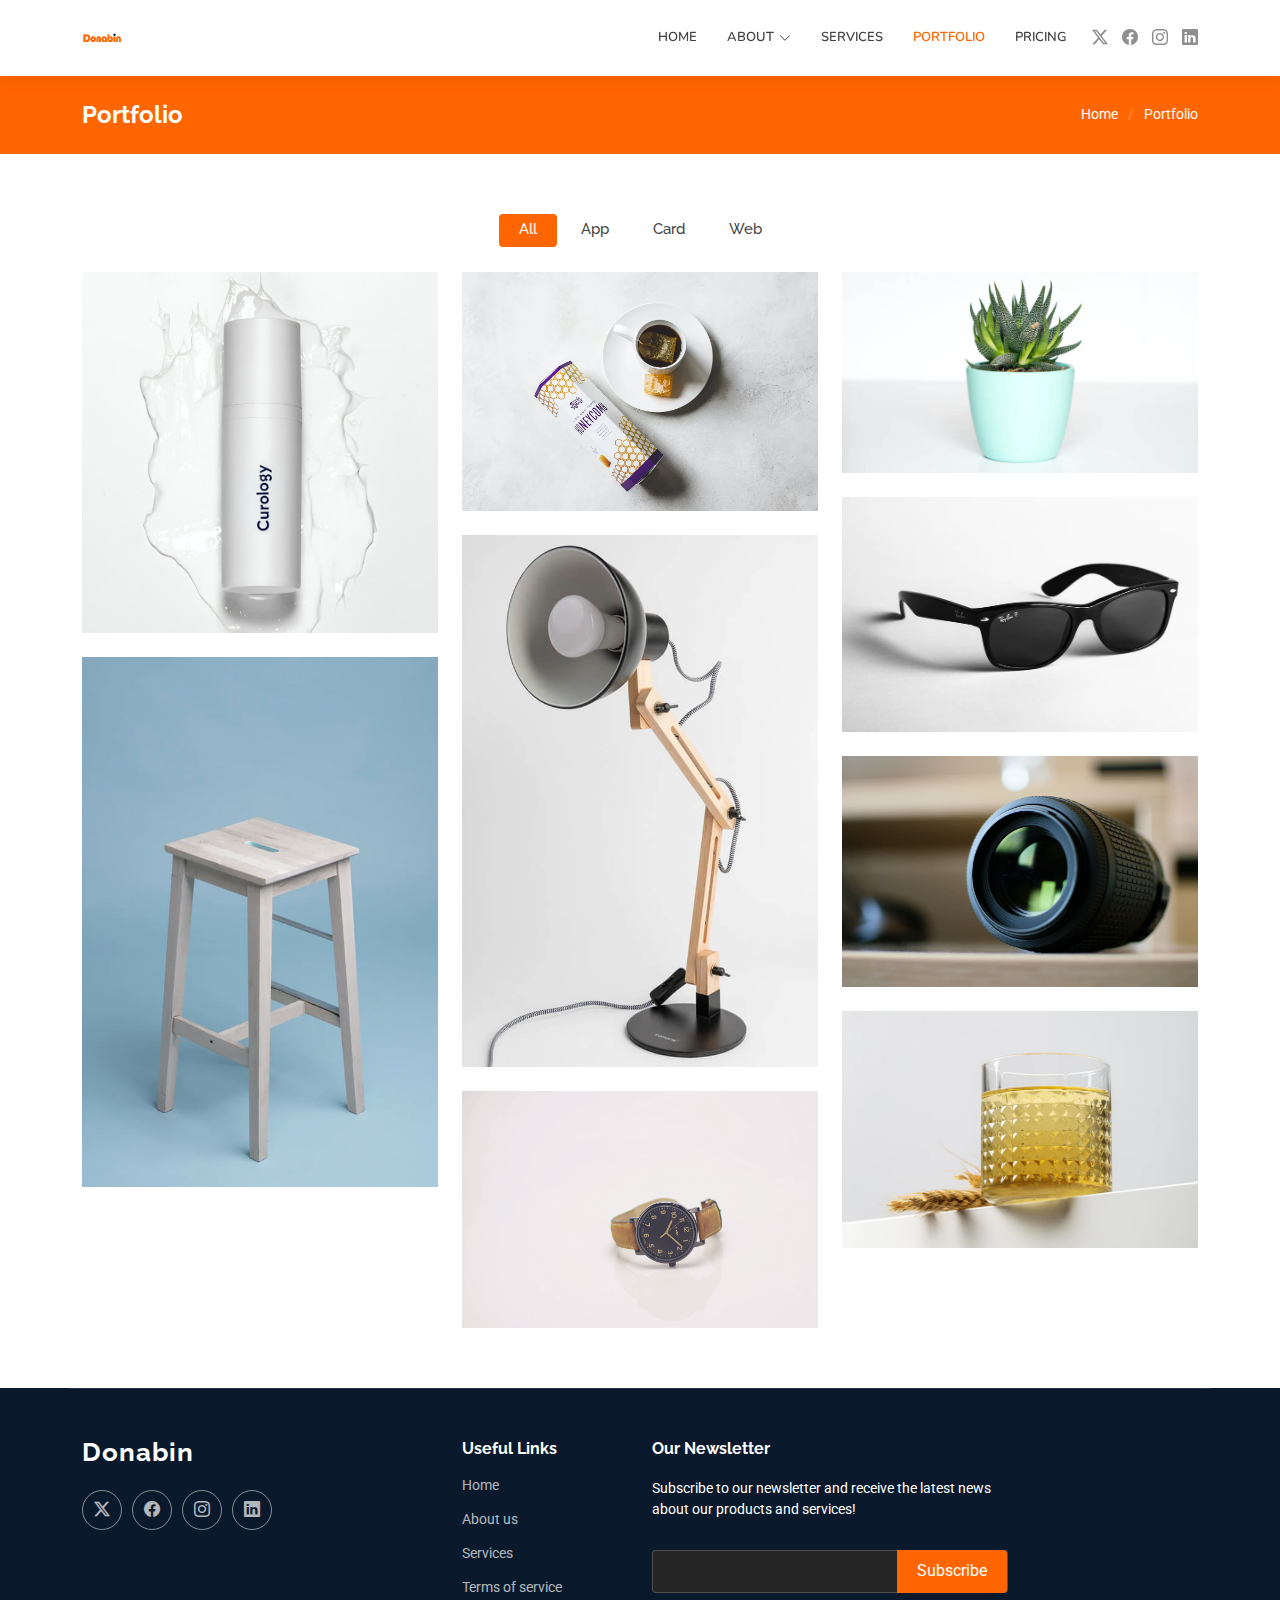
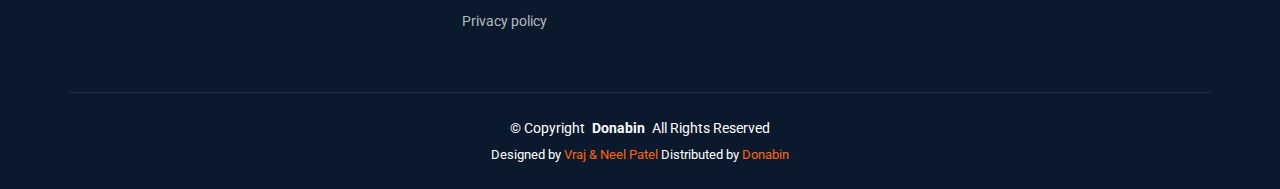
<file: portfolio.html>
<!DOCTYPE html>
<html lang="en">

<head>
  <meta charset="utf-8">
  <meta content="width=device-width, initial-scale=1.0" name="viewport">
  <title>Portfolio - Donabin</title>
  <meta name="description" content="">
  <meta name="keywords" content="">

  <!-- Favicons -->
  <link rel="icon" type="image/png" href="assets/D.png">
  <link rel="apple-touch-icon" sizes="180x180" href="assets/D.png">
  <!-- Fallback for older browsers -->
  <link rel="shortcut icon" type="image/x-icon" href="assets/D.png">

  <!-- Fonts -->
  <link href="https://fonts.googleapis.com" rel="preconnect">
  <link href="https://fonts.gstatic.com" rel="preconnect" crossorigin>
  <link href="https://fonts.googleapis.com/css2?family=Roboto:ital,wght@0,100;0,300;0,400;0,500;0,700;0,900;1,100;1,300;1,400;1,500;1,700;1,900&family=Raleway:ital,wght@0,100;0,200;0,300;0,400;0,500;0,600;0,700;0,800;0,900;1,100;1,200;1,300;1,400;1,500;1,600;1,700;1,800;1,900&family=Nunito:ital,wght@0,200;0,300;0,400;0,500;0,600;0,700;0,800;0,900;1,200;1,300;1,400;1,500;1,600;1,700;1,800;1,900&display=swap" rel="stylesheet">

  <!-- Vendor CSS Files -->
  <link href="assets/vendor/bootstrap/css/bootstrap.min.css" rel="stylesheet">
  <link href="assets/vendor/bootstrap-icons/bootstrap-icons.css" rel="stylesheet">
  <link href="assets/vendor/aos/aos.css" rel="stylesheet">
  <link href="assets/vendor/glightbox/css/glightbox.min.css" rel="stylesheet">
  <link href="assets/vendor/swiper/swiper-bundle.min.css" rel="stylesheet">

  <!-- Main CSS File -->
  <link href="assets/css/main.css" rel="stylesheet">
</head>

<body class="portfolio-page">

  <header id="header" class="header d-flex align-items-center sticky-top">
    <div class="container position-relative d-flex align-items-center">

      <a href="index.html" class="logo d-flex align-items-center me-auto">
        <!-- Uncomment the line below if you also wish to use an image logo -->
        <img src="assets/donabin-title.png" alt="">
        <!-- <h1 class="sitename">Company</h1><span>.</span> -->
      </a>

      <nav id="navmenu" class="navmenu">
        <ul>
          <li><a href="index.html">Home</a></li>
          <li class="dropdown"><a href="about.html"><span>About</span> <i class="bi bi-chevron-down toggle-dropdown"></i></a>
            <ul>
              <!-- <li><a href="team.html">Team</a></li> -->
              <li><a href="testimonials.html">Testimonials</a></li>
              <!-- <li class="dropdown"><a href="#"><span>Deep Dropdown</span> <i class="bi bi-chevron-down toggle-dropdown"></i></a>
                <ul>
                  <li><a href="#">Deep Dropdown 1</a></li>
                  <li><a href="#">Deep Dropdown 2</a></li>
                  <li><a href="#">Deep Dropdown 3</a></li>
                  <li><a href="#">Deep Dropdown 4</a></li>
                  <li><a href="#">Deep Dropdown 5</a></li>
                </ul>
              </li> -->
            </ul>
          </li>
          <li><a href="services.html">Services</a></li>
          <li><a href="portfolio.html" class="active">Portfolio</a></li>
          <li><a href="pricing.html">Pricing</a></li>
          <!-- <li><a href="blog.html">Blog</a></li> -->
          <!-- <li><a href="contact.html">Contact</a></li> -->
        </ul>
        <i class="mobile-nav-toggle d-xl-none bi bi-list"></i>
      </nav>

      <div class="header-social-links">
        <a href="#" class="twitter"><i class="bi bi-twitter-x"></i></a>
        <a href="#" class="facebook"><i class="bi bi-facebook"></i></a>
        <a href="#" class="instagram"><i class="bi bi-instagram"></i></a>
        <a href="#" class="linkedin"><i class="bi bi-linkedin"></i></a>
      </div>

    </div>
  </header>

  <main class="main">

    <!-- Page Title -->
    <div class="page-title accent-background">
      <div class="container d-lg-flex justify-content-between align-items-center">
        <h1 class="mb-2 mb-lg-0">Portfolio</h1>
        <nav class="breadcrumbs">
          <ol>
            <li><a href="index.html">Home</a></li>
            <li class="current">Portfolio</li>
          </ol>
        </nav>
      </div>
    </div><!-- End Page Title -->

    <!-- Portfolio Section -->
    <section id="portfolio" class="portfolio section">

      <div class="container">

        <div class="isotope-layout" data-default-filter="*" data-layout="masonry" data-sort="original-order">

          <ul class="portfolio-filters isotope-filters" data-aos="fade-up" data-aos-delay="100">
            <li data-filter="*" class="filter-active">All</li>
            <li data-filter=".filter-app">App</li>
            <li data-filter=".filter-product">Card</li>
            <li data-filter=".filter-branding">Web</li>
          </ul><!-- End Portfolio Filters -->

          <div class="row gy-4 isotope-container" data-aos="fade-up" data-aos-delay="200">

            <div class="col-lg-4 col-md-6 portfolio-item isotope-item filter-app">
              <img src="assets/img/masonry-portfolio/masonry-portfolio-1.jpg" class="img-fluid" alt="">
              <div class="portfolio-info">
                <h4>App 1</h4>
                <p>Lorem ipsum, dolor sit</p>
                <a href="assets/img/masonry-portfolio/masonry-portfolio-1.jpg" title="App 1" data-gallery="portfolio-gallery-app" class="glightbox preview-link"><i class="bi bi-zoom-in"></i></a>
                <a href="portfolio-details.html" title="More Details" class="details-link"><i class="bi bi-link-45deg"></i></a>
              </div>
            </div><!-- End Portfolio Item -->

            <div class="col-lg-4 col-md-6 portfolio-item isotope-item filter-product">
              <img src="assets/img/masonry-portfolio/masonry-portfolio-2.jpg" class="img-fluid" alt="">
              <div class="portfolio-info">
                <h4>Product 1</h4>
                <p>Lorem ipsum, dolor sit</p>
                <a href="assets/img/masonry-portfolio/masonry-portfolio-2.jpg" title="Product 1" data-gallery="portfolio-gallery-product" class="glightbox preview-link"><i class="bi bi-zoom-in"></i></a>
                <a href="portfolio-details.html" title="More Details" class="details-link"><i class="bi bi-link-45deg"></i></a>
              </div>
            </div><!-- End Portfolio Item -->

            <div class="col-lg-4 col-md-6 portfolio-item isotope-item filter-branding">
              <img src="assets/img/masonry-portfolio/masonry-portfolio-3.jpg" class="img-fluid" alt="">
              <div class="portfolio-info">
                <h4>Branding 1</h4>
                <p>Lorem ipsum, dolor sit</p>
                <a href="assets/img/masonry-portfolio/masonry-portfolio-3.jpg" title="Branding 1" data-gallery="portfolio-gallery-branding" class="glightbox preview-link"><i class="bi bi-zoom-in"></i></a>
                <a href="portfolio-details.html" title="More Details" class="details-link"><i class="bi bi-link-45deg"></i></a>
              </div>
            </div><!-- End Portfolio Item -->

            <div class="col-lg-4 col-md-6 portfolio-item isotope-item filter-app">
              <img src="assets/img/masonry-portfolio/masonry-portfolio-4.jpg" class="img-fluid" alt="">
              <div class="portfolio-info">
                <h4>App 2</h4>
                <p>Lorem ipsum, dolor sit</p>
                <a href="assets/img/masonry-portfolio/masonry-portfolio-4.jpg" title="App 2" data-gallery="portfolio-gallery-app" class="glightbox preview-link"><i class="bi bi-zoom-in"></i></a>
                <a href="portfolio-details.html" title="More Details" class="details-link"><i class="bi bi-link-45deg"></i></a>
              </div>
            </div><!-- End Portfolio Item -->

            <div class="col-lg-4 col-md-6 portfolio-item isotope-item filter-product">
              <img src="assets/img/masonry-portfolio/masonry-portfolio-5.jpg" class="img-fluid" alt="">
              <div class="portfolio-info">
                <h4>Product 2</h4>
                <p>Lorem ipsum, dolor sit</p>
                <a href="assets/img/masonry-portfolio/masonry-portfolio-5.jpg" title="Product 2" data-gallery="portfolio-gallery-product" class="glightbox preview-link"><i class="bi bi-zoom-in"></i></a>
                <a href="portfolio-details.html" title="More Details" class="details-link"><i class="bi bi-link-45deg"></i></a>
              </div>
            </div><!-- End Portfolio Item -->

            <div class="col-lg-4 col-md-6 portfolio-item isotope-item filter-branding">
              <img src="assets/img/masonry-portfolio/masonry-portfolio-6.jpg" class="img-fluid" alt="">
              <div class="portfolio-info">
                <h4>Branding 2</h4>
                <p>Lorem ipsum, dolor sit</p>
                <a href="assets/img/masonry-portfolio/masonry-portfolio-6.jpg" title="Branding 2" data-gallery="portfolio-gallery-branding" class="glightbox preview-link"><i class="bi bi-zoom-in"></i></a>
                <a href="portfolio-details.html" title="More Details" class="details-link"><i class="bi bi-link-45deg"></i></a>
              </div>
            </div><!-- End Portfolio Item -->

            <div class="col-lg-4 col-md-6 portfolio-item isotope-item filter-app">
              <img src="assets/img/masonry-portfolio/masonry-portfolio-7.jpg" class="img-fluid" alt="">
              <div class="portfolio-info">
                <h4>App 3</h4>
                <p>Lorem ipsum, dolor sit</p>
                <a href="assets/img/masonry-portfolio/masonry-portfolio-7.jpg" title="App 3" data-gallery="portfolio-gallery-app" class="glightbox preview-link"><i class="bi bi-zoom-in"></i></a>
                <a href="portfolio-details.html" title="More Details" class="details-link"><i class="bi bi-link-45deg"></i></a>
              </div>
            </div><!-- End Portfolio Item -->

            <div class="col-lg-4 col-md-6 portfolio-item isotope-item filter-product">
              <img src="assets/img/masonry-portfolio/masonry-portfolio-8.jpg" class="img-fluid" alt="">
              <div class="portfolio-info">
                <h4>Product 3</h4>
                <p>Lorem ipsum, dolor sit</p>
                <a href="assets/img/masonry-portfolio/masonry-portfolio-8.jpg" title="Product 3" data-gallery="portfolio-gallery-product" class="glightbox preview-link"><i class="bi bi-zoom-in"></i></a>
                <a href="portfolio-details.html" title="More Details" class="details-link"><i class="bi bi-link-45deg"></i></a>
              </div>
            </div><!-- End Portfolio Item -->

            <div class="col-lg-4 col-md-6 portfolio-item isotope-item filter-branding">
              <img src="assets/img/masonry-portfolio/masonry-portfolio-9.jpg" class="img-fluid" alt="">
              <div class="portfolio-info">
                <h4>Branding 3</h4>
                <p>Lorem ipsum, dolor sit</p>
                <a href="assets/img/masonry-portfolio/masonry-portfolio-9.jpg" title="Branding 2" data-gallery="portfolio-gallery-branding" class="glightbox preview-link"><i class="bi bi-zoom-in"></i></a>
                <a href="portfolio-details.html" title="More Details" class="details-link"><i class="bi bi-link-45deg"></i></a>
              </div>
            </div><!-- End Portfolio Item -->

          </div><!-- End Portfolio Container -->

        </div>

      </div>

    </section><!-- /Portfolio Section -->

  </main>

  <footer id="footer" class="footer dark-background">

    <div class="container footer-top">
      <div class="row gy-4">
        <div class="col-lg-4 col-md-6 footer-about">
          <a href="index.html" class="logo d-flex align-items-center">
            <span class="sitename">Donabin</span>
          </a>
          <!-- <div class="footer-contact pt-3">
            <p>A108 Adam Street</p>
            <p>Chicago, IL 60131</p>
            <p class="mt-3"><strong>Phone:</strong> <span>+1 (989) 933-5818</span></p>
            <p><strong>Email:</strong> <span>donabin@gmail.com</span></p>
          </div> -->
          <div class="social-links d-flex mt-4">
            <a href=""><i class="bi bi-twitter-x"></i></a>
            <a href=""><i class="bi bi-facebook"></i></a>
            <a href=""><i class="bi bi-instagram"></i></a>
            <a href=""><i class="bi bi-linkedin"></i></a>
          </div>
        </div>

        <div class="col-lg-2 col-md-3 footer-links">
          <h4>Useful Links</h4>
          <ul>
            <li><a href="#">Home</a></li>
            <li><a href="#">About us</a></li>
            <li><a href="#">Services</a></li>
            <li><a href="#">Terms of service</a></li>
            <li><a href="#">Privacy policy</a></li>
          </ul>
        </div>

        <!-- <div class="col-lg-2 col-md-3 footer-links">
          <h4>Our Services</h4>
          <ul>
            <li><a href="#">Web Design</a></li>
            <li><a href="#">Web Development</a></li>
            <li><a href="#">Graphic Design</a></li>
            <li><a href="#">Video Editing</a></li>
          </ul>
        </div> -->

        <div class="col-lg-4 col-md-12 footer-newsletter">
          <h4>Our Newsletter</h4>
          <p>Subscribe to our newsletter and receive the latest news about our products and services!</p>
          <form action="forms/newsletter.php" method="post" class="php-email-form">
            <div class="newsletter-form"><input type="email" name="email"><input type="submit" value="Subscribe"></div>
            <div class="loading">Loading</div>
            <div class="error-message"></div>
            <div class="sent-message">Your subscription request has been sent. Thank you!</div>
          </form>
        </div>

      </div>
    </div>

    <div class="container copyright text-center mt-4">
      <p>© <span>Copyright</span> <strong class="px-1 sitename">Donabin</strong> <span>All Rights Reserved</span></p>
      <div class="credits">
        Designed by <a href="/">Vraj & Neel Patel</a> Distributed by <a
          href="/">Donabin
      </div>
    </div>

  </footer>

  <!-- Scroll Top -->
  <a href="#" id="scroll-top" class="scroll-top d-flex align-items-center justify-content-center"><i class="bi bi-arrow-up-short"></i></a>

  <!-- Preloader -->
  <div id="preloader"></div>

  <!-- Vendor JS Files -->
  <script src="assets/vendor/bootstrap/js/bootstrap.bundle.min.js"></script>
  <script src="assets/vendor/php-email-form/validate.js"></script>
  <script src="assets/vendor/aos/aos.js"></script>
  <script src="assets/vendor/glightbox/js/glightbox.min.js"></script>
  <script src="assets/vendor/imagesloaded/imagesloaded.pkgd.min.js"></script>
  <script src="assets/vendor/isotope-layout/isotope.pkgd.min.js"></script>
  <script src="assets/vendor/waypoints/noframework.waypoints.js"></script>
  <script src="assets/vendor/swiper/swiper-bundle.min.js"></script>

  <!-- Main JS File -->
  <script src="assets/js/main.js"></script>

</body>

</html>
</file>
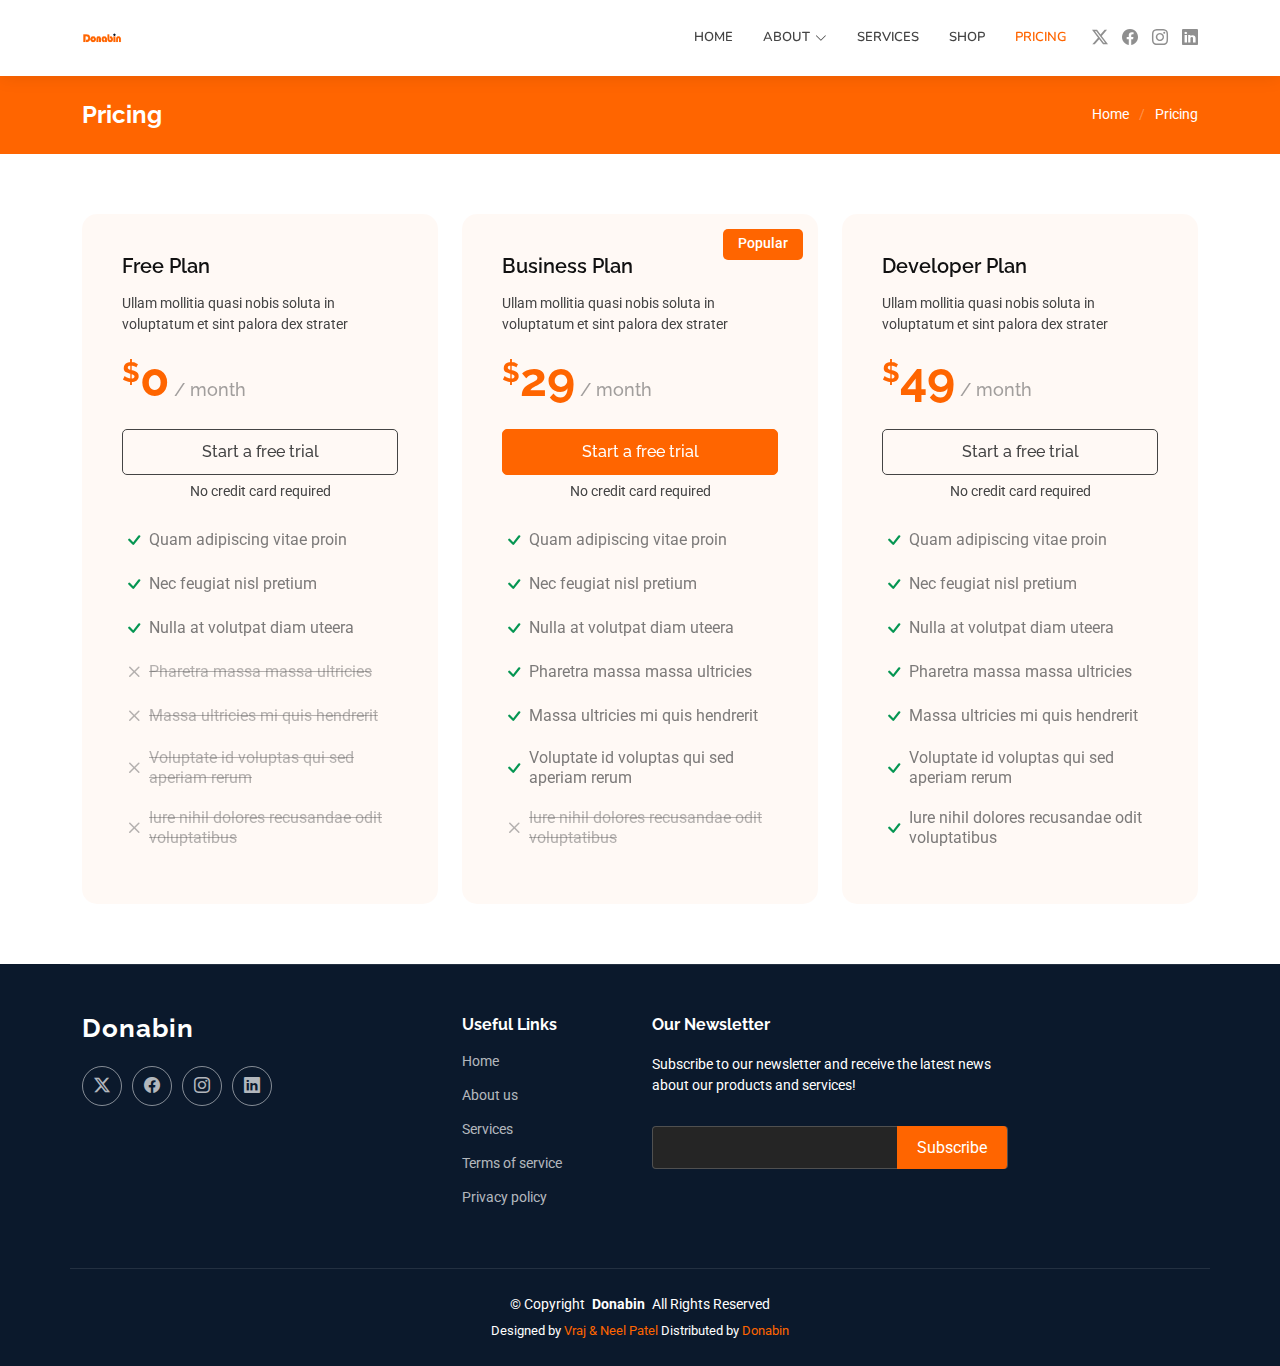
<file: pricing.html>
<!DOCTYPE html>
<html lang="en">

<head>
  <meta charset="utf-8">
  <meta content="width=device-width, initial-scale=1.0" name="viewport">
  <title>Pricing - Donabin</title>
  <meta name="description" content="">
  <meta name="keywords" content="">

  <!-- Favicons -->
  <link rel="icon" type="image/png" href="assets/D.png">
  <link rel="apple-touch-icon" sizes="180x180" href="assets/D.png">
  <!-- Fallback for older browsers -->
  <link rel="shortcut icon" type="image/x-icon" href="assets/D.png">

  <!-- Fonts -->
  <link href="https://fonts.googleapis.com" rel="preconnect">
  <link href="https://fonts.gstatic.com" rel="preconnect" crossorigin>
  <link href="https://fonts.googleapis.com/css2?family=Roboto:ital,wght@0,100;0,300;0,400;0,500;0,700;0,900;1,100;1,300;1,400;1,500;1,700;1,900&family=Raleway:ital,wght@0,100;0,200;0,300;0,400;0,500;0,600;0,700;0,800;0,900;1,100;1,200;1,300;1,400;1,500;1,600;1,700;1,800;1,900&family=Nunito:ital,wght@0,200;0,300;0,400;0,500;0,600;0,700;0,800;0,900;1,200;1,300;1,400;1,500;1,600;1,700;1,800;1,900&display=swap" rel="stylesheet">

  <!-- Vendor CSS Files -->
  <link href="assets/vendor/bootstrap/css/bootstrap.min.css" rel="stylesheet">
  <link href="assets/vendor/bootstrap-icons/bootstrap-icons.css" rel="stylesheet">
  <link href="assets/vendor/aos/aos.css" rel="stylesheet">
  <link href="assets/vendor/glightbox/css/glightbox.min.css" rel="stylesheet">
  <link href="assets/vendor/swiper/swiper-bundle.min.css" rel="stylesheet">

  <!-- Main CSS File -->
  <link href="assets/css/main.css" rel="stylesheet">
</head>

<body class="pricing-page">

  <header id="header" class="header d-flex align-items-center sticky-top">
    <div class="container position-relative d-flex align-items-center">

      <a href="index.html" class="logo d-flex align-items-center me-auto">
        <!-- Uncomment the line below if you also wish to use an image logo -->
        <img src="assets/donabin-title.png" alt="">
        <!-- <h1 class="sitename">Company</h1><span>.</span> -->
      </a>

      <nav id="navmenu" class="navmenu">
        <ul>
          <li><a href="index.html">Home</a></li>
          <li class="dropdown"><a href="about.html"><span>About</span> <i class="bi bi-chevron-down toggle-dropdown"></i></a>
            <ul>
              <!-- <li><a href="team.html">Team</a></li> -->
              <!-- <li><a href="testimonials.html">Testimonials</a></li> -->
              <!-- <li class="dropdown"><a href="#"><span>Deep Dropdown</span> <i class="bi bi-chevron-down toggle-dropdown"></i></a>
                <ul>
                  <li><a href="#">Deep Dropdown 1</a></li>
                  <li><a href="#">Deep Dropdown 2</a></li>
                  <li><a href="#">Deep Dropdown 3</a></li>
                  <li><a href="#">Deep Dropdown 4</a></li>
                  <li><a href="#">Deep Dropdown 5</a></li>
                </ul>
              </li> -->
            </ul>
          </li>
          <li><a href="services.html">Services</a></li>
          <li><a href="donashop.html" target="_blank">Shop</a></li>
          <li><a href="pricing.html" class="active">Pricing</a></li>
          <!-- <li><a href="blog.html">Blog</a></li> -->
          <!-- <li><a href="contact.html">Contact</a></li> -->
        </ul>
        <i class="mobile-nav-toggle d-xl-none bi bi-list"></i>
      </nav>

      <div class="header-social-links">
        <a href="#" class="twitter"><i class="bi bi-twitter-x"></i></a>
        <a href="#" class="facebook"><i class="bi bi-facebook"></i></a>
        <a href="#" class="instagram"><i class="bi bi-instagram"></i></a>
        <a href="#" class="linkedin"><i class="bi bi-linkedin"></i></a>
      </div>

    </div>
  </header>

  <main class="main">

    <!-- Page Title -->
    <div class="page-title accent-background">
      <div class="container d-lg-flex justify-content-between align-items-center">
        <h1 class="mb-2 mb-lg-0">Pricing</h1>
        <nav class="breadcrumbs">
          <ol>
            <li><a href="index.html">Home</a></li>
            <li class="current">Pricing</li>
          </ol>
        </nav>
      </div>
    </div><!-- End Page Title -->

    <!-- Pricing Section -->
    <section id="pricing" class="pricing section">

      <div class="container">

        <div class="row gy-4">

          <div class="col-lg-4" data-aos="zoom-in" data-aos-delay="100">
            <div class="pricing-item">
              <h3>Free Plan</h3>
              <p class="description">Ullam mollitia quasi nobis soluta in voluptatum et sint palora dex strater</p>
              <h4><sup>$</sup>0<span> / month</span></h4>
              <a href="#" class="cta-btn">Start a free trial</a>
              <p class="text-center small">No credit card required</p>
              <ul>
                <li><i class="bi bi-check"></i> <span>Quam adipiscing vitae proin</span></li>
                <li><i class="bi bi-check"></i> <span>Nec feugiat nisl pretium</span></li>
                <li><i class="bi bi-check"></i> <span>Nulla at volutpat diam uteera</span></li>
                <li class="na"><i class="bi bi-x"></i> <span>Pharetra massa massa ultricies</span></li>
                <li class="na"><i class="bi bi-x"></i> <span>Massa ultricies mi quis hendrerit</span></li>
                <li class="na"><i class="bi bi-x"></i> <span>Voluptate id voluptas qui sed aperiam rerum</span></li>
                <li class="na"><i class="bi bi-x"></i> <span>Iure nihil dolores recusandae odit voluptatibus</span></li>
              </ul>
            </div>
          </div><!-- End Pricing Item -->

          <div class="col-lg-4" data-aos="zoom-in" data-aos-delay="200">
            <div class="pricing-item featured">
              <p class="popular">Popular</p>
              <h3>Business Plan</h3>
              <p class="description">Ullam mollitia quasi nobis soluta in voluptatum et sint palora dex strater</p>
              <h4><sup>$</sup>29<span> / month</span></h4>
              <a href="#" class="cta-btn">Start a free trial</a>
              <p class="text-center small">No credit card required</p>
              <ul>
                <li><i class="bi bi-check"></i> <span>Quam adipiscing vitae proin</span></li>
                <li><i class="bi bi-check"></i> <span>Nec feugiat nisl pretium</span></li>
                <li><i class="bi bi-check"></i> <span>Nulla at volutpat diam uteera</span></li>
                <li><i class="bi bi-check"></i> <span>Pharetra massa massa ultricies</span></li>
                <li><i class="bi bi-check"></i> <span>Massa ultricies mi quis hendrerit</span></li>
                <li><i class="bi bi-check"></i> <span>Voluptate id voluptas qui sed aperiam rerum</span></li>
                <li class="na"><i class="bi bi-x"></i> <span>Iure nihil dolores recusandae odit voluptatibus</span></li>
              </ul>
            </div>
          </div><!-- End Pricing Item -->

          <div class="col-lg-4" data-aos="zoom-in" data-aos-delay="300">
            <div class="pricing-item">
              <h3>Developer Plan</h3>
              <p class="description">Ullam mollitia quasi nobis soluta in voluptatum et sint palora dex strater</p>
              <h4><sup>$</sup>49<span> / month</span></h4>
              <a href="#" class="cta-btn">Start a free trial</a>
              <p class="text-center small">No credit card required</p>
              <ul>
                <li><i class="bi bi-check"></i> <span>Quam adipiscing vitae proin</span></li>
                <li><i class="bi bi-check"></i> <span>Nec feugiat nisl pretium</span></li>
                <li><i class="bi bi-check"></i> <span>Nulla at volutpat diam uteera</span></li>
                <li><i class="bi bi-check"></i> <span>Pharetra massa massa ultricies</span></li>
                <li><i class="bi bi-check"></i> <span>Massa ultricies mi quis hendrerit</span></li>
                <li><i class="bi bi-check"></i> <span>Voluptate id voluptas qui sed aperiam rerum</span></li>
                <li><i class="bi bi-check"></i> <span>Iure nihil dolores recusandae odit voluptatibus</span></li>
              </ul>
            </div>
          </div><!-- End Pricing Item -->

        </div>

      </div>

    </section><!-- /Pricing Section -->

  </main>

  <footer id="footer" class="footer dark-background">

    <div class="container footer-top">
      <div class="row gy-4">
        <div class="col-lg-4 col-md-6 footer-about">
          <a href="index.html" class="logo d-flex align-items-center">
            <span class="sitename">Donabin</span>
          </a>
          <!-- <div class="footer-contact pt-3">
            <p>A108 Adam Street</p>
            <p>Chicago, IL 60131</p>
            <p class="mt-3"><strong>Phone:</strong> <span>+1 (989) 933-5818</span></p>
            <p><strong>Email:</strong> <span>donabin@gmail.com</span></p>
          </div> -->
          <div class="social-links d-flex mt-4">
            <a href=""><i class="bi bi-twitter-x"></i></a>
            <a href=""><i class="bi bi-facebook"></i></a>
            <a href=""><i class="bi bi-instagram"></i></a>
            <a href=""><i class="bi bi-linkedin"></i></a>
          </div>
        </div>

        <div class="col-lg-2 col-md-3 footer-links">
          <h4>Useful Links</h4>
          <ul>
            <li><a href="#">Home</a></li>
            <li><a href="#">About us</a></li>
            <li><a href="#">Services</a></li>
            <li><a href="#">Terms of service</a></li>
            <li><a href="#">Privacy policy</a></li>
          </ul>
        </div>

        <!-- <div class="col-lg-2 col-md-3 footer-links">
          <h4>Our Services</h4>
          <ul>
            <li><a href="#">Web Design</a></li>
            <li><a href="#">Web Development</a></li>
            <li><a href="#">Graphic Design</a></li>
            <li><a href="#">Video Editing</a></li>
          </ul>
        </div> -->

        <div class="col-lg-4 col-md-12 footer-newsletter">
          <h4>Our Newsletter</h4>
          <p>Subscribe to our newsletter and receive the latest news about our products and services!</p>
          <form action="forms/newsletter.php" method="post" class="php-email-form">
            <div class="newsletter-form"><input type="email" name="email"><input type="submit" value="Subscribe"></div>
            <div class="loading">Loading</div>
            <div class="error-message"></div>
            <div class="sent-message">Your subscription request has been sent. Thank you!</div>
          </form>
        </div>

      </div>
    </div>

    <div class="container copyright text-center mt-4">
      <p>© <span>Copyright</span> <strong class="px-1 sitename">Donabin</strong> <span>All Rights Reserved</span></p>
      <div class="credits">
        Designed by <a href="/">Vraj & Neel Patel</a> Distributed by <a
          href="/">Donabin
      </div>
    </div>

  </footer>

  <!-- Scroll Top -->
  <a href="#" id="scroll-top" class="scroll-top d-flex align-items-center justify-content-center"><i class="bi bi-arrow-up-short"></i></a>

  <!-- Preloader -->
  <div id="preloader"></div>

  <!-- Vendor JS Files -->
  <script src="assets/vendor/bootstrap/js/bootstrap.bundle.min.js"></script>
  <script src="assets/vendor/php-email-form/validate.js"></script>
  <script src="assets/vendor/aos/aos.js"></script>
  <script src="assets/vendor/glightbox/js/glightbox.min.js"></script>
  <script src="assets/vendor/imagesloaded/imagesloaded.pkgd.min.js"></script>
  <script src="assets/vendor/isotope-layout/isotope.pkgd.min.js"></script>
  <script src="assets/vendor/waypoints/noframework.waypoints.js"></script>
  <script src="assets/vendor/swiper/swiper-bundle.min.js"></script>

  <!-- Main JS File -->
  <script src="assets/js/main.js"></script>

</body>

</html>
</file>
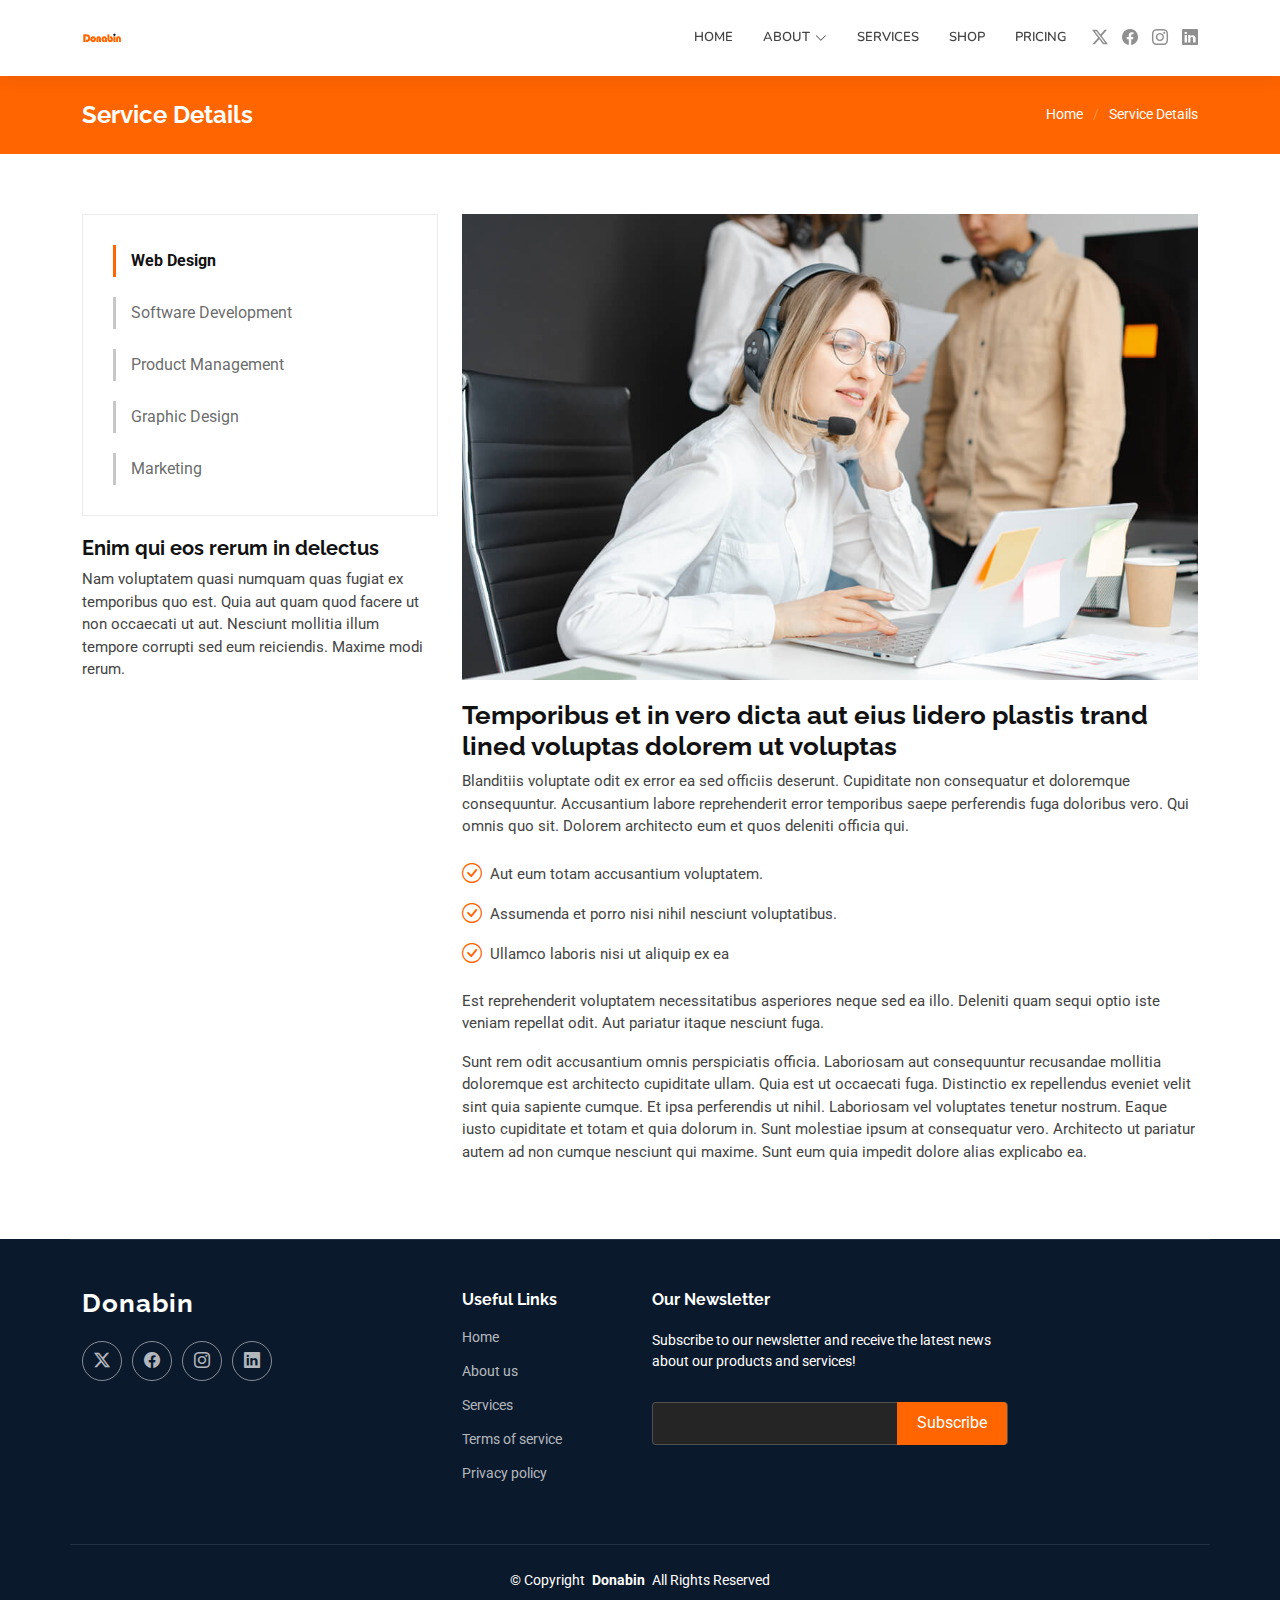
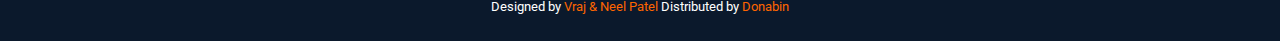
<file: service-details.html>
<!DOCTYPE html>
<html lang="en">

<head>
  <meta charset="utf-8">
  <meta content="width=device-width, initial-scale=1.0" name="viewport">
  <title>Service Details - Donabin</title>
  <meta name="description" content="">
  <meta name="keywords" content="">

  <!-- Favicons -->
  <link rel="icon" type="image/png" href="assets/D.png">
  <link rel="apple-touch-icon" sizes="180x180" href="assets/D.png">
  <!-- Fallback for older browsers -->
  <link rel="shortcut icon" type="image/x-icon" href="assets/D.png">

  <!-- Fonts -->
  <link href="https://fonts.googleapis.com" rel="preconnect">
  <link href="https://fonts.gstatic.com" rel="preconnect" crossorigin>
  <link href="https://fonts.googleapis.com/css2?family=Roboto:ital,wght@0,100;0,300;0,400;0,500;0,700;0,900;1,100;1,300;1,400;1,500;1,700;1,900&family=Raleway:ital,wght@0,100;0,200;0,300;0,400;0,500;0,600;0,700;0,800;0,900;1,100;1,200;1,300;1,400;1,500;1,600;1,700;1,800;1,900&family=Nunito:ital,wght@0,200;0,300;0,400;0,500;0,600;0,700;0,800;0,900;1,200;1,300;1,400;1,500;1,600;1,700;1,800;1,900&display=swap" rel="stylesheet">

  <!-- Vendor CSS Files -->
  <link href="assets/vendor/bootstrap/css/bootstrap.min.css" rel="stylesheet">
  <link href="assets/vendor/bootstrap-icons/bootstrap-icons.css" rel="stylesheet">
  <link href="assets/vendor/aos/aos.css" rel="stylesheet">
  <link href="assets/vendor/glightbox/css/glightbox.min.css" rel="stylesheet">
  <link href="assets/vendor/swiper/swiper-bundle.min.css" rel="stylesheet">

  <!-- Main CSS File -->
  <link href="assets/css/main.css" rel="stylesheet">
</head>

<body class="service-details-page">

  <header id="header" class="header d-flex align-items-center sticky-top">
    <div class="container position-relative d-flex align-items-center">

      <a href="index.html" class="logo d-flex align-items-center me-auto">
        <!-- Uncomment the line below if you also wish to use an image logo -->
        <img src="assets/donabin-title.png" alt="">
        <!-- <h1 class="sitename">Company</h1><span>.</span> -->
      </a>

      <nav id="navmenu" class="navmenu">
        <ul>
          <li><a href="index.html">Home</a></li>
          <li class="dropdown"><a href="about.html"><span>About</span> <i class="bi bi-chevron-down toggle-dropdown"></i></a>
            <ul>
              <!-- <li><a href="team.html">Team</a></li> -->
              <li><a href="testimonials.html">Testimonials</a></li>
              <!-- <li class="dropdown"><a href="#"><span>Deep Dropdown</span> <i class="bi bi-chevron-down toggle-dropdown"></i></a>
                <ul>
                  <li><a href="#">Deep Dropdown 1</a></li>
                  <li><a href="#">Deep Dropdown 2</a></li>
                  <li><a href="#">Deep Dropdown 3</a></li>
                  <li><a href="#">Deep Dropdown 4</a></li>
                  <li><a href="#">Deep Dropdown 5</a></li>
                </ul>
              </li> -->
            </ul>
          </li>
          <li><a href="services.html">Services</a></li>
          <li><a href="donashop.html" target="_blank">Shop</a></li>
          <li><a href="pricing.html">Pricing</a></li>
          <!-- <li><a href="blog.html">Blog</a></li> -->
          <!-- <li><a href="contact.html">Contact</a></li> -->
        </ul>
        <i class="mobile-nav-toggle d-xl-none bi bi-list"></i>
      </nav>

      <div class="header-social-links">
        <a href="#" class="twitter"><i class="bi bi-twitter-x"></i></a>
        <a href="#" class="facebook"><i class="bi bi-facebook"></i></a>
        <a href="#" class="instagram"><i class="bi bi-instagram"></i></a>
        <a href="#" class="linkedin"><i class="bi bi-linkedin"></i></a>
      </div>

    </div>
  </header>

  <main class="main">

    <!-- Page Title -->
    <div class="page-title accent-background">
      <div class="container d-lg-flex justify-content-between align-items-center">
        <h1 class="mb-2 mb-lg-0">Service Details</h1>
        <nav class="breadcrumbs">
          <ol>
            <li><a href="index.html">Home</a></li>
            <li class="current">Service Details</li>
          </ol>
        </nav>
      </div>
    </div><!-- End Page Title -->

    <!-- Service Details Section -->
    <section id="service-details" class="service-details section">

      <div class="container">

        <div class="row gy-4">

          <div class="col-lg-4" data-aos="fade-up" data-aos-delay="100">
            <div class="services-list">
              <a href="#" class="active">Web Design</a>
              <a href="#">Software Development</a>
              <a href="#">Product Management</a>
              <a href="#">Graphic Design</a>
              <a href="#">Marketing</a>
            </div>

            <h4>Enim qui eos rerum in delectus</h4>
            <p>Nam voluptatem quasi numquam quas fugiat ex temporibus quo est. Quia aut quam quod facere ut non occaecati ut aut. Nesciunt mollitia illum tempore corrupti sed eum reiciendis. Maxime modi rerum.</p>
          </div>

          <div class="col-lg-8" data-aos="fade-up" data-aos-delay="200">
            <img src="assets/img/services.jpg" alt="" class="img-fluid services-img">
            <h3>Temporibus et in vero dicta aut eius lidero plastis trand lined voluptas dolorem ut voluptas</h3>
            <p>
              Blanditiis voluptate odit ex error ea sed officiis deserunt. Cupiditate non consequatur et doloremque consequuntur. Accusantium labore reprehenderit error temporibus saepe perferendis fuga doloribus vero. Qui omnis quo sit. Dolorem architecto eum et quos deleniti officia qui.
            </p>
            <ul>
              <li><i class="bi bi-check-circle"></i> <span>Aut eum totam accusantium voluptatem.</span></li>
              <li><i class="bi bi-check-circle"></i> <span>Assumenda et porro nisi nihil nesciunt voluptatibus.</span></li>
              <li><i class="bi bi-check-circle"></i> <span>Ullamco laboris nisi ut aliquip ex ea</span></li>
            </ul>
            <p>
              Est reprehenderit voluptatem necessitatibus asperiores neque sed ea illo. Deleniti quam sequi optio iste veniam repellat odit. Aut pariatur itaque nesciunt fuga.
            </p>
            <p>
              Sunt rem odit accusantium omnis perspiciatis officia. Laboriosam aut consequuntur recusandae mollitia doloremque est architecto cupiditate ullam. Quia est ut occaecati fuga. Distinctio ex repellendus eveniet velit sint quia sapiente cumque. Et ipsa perferendis ut nihil. Laboriosam vel voluptates tenetur nostrum. Eaque iusto cupiditate et totam et quia dolorum in. Sunt molestiae ipsum at consequatur vero. Architecto ut pariatur autem ad non cumque nesciunt qui maxime. Sunt eum quia impedit dolore alias explicabo ea.
            </p>
          </div>

        </div>

      </div>

    </section><!-- /Service Details Section -->

  </main>

  <footer id="footer" class="footer dark-background">

    <div class="container footer-top">
      <div class="row gy-4">
        <div class="col-lg-4 col-md-6 footer-about">
          <a href="index.html" class="logo d-flex align-items-center">
            <span class="sitename">Donabin</span>
          </a>
          <!-- <div class="footer-contact pt-3">
            <p>A108 Adam Street</p>
            <p>Chicago, IL 60131</p>
            <p class="mt-3"><strong>Phone:</strong> <span>+1 (989) 933-5818</span></p>
            <p><strong>Email:</strong> <span>donabin@gmail.com</span></p>
          </div> -->
          <div class="social-links d-flex mt-4">
            <a href=""><i class="bi bi-twitter-x"></i></a>
            <a href=""><i class="bi bi-facebook"></i></a>
            <a href=""><i class="bi bi-instagram"></i></a>
            <a href=""><i class="bi bi-linkedin"></i></a>
          </div>
        </div>

        <div class="col-lg-2 col-md-3 footer-links">
          <h4>Useful Links</h4>
          <ul>
            <li><a href="#">Home</a></li>
            <li><a href="#">About us</a></li>
            <li><a href="#">Services</a></li>
            <li><a href="#">Terms of service</a></li>
            <li><a href="#">Privacy policy</a></li>
          </ul>
        </div>

        <!-- <div class="col-lg-2 col-md-3 footer-links">
          <h4>Our Services</h4>
          <ul>
            <li><a href="#">Web Design</a></li>
            <li><a href="#">Web Development</a></li>
            <li><a href="#">Graphic Design</a></li>
            <li><a href="#">Video Editing</a></li>
          </ul>
        </div> -->

        <div class="col-lg-4 col-md-12 footer-newsletter">
          <h4>Our Newsletter</h4>
          <p>Subscribe to our newsletter and receive the latest news about our products and services!</p>
          <form action="forms/newsletter.php" method="post" class="php-email-form">
            <div class="newsletter-form"><input type="email" name="email"><input type="submit" value="Subscribe"></div>
            <div class="loading">Loading</div>
            <div class="error-message"></div>
            <div class="sent-message">Your subscription request has been sent. Thank you!</div>
          </form>
        </div>

      </div>
    </div>

    <div class="container copyright text-center mt-4">
      <p>© <span>Copyright</span> <strong class="px-1 sitename">Donabin</strong> <span>All Rights Reserved</span></p>
      <div class="credits">
        Designed by <a href="/">Vraj & Neel Patel</a> Distributed by <a
          href="/">Donabin
      </div>
    </div>

  </footer>

  <!-- Scroll Top -->
  <a href="#" id="scroll-top" class="scroll-top d-flex align-items-center justify-content-center"><i class="bi bi-arrow-up-short"></i></a>

  <!-- Preloader -->
  <div id="preloader"></div>

  <!-- Vendor JS Files -->
  <script src="assets/vendor/bootstrap/js/bootstrap.bundle.min.js"></script>
  <script src="assets/vendor/php-email-form/validate.js"></script>
  <script src="assets/vendor/aos/aos.js"></script>
  <script src="assets/vendor/glightbox/js/glightbox.min.js"></script>
  <script src="assets/vendor/imagesloaded/imagesloaded.pkgd.min.js"></script>
  <script src="assets/vendor/isotope-layout/isotope.pkgd.min.js"></script>
  <script src="assets/vendor/waypoints/noframework.waypoints.js"></script>
  <script src="assets/vendor/swiper/swiper-bundle.min.js"></script>

  <!-- Main JS File -->
  <script src="assets/js/main.js"></script>

</body>

</html>
</file>
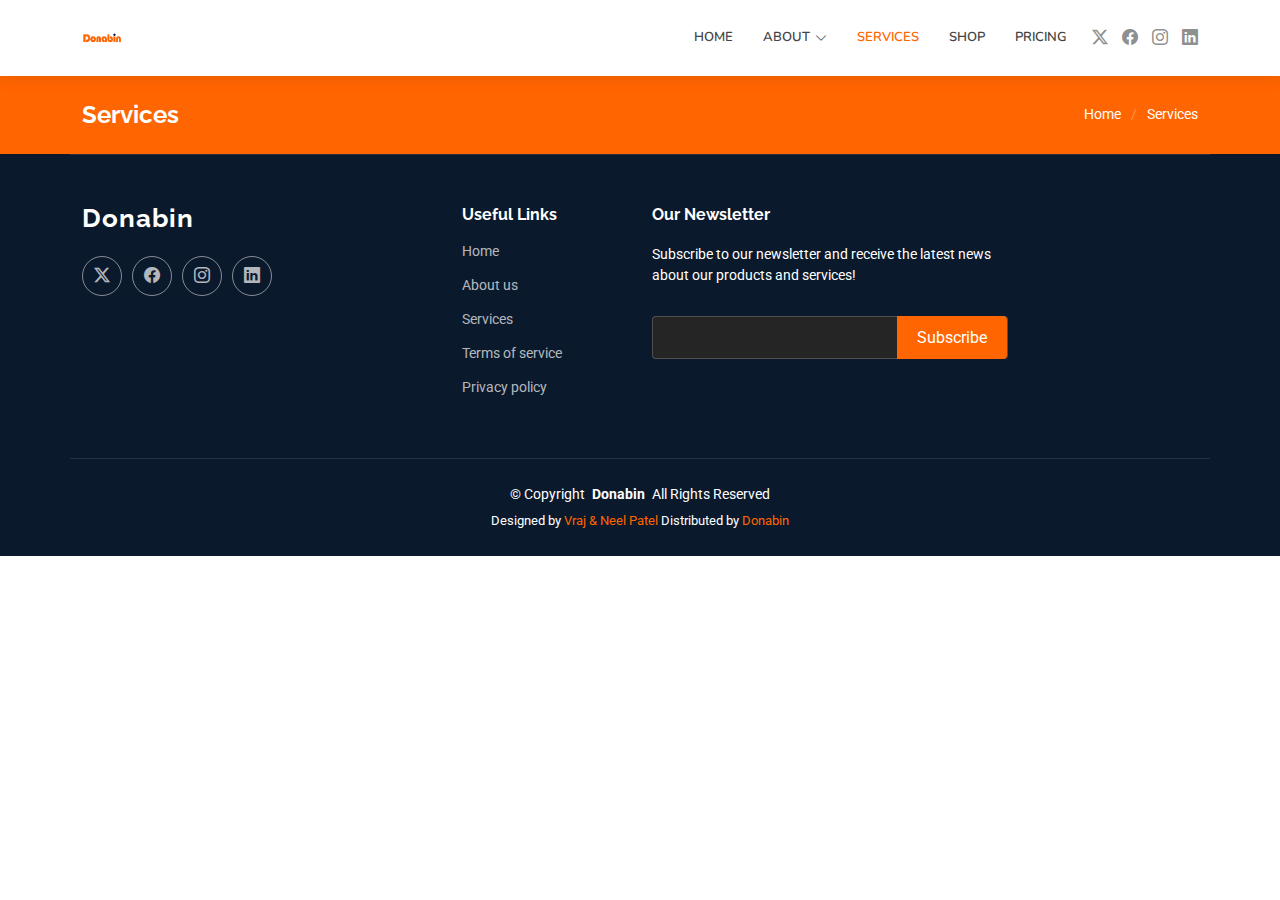
<file: services.html>
<!DOCTYPE html>
<html lang="en">

<head>
  <meta charset="utf-8">
  <meta content="width=device-width, initial-scale=1.0" name="viewport">
  <title>Services - Donabin</title>
  <meta name="description" content="">
  <meta name="keywords" content="">

  <!-- Favicons -->
  <link rel="icon" type="image/png" href="assets/D.png">
  <link rel="apple-touch-icon" sizes="180x180" href="assets/D.png">
  <!-- Fallback for older browsers -->
  <link rel="shortcut icon" type="image/x-icon" href="assets/D.png">

  <!-- Fonts -->
  <link href="https://fonts.googleapis.com" rel="preconnect">
  <link href="https://fonts.gstatic.com" rel="preconnect" crossorigin>
  <link
    href="https://fonts.googleapis.com/css2?family=Roboto:ital,wght@0,100;0,300;0,400;0,500;0,700;0,900;1,100;1,300;1,400;1,500;1,700;1,900&family=Raleway:ital,wght@0,100;0,200;0,300;0,400;0,500;0,600;0,700;0,800;0,900;1,100;1,200;1,300;1,400;1,500;1,600;1,700;1,800;1,900&family=Nunito:ital,wght@0,200;0,300;0,400;0,500;0,600;0,700;0,800;0,900;1,200;1,300;1,400;1,500;1,600;1,700;1,800;1,900&display=swap"
    rel="stylesheet">

  <!-- Vendor CSS Files -->
  <link href="assets/vendor/bootstrap/css/bootstrap.min.css" rel="stylesheet">
  <link href="assets/vendor/bootstrap-icons/bootstrap-icons.css" rel="stylesheet">
  <link href="assets/vendor/aos/aos.css" rel="stylesheet">
  <link href="assets/vendor/glightbox/css/glightbox.min.css" rel="stylesheet">
  <link href="assets/vendor/swiper/swiper-bundle.min.css" rel="stylesheet">

  <!-- Main CSS File -->
  <link href="assets/css/main.css" rel="stylesheet">
</head>

<body class="services-page">

  <header id="header" class="header d-flex align-items-center sticky-top">
    <div class="container position-relative d-flex align-items-center">

      <a href="index.html" class="logo d-flex align-items-center me-auto">
        <!-- Uncomment the line below if you also wish to use an image logo -->
        <img src="assets/donabin-title.png" alt="">
        <!-- <h1 class="sitename">Company</h1><span>.</span> -->
      </a>

      <nav id="navmenu" class="navmenu">
        <ul>
          <li><a href="index.html">Home</a></li>
          <li class="dropdown"><a href="about.html"><span>About</span> <i
                class="bi bi-chevron-down toggle-dropdown"></i></a>
            <ul>
              <!-- <li><a href="team.html">Team</a></li> -->
              <!-- <li><a href="testimonials.html">Testimonials</a></li> -->
              <!-- <li class="dropdown"><a href="#"><span>Deep Dropdown</span> <i class="bi bi-chevron-down toggle-dropdown"></i></a>
                <ul>
                  <li><a href="#">Deep Dropdown 1</a></li>
                  <li><a href="#">Deep Dropdown 2</a></li>
                  <li><a href="#">Deep Dropdown 3</a></li>
                  <li><a href="#">Deep Dropdown 4</a></li>
                  <li><a href="#">Deep Dropdown 5</a></li>
                </ul>
              </li> -->
            </ul>
          </li>
          <li><a href="services.html" class="active">Services</a></li>
          <li><a href="donashop.html" target="_blank">Shop</a></li>
          <li><a href="pricing.html">Pricing</a></li>
          <!-- <li><a href="blog.html">Blog</a></li> -->
          <!-- <li><a href="contact.html">Contact</a></li> -->
        </ul>
        <i class="mobile-nav-toggle d-xl-none bi bi-list"></i>
      </nav>

      <div class="header-social-links">
        <a href="#" class="twitter"><i class="bi bi-twitter-x"></i></a>
        <a href="#" class="facebook"><i class="bi bi-facebook"></i></a>
        <a href="#" class="instagram"><i class="bi bi-instagram"></i></a>
        <a href="#" class="linkedin"><i class="bi bi-linkedin"></i></a>
      </div>

    </div>
  </header>

  <main class="main">

    <!-- Page Title -->
    <div class="page-title accent-background">
      <div class="container d-lg-flex justify-content-between align-items-center">
        <h1 class="mb-2 mb-lg-0">Services</h1>
        <nav class="breadcrumbs">
          <ol>
            <li><a href="index.html">Home</a></li>
            <li class="current">Services</li>
          </ol>
        </nav>
      </div>
    </div><!-- End Page Title -->

    <!-- Services Section -->
    <!-- <section id="services" class="services section light-background">

      <div class="container">

        <div class="row gy-4">

          <div class="col-lg-4 col-md-6" data-aos="fade-up" data-aos-delay="100">
            <div class="service-item item-cyan position-relative">
              <div class="icon">
                <svg width="100" height="100" viewBox="0 0 600 600" xmlns="http://www.w3.org/2000/svg">
                  <path stroke="none" stroke-width="0" fill="#f5f5f5" d="M300,521.0016835830174C376.1290562159157,517.8887921683347,466.0731472004068,529.7835943286574,510.70327084640275,468.03025145048787C554.3714126377745,407.6079735673963,508.03601936045806,328.9844924480964,491.2728898941984,256.3432110539036C474.5976632858925,184.082847569629,479.9380746630129,96.60480741107993,416.23090153303,58.64404602377083C348.86323505073057,18.502131276798302,261.93793281208167,40.57373210992963,193.5410806939664,78.93577620505333C130.42746243093433,114.334589627462,98.30271207620316,179.96522072025542,76.75703585869454,249.04625023123273C51.97151888228291,328.5150500222984,13.704378332031375,421.85034740162234,66.52175969318436,486.19268352777647C119.04800174914682,550.1803526380478,217.28368757567262,524.383925680826,300,521.0016835830174"></path>
                </svg>
                <i class="bi bi-activity"></i>
              </div>
              <a href="service-details.html" class="stretched-link">
                <h3>Nesciunt Mete</h3>
              </a>
              <p>Provident nihil minus qui consequatur non omnis maiores. Eos accusantium minus dolores iure perferendis tempore et consequatur.</p>
            </div>
          </div>

          <div class="col-lg-4 col-md-6" data-aos="fade-up" data-aos-delay="200">
            <div class="service-item item-orange position-relative">
              <div class="icon">
                <svg width="100" height="100" viewBox="0 0 600 600" xmlns="http://www.w3.org/2000/svg">
                  <path stroke="none" stroke-width="0" fill="#f5f5f5" d="M300,582.0697525312426C382.5290701553225,586.8405444964366,449.9789794690241,525.3245884688669,502.5850820975895,461.55621195738473C556.606425686781,396.0723002908107,615.8543463187945,314.28637112970534,586.6730223649479,234.56875336149918C558.9533121215079,158.8439757836574,454.9685369536778,164.00468322053177,381.49747125262974,130.76875717737553C312.15926192815925,99.40240125094834,248.97055460311594,18.661163978235184,179.8680185752513,50.54337015887873C110.5421016452524,82.52863877960104,119.82277516462835,180.83849132639028,109.12597500060166,256.43424936330496C100.08760227029461,320.3096726198365,92.17705696193138,384.0621239912766,124.79988738764834,439.7174275375508C164.83382741302287,508.01625554203684,220.96474134820875,577.5009287672846,300,582.0697525312426"></path>
                </svg>
                <i class="bi bi-broadcast"></i>
              </div>
              <a href="service-details.html" class="stretched-link">
                <h3>Eosle Commodi</h3>
              </a>
              <p>Ut autem aut autem non a. Sint sint sit facilis nam iusto sint. Libero corrupti neque eum hic non ut nesciunt dolorem.</p>
            </div>
          </div>

          <div class="col-lg-4 col-md-6" data-aos="fade-up" data-aos-delay="300">
            <div class="service-item item-teal position-relative">
              <div class="icon">
                <svg width="100" height="100" viewBox="0 0 600 600" xmlns="http://www.w3.org/2000/svg">
                  <path stroke="none" stroke-width="0" fill="#f5f5f5" d="M300,541.5067337569781C382.14930387511276,545.0595476570109,479.8736841581634,548.3450877840088,526.4010558755058,480.5488172755941C571.5218469581645,414.80211281144784,517.5187510058486,332.0715597781072,496.52539010469104,255.14436215662573C477.37192572678356,184.95920475031193,473.57363656557914,105.61284051026155,413.0603344069578,65.22779650032875C343.27470386102294,18.654635553484475,251.2091493199835,5.337323636656869,175.0934190732945,40.62881213300186C97.87086631185822,76.43348514350839,51.98124368387456,156.15599469081315,36.44837278890362,239.84606092416172C21.716077023791087,319.22268207091537,43.775223500013084,401.1760424656574,96.891909868211,461.97329694683043C147.22146801428983,519.5804099606455,223.5754009179313,538.201503339737,300,541.5067337569781"></path>
                </svg>
                <i class="bi bi-easel"></i>
              </div>
              <a href="service-details.html" class="stretched-link">
                <h3>Ledo Markt</h3>
              </a>
              <p>Ut excepturi voluptatem nisi sed. Quidem fuga consequatur. Minus ea aut. Vel qui id voluptas adipisci eos earum corrupti.</p>
            </div>
          </div>

          <div class="col-lg-4 col-md-6" data-aos="fade-up" data-aos-delay="400">
            <div class="service-item item-red position-relative">
              <div class="icon">
                <svg width="100" height="100" viewBox="0 0 600 600" xmlns="http://www.w3.org/2000/svg">
                  <path stroke="none" stroke-width="0" fill="#f5f5f5" d="M300,503.46388370962813C374.79870501325706,506.71871716319447,464.8034551963731,527.1746412648533,510.4981551193396,467.86667711651364C555.9287308511215,408.9015244558933,512.6030010748507,327.5744911775523,490.211057578863,256.5855673507754C471.097692560561,195.9906835881958,447.69079081568157,138.11976852964426,395.19560036434837,102.3242989838813C329.3053358748298,57.3949838291264,248.02791733380457,8.279543830951368,175.87071277845988,42.242879143198664C103.41431057327972,76.34704239035025,93.79494320519305,170.9812938413882,81.28167332365135,250.07896920659033C70.17666984294237,320.27484674793965,64.84698225790005,396.69656628748305,111.28512138212992,450.4950937839243C156.20124167950087,502.5303643271138,231.32542653798444,500.4755392045468,300,503.46388370962813"></path>
                </svg>
                <i class="bi bi-bounding-box-circles"></i>
              </div>
              <a href="service-details.html" class="stretched-link">
                <h3>Asperiores Commodit</h3>
              </a>
              <p>Non et temporibus minus omnis sed dolor esse consequatur. Cupiditate sed error ea fuga sit provident adipisci neque.</p>
              <a href="service-details.html" class="stretched-link"></a>
            </div>
          </div>

          <div class="col-lg-4 col-md-6" data-aos="fade-up" data-aos-delay="500">
            <div class="service-item item-indigo position-relative">
              <div class="icon">
                <svg width="100" height="100" viewBox="0 0 600 600" xmlns="http://www.w3.org/2000/svg">
                  <path stroke="none" stroke-width="0" fill="#f5f5f5" d="M300,532.3542879108572C369.38199826031484,532.3153073249985,429.10787420159085,491.63046689027357,474.5244479745417,439.17860296908856C522.8885846962883,383.3225815378663,569.1668002868075,314.3205725914397,550.7432151929288,242.7694973846089C532.6665558377875,172.5657663291529,456.2379748765914,142.6223662098291,390.3689995646985,112.34683881706744C326.66090330228417,83.06452184765237,258.84405631176094,53.51806209861945,193.32584062364296,78.48882559362697C121.61183558270385,105.82097193414197,62.805066853699245,167.19869350419734,48.57481801355237,242.6138429142374C34.843463184063346,315.3850353017275,76.69343916112496,383.4422959591041,125.22947124332185,439.3748458443577C170.7312796277747,491.8107796887764,230.57421082200815,532.3932930995766,300,532.3542879108572"></path>
                </svg>
                <i class="bi bi-calendar4-week icon"></i>
              </div>
              <a href="service-details.html" class="stretched-link">
                <h3>Velit Doloremque</h3>
              </a>
              <p>Cumque et suscipit saepe. Est maiores autem enim facilis ut aut ipsam corporis aut. Sed animi at autem alias eius labore.</p>
              <a href="service-details.html" class="stretched-link"></a>
            </div>
          </div>

          <div class="col-lg-4 col-md-6" data-aos="fade-up" data-aos-delay="600">
            <div class="service-item item-pink position-relative">
              <div class="icon">
                <svg width="100" height="100" viewBox="0 0 600 600" xmlns="http://www.w3.org/2000/svg">
                  <path stroke="none" stroke-width="0" fill="#f5f5f5" d="M300,566.797414625762C385.7384707136149,576.1784315230908,478.7894351017131,552.8928747891023,531.9192734346935,484.94944893311C584.6109503024035,417.5663521118492,582.489472248146,322.67544863468447,553.9536738515405,242.03673114598146C529.1557734026468,171.96086150256528,465.24506316201064,127.66468636344209,395.9583748389544,100.7403814666027C334.2173773831606,76.7482773500951,269.4350130405921,84.62216499799875,207.1952322260088,107.2889140133804C132.92018162631612,134.33871894543012,41.79353780512637,160.00259165414826,22.644507872594943,236.69541883565114C3.319112789854554,314.0945973066697,72.72355303640163,379.243833228382,124.04198916343866,440.3218312028393C172.9286146004772,498.5055451809895,224.45579914871206,558.5317968840102,300,566.797414625762"></path>
                </svg>
                <i class="bi bi-chat-square-text"></i>
              </div>
              <a href="service-details.html" class="stretched-link">
                <h3>Dolori Architecto</h3>
              </a>
              <p>Hic molestias ea quibusdam eos. Fugiat enim doloremque aut neque non et debitis iure. Corrupti recusandae ducimus enim.</p>
              <a href="service-details.html" class="stretched-link"></a>
            </div>
          </div>

        </div>

      </div>

    </section> -->
    <!-- /Services Section -->

    <!-- Features Section -->
    <!-- <section id="features" class="features section">

      <div class="container section-title" data-aos="fade-up">
        <h2>Features</h2>
        <p>Necessitatibus eius consequatur ex aliquid fuga eum quidem sint consectetur velit</p>
      </div>

      <div class="container">

        <div class="row gy-4">

          <div class="col-lg-3 col-md-4" data-aos="fade-up" data-aos-delay="100">
            <div class="features-item">
              <i class="bi bi-eye" style="color: #ffbb2c;"></i>
              <h3><a href="" class="stretched-link">Lorem Ipsum</a></h3>
            </div>
          </div>

          <div class="col-lg-3 col-md-4" data-aos="fade-up" data-aos-delay="200">
            <div class="features-item">
              <i class="bi bi-infinity" style="color: #5578ff;"></i>
              <h3><a href="" class="stretched-link">Dolor Sitema</a></h3>
            </div>
          </div>

          <div class="col-lg-3 col-md-4" data-aos="fade-up" data-aos-delay="300">
            <div class="features-item">
              <i class="bi bi-mortarboard" style="color: #e80368;"></i>
              <h3><a href="" class="stretched-link">Sed perspiciatis</a></h3>
            </div>
          </div>

          <div class="col-lg-3 col-md-4" data-aos="fade-up" data-aos-delay="400">
            <div class="features-item">
              <i class="bi bi-nut" style="color: #e361ff;"></i>
              <h3><a href="" class="stretched-link">Magni Dolores</a></h3>
            </div>
          </div>

          <div class="col-lg-3 col-md-4" data-aos="fade-up" data-aos-delay="500">
            <div class="features-item">
              <i class="bi bi-shuffle" style="color: #47aeff;"></i>
              <h3><a href="" class="stretched-link">Nemo Enim</a></h3>
            </div>
          </div>

          <div class="col-lg-3 col-md-4" data-aos="fade-up" data-aos-delay="600">
            <div class="features-item">
              <i class="bi bi-star" style="color: #ffa76e;"></i>
              <h3><a href="" class="stretched-link">Eiusmod Tempor</a></h3>
            </div>
          </div>

          <div class="col-lg-3 col-md-4" data-aos="fade-up" data-aos-delay="700">
            <div class="features-item">
              <i class="bi bi-x-diamond" style="color: #11dbcf;"></i>
              <h3><a href="" class="stretched-link">Midela Teren</a></h3>
            </div>
          </div>

          <div class="col-lg-3 col-md-4" data-aos="fade-up" data-aos-delay="800">
            <div class="features-item">
              <i class="bi bi-camera-video" style="color: #4233ff;"></i>
              <h3><a href="" class="stretched-link">Pira Neve</a></h3>
            </div>
          </div>

          <div class="col-lg-3 col-md-4" data-aos="fade-up" data-aos-delay="900">
            <div class="features-item">
              <i class="bi bi-command" style="color: #b2904f;"></i>
              <h3><a href="" class="stretched-link">Dirada Pack</a></h3>
            </div>
          </div>

          <div class="col-lg-3 col-md-4" data-aos="fade-up" data-aos-delay="1000">
            <div class="features-item">
              <i class="bi bi-dribbble" style="color: #b20969;"></i>
              <h3><a href="" class="stretched-link">Moton Ideal</a></h3>
            </div>
          </div>

          <div class="col-lg-3 col-md-4" data-aos="fade-up" data-aos-delay="1100">
            <div class="features-item">
              <i class="bi bi-activity" style="color: #ff5828;"></i>
              <h3><a href="" class="stretched-link">Verdo Park</a></h3>
            </div>
          </div>

          <div class="col-lg-3 col-md-4" data-aos="fade-up" data-aos-delay="1200">
            <div class="features-item">
              <i class="bi bi-brightness-high" style="color: #29cc61;"></i>
              <h3><a href="" class="stretched-link">Flavor Nivelanda</a></h3>
            </div>
          </div>

        </div>

      </div>

    </section> -->
    <!-- /Features Section -->

  </main>

  <footer id="footer" class="footer dark-background">

    <div class="container footer-top">
      <div class="row gy-4">
        <div class="col-lg-4 col-md-6 footer-about">
          <a href="index.html" class="logo d-flex align-items-center">
            <span class="sitename">Donabin</span>
          </a>
          <!-- <div class="footer-contact pt-3">
            <p>A108 Adam Street</p>
            <p>Chicago, IL 60131</p>
            <p class="mt-3"><strong>Phone:</strong> <span>+1 (989) 933-5818</span></p>
            <p><strong>Email:</strong> <span>donabin@gmail.com</span></p>
          </div> -->
          <div class="social-links d-flex mt-4">
            <a href=""><i class="bi bi-twitter-x"></i></a>
            <a href=""><i class="bi bi-facebook"></i></a>
            <a href=""><i class="bi bi-instagram"></i></a>
            <a href=""><i class="bi bi-linkedin"></i></a>
          </div>
        </div>

        <div class="col-lg-2 col-md-3 footer-links">
          <h4>Useful Links</h4>
          <ul>
            <li><a href="#">Home</a></li>
            <li><a href="#">About us</a></li>
            <li><a href="#">Services</a></li>
            <li><a href="#">Terms of service</a></li>
            <li><a href="#">Privacy policy</a></li>
          </ul>
        </div>

        <!-- <div class="col-lg-2 col-md-3 footer-links">
          <h4>Our Services</h4>
          <ul>
            <li><a href="#">Web Design</a></li>
            <li><a href="#">Web Development</a></li>
            <li><a href="#">Graphic Design</a></li>
            <li><a href="#">Video Editing</a></li>
          </ul>
        </div> -->

        <div class="col-lg-4 col-md-12 footer-newsletter">
          <h4>Our Newsletter</h4>
          <p>Subscribe to our newsletter and receive the latest news about our products and services!</p>
          <form action="forms/newsletter.php" method="post" class="php-email-form">
            <div class="newsletter-form"><input type="email" name="email"><input type="submit" value="Subscribe"></div>
            <div class="loading">Loading</div>
            <div class="error-message"></div>
            <div class="sent-message">Your subscription request has been sent. Thank you!</div>
          </form>
        </div>

      </div>
    </div>

    <div class="container copyright text-center mt-4">
      <p>© <span>Copyright</span> <strong class="px-1 sitename">Donabin</strong> <span>All Rights Reserved</span></p>
      <div class="credits">
        Designed by <a href="/">Vraj & Neel Patel</a> Distributed by <a href="/">Donabin
      </div>
    </div>

  </footer>

  <!-- Scroll Top -->
  <a href="#" id="scroll-top" class="scroll-top d-flex align-items-center justify-content-center"><i
      class="bi bi-arrow-up-short"></i></a>

  <!-- Preloader -->
  <div id="preloader"></div>

  <!-- Vendor JS Files -->
  <script src="assets/vendor/bootstrap/js/bootstrap.bundle.min.js"></script>
  <script src="assets/vendor/php-email-form/validate.js"></script>
  <script src="assets/vendor/aos/aos.js"></script>
  <script src="assets/vendor/glightbox/js/glightbox.min.js"></script>
  <script src="assets/vendor/imagesloaded/imagesloaded.pkgd.min.js"></script>
  <script src="assets/vendor/isotope-layout/isotope.pkgd.min.js"></script>
  <script src="assets/vendor/waypoints/noframework.waypoints.js"></script>
  <script src="assets/vendor/swiper/swiper-bundle.min.js"></script>

  <!-- Main JS File -->
  <script src="assets/js/main.js"></script>

</body>

</html>
</file>
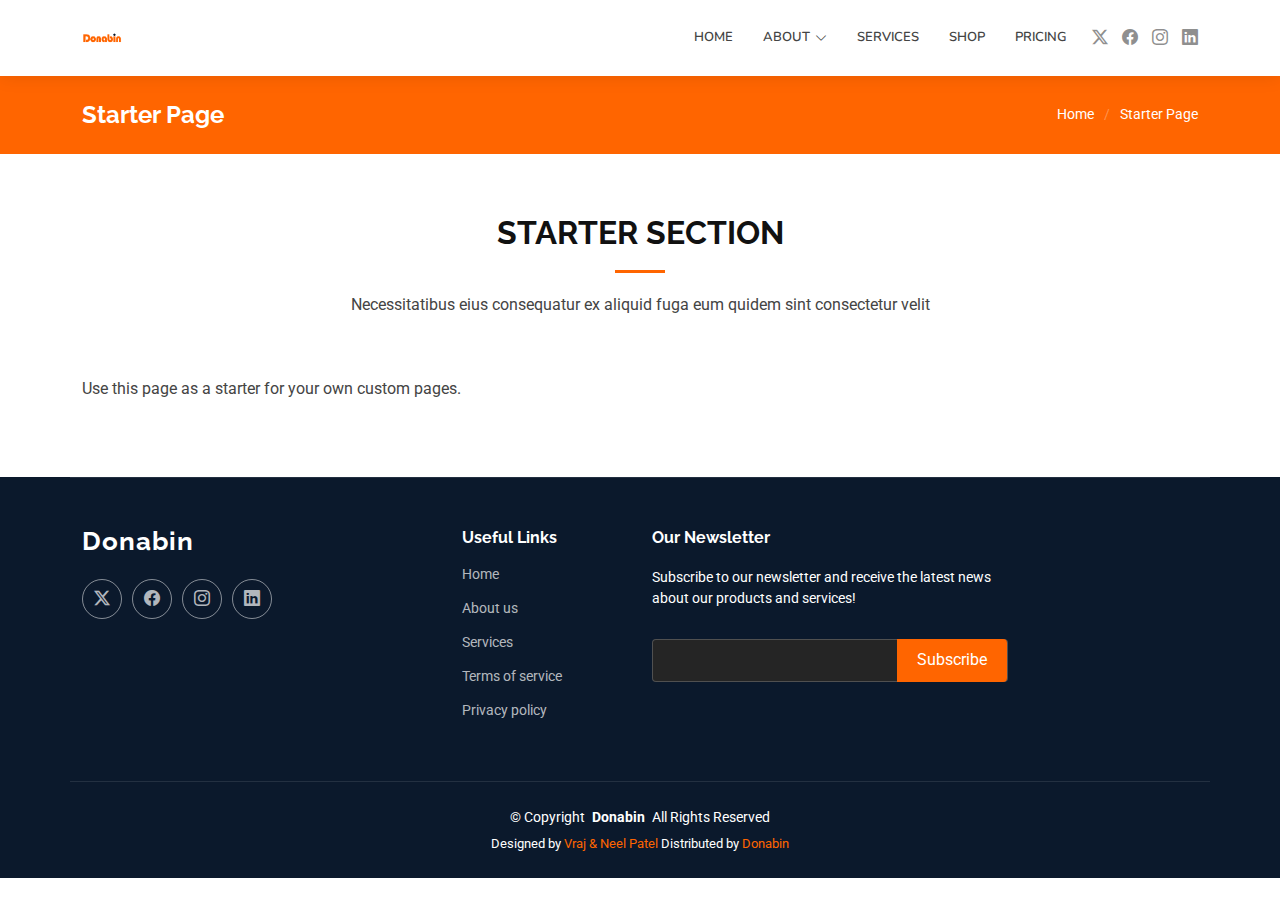
<file: starter-page.html>
<!DOCTYPE html>
<html lang="en">

<head>
  <meta charset="utf-8">
  <meta content="width=device-width, initial-scale=1.0" name="viewport">
  <title>Starter Page - Donabin</title>
  <meta name="description" content="">
  <meta name="keywords" content="">

  <!-- Favicons -->
  <link rel="icon" type="image/png" href="assets/D.png">
  <link rel="apple-touch-icon" sizes="180x180" href="assets/D.png">
  <!-- Fallback for older browsers -->
  <link rel="shortcut icon" type="image/x-icon" href="assets/D.png">

  <!-- Fonts -->
  <link href="https://fonts.googleapis.com" rel="preconnect">
  <link href="https://fonts.gstatic.com" rel="preconnect" crossorigin>
  <link href="https://fonts.googleapis.com/css2?family=Roboto:ital,wght@0,100;0,300;0,400;0,500;0,700;0,900;1,100;1,300;1,400;1,500;1,700;1,900&family=Raleway:ital,wght@0,100;0,200;0,300;0,400;0,500;0,600;0,700;0,800;0,900;1,100;1,200;1,300;1,400;1,500;1,600;1,700;1,800;1,900&family=Nunito:ital,wght@0,200;0,300;0,400;0,500;0,600;0,700;0,800;0,900;1,200;1,300;1,400;1,500;1,600;1,700;1,800;1,900&display=swap" rel="stylesheet">

  <!-- Vendor CSS Files -->
  <link href="assets/vendor/bootstrap/css/bootstrap.min.css" rel="stylesheet">
  <link href="assets/vendor/bootstrap-icons/bootstrap-icons.css" rel="stylesheet">
  <link href="assets/vendor/aos/aos.css" rel="stylesheet">
  <link href="assets/vendor/glightbox/css/glightbox.min.css" rel="stylesheet">
  <link href="assets/vendor/swiper/swiper-bundle.min.css" rel="stylesheet">

  <!-- Main CSS File -->
  <link href="assets/css/main.css" rel="stylesheet">
</head>

<body class="starter-page-page">

  <header id="header" class="header d-flex align-items-center sticky-top">
    <div class="container position-relative d-flex align-items-center">

      <a href="index.html" class="logo d-flex align-items-center me-auto">
        <!-- Uncomment the line below if you also wish to use an image logo -->
        <img src="assets/donabin-title.png" alt="">
        <!-- <h1 class="sitename">Company</h1><span>.</span> -->
      </a>

      <nav id="navmenu" class="navmenu">
        <ul>
          <li><a href="index.html">Home</a></li>
          <li class="dropdown"><a href="about.html"><span>About</span> <i class="bi bi-chevron-down toggle-dropdown"></i></a>
            <ul>
              <!-- <li><a href="team.html">Team</a></li> -->
              <li><a href="testimonials.html">Testimonials</a></li>
              <!-- <li class="dropdown"><a href="#"><span>Deep Dropdown</span> <i class="bi bi-chevron-down toggle-dropdown"></i></a>
                <ul>
                  <li><a href="#">Deep Dropdown 1</a></li>
                  <li><a href="#">Deep Dropdown 2</a></li>
                  <li><a href="#">Deep Dropdown 3</a></li>
                  <li><a href="#">Deep Dropdown 4</a></li>
                  <li><a href="#">Deep Dropdown 5</a></li>
                </ul>
              </li> -->
            </ul>
          </li>
          <li><a href="services.html">Services</a></li>
          <li><a href="donashop.html" target="_blank">Shop</a></li>
          <li><a href="pricing.html">Pricing</a></li>
          <!-- <li><a href="blog.html">Blog</a></li> -->
          <!-- <li><a href="contact.html">Contact</a></li> -->
        </ul>
        <i class="mobile-nav-toggle d-xl-none bi bi-list"></i>
      </nav>

      <div class="header-social-links">
        <a href="#" class="twitter"><i class="bi bi-twitter-x"></i></a>
        <a href="#" class="facebook"><i class="bi bi-facebook"></i></a>
        <a href="#" class="instagram"><i class="bi bi-instagram"></i></a>
        <a href="#" class="linkedin"><i class="bi bi-linkedin"></i></a>
      </div>

    </div>
  </header>

  <main class="main">

    <!-- Page Title -->
    <div class="page-title accent-background">
      <div class="container d-lg-flex justify-content-between align-items-center">
        <h1 class="mb-2 mb-lg-0">Starter Page</h1>
        <nav class="breadcrumbs">
          <ol>
            <li><a href="index.html">Home</a></li>
            <li class="current">Starter Page</li>
          </ol>
        </nav>
      </div>
    </div><!-- End Page Title -->

    <!-- Starter Section Section -->
    <section id="starter-section" class="starter-section section">

      <!-- Section Title -->
      <div class="container section-title" data-aos="fade-up">
        <h2>Starter Section</h2>
        <p>Necessitatibus eius consequatur ex aliquid fuga eum quidem sint consectetur velit</p>
      </div><!-- End Section Title -->

      <div class="container" data-aos="fade-up">
        <p>Use this page as a starter for your own custom pages.</p>
      </div>

    </section><!-- /Starter Section Section -->

  </main>

  <footer id="footer" class="footer dark-background">

    <div class="container footer-top">
      <div class="row gy-4">
        <div class="col-lg-4 col-md-6 footer-about">
          <a href="index.html" class="logo d-flex align-items-center">
            <span class="sitename">Donabin</span>
          </a>
          <!-- <div class="footer-contact pt-3">
            <p>A108 Adam Street</p>
            <p>Chicago, IL 60131</p>
            <p class="mt-3"><strong>Phone:</strong> <span>+1 (989) 933-5818</span></p>
            <p><strong>Email:</strong> <span>donabin@gmail.com</span></p>
          </div> -->
          <div class="social-links d-flex mt-4">
            <a href=""><i class="bi bi-twitter-x"></i></a>
            <a href=""><i class="bi bi-facebook"></i></a>
            <a href=""><i class="bi bi-instagram"></i></a>
            <a href=""><i class="bi bi-linkedin"></i></a>
          </div>
        </div>

        <div class="col-lg-2 col-md-3 footer-links">
          <h4>Useful Links</h4>
          <ul>
            <li><a href="#">Home</a></li>
            <li><a href="#">About us</a></li>
            <li><a href="#">Services</a></li>
            <li><a href="#">Terms of service</a></li>
            <li><a href="#">Privacy policy</a></li>
          </ul>
        </div>

        <!-- <div class="col-lg-2 col-md-3 footer-links">
          <h4>Our Services</h4>
          <ul>
            <li><a href="#">Web Design</a></li>
            <li><a href="#">Web Development</a></li>
            <li><a href="#">Graphic Design</a></li>
            <li><a href="#">Video Editing</a></li>
          </ul>
        </div> -->

        <div class="col-lg-4 col-md-12 footer-newsletter">
          <h4>Our Newsletter</h4>
          <p>Subscribe to our newsletter and receive the latest news about our products and services!</p>
          <form action="forms/newsletter.php" method="post" class="php-email-form">
            <div class="newsletter-form"><input type="email" name="email"><input type="submit" value="Subscribe"></div>
            <div class="loading">Loading</div>
            <div class="error-message"></div>
            <div class="sent-message">Your subscription request has been sent. Thank you!</div>
          </form>
        </div>

      </div>
    </div>

    <div class="container copyright text-center mt-4">
      <p>© <span>Copyright</span> <strong class="px-1 sitename">Donabin</strong> <span>All Rights Reserved</span></p>
      <div class="credits">
        Designed by <a href="/">Vraj & Neel Patel</a> Distributed by <a
          href="/">Donabin
      </div>
    </div>

  </footer>

  <!-- Scroll Top -->
  <a href="#" id="scroll-top" class="scroll-top d-flex align-items-center justify-content-center"><i class="bi bi-arrow-up-short"></i></a>

  <!-- Preloader -->
  <div id="preloader"></div>

  <!-- Vendor JS Files -->
  <script src="assets/vendor/bootstrap/js/bootstrap.bundle.min.js"></script>
  <script src="assets/vendor/php-email-form/validate.js"></script>
  <script src="assets/vendor/aos/aos.js"></script>
  <script src="assets/vendor/glightbox/js/glightbox.min.js"></script>
  <script src="assets/vendor/imagesloaded/imagesloaded.pkgd.min.js"></script>
  <script src="assets/vendor/isotope-layout/isotope.pkgd.min.js"></script>
  <script src="assets/vendor/waypoints/noframework.waypoints.js"></script>
  <script src="assets/vendor/swiper/swiper-bundle.min.js"></script>

  <!-- Main JS File -->
  <script src="assets/js/main.js"></script>

</body>

</html>
</file>
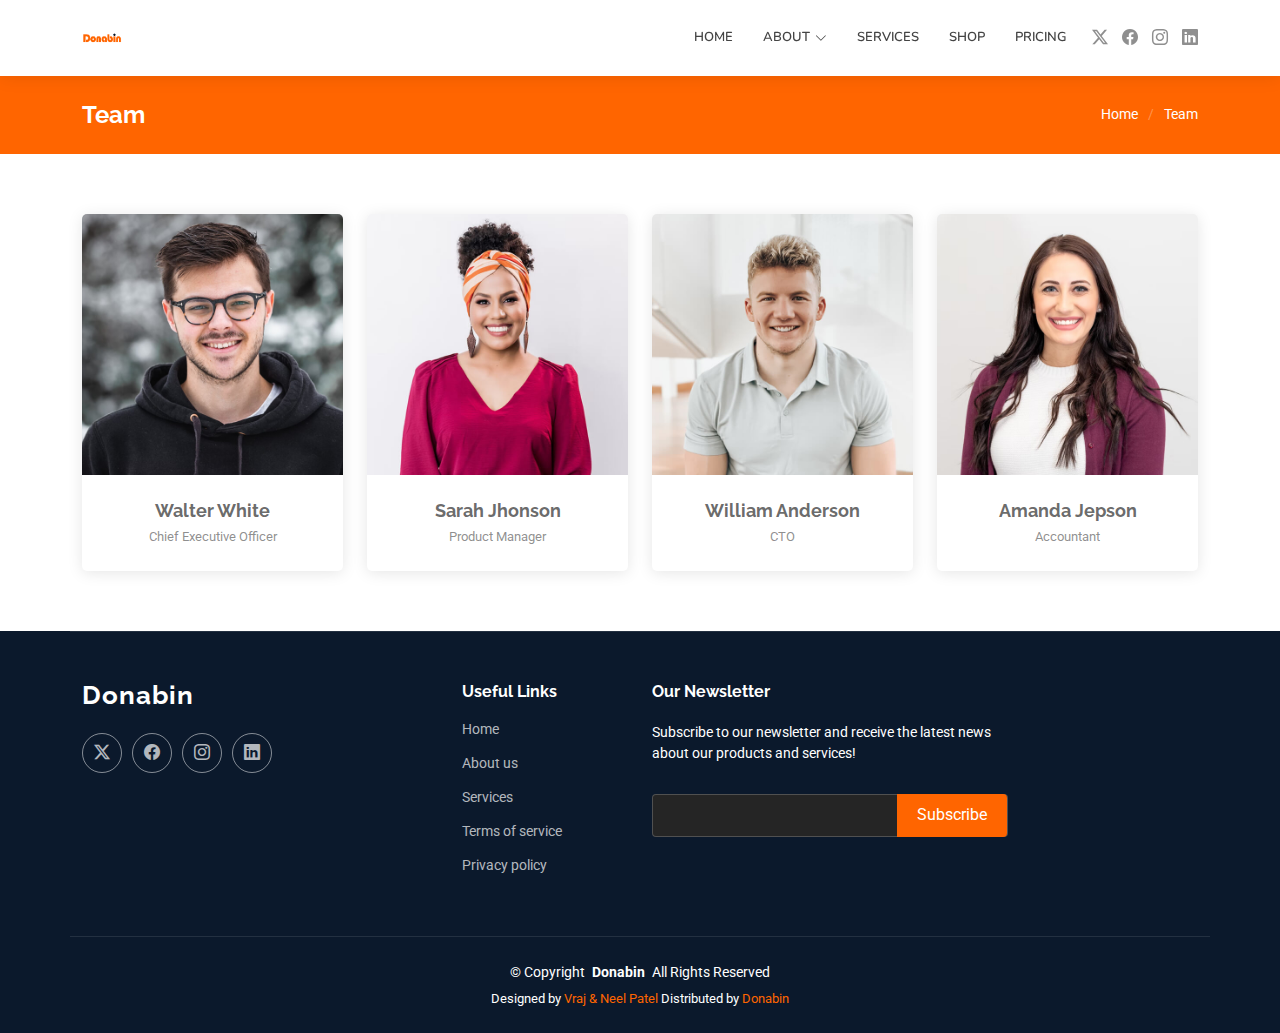
<file: team.html>
<!DOCTYPE html>
<html lang="en">

<head>
  <meta charset="utf-8">
  <meta content="width=device-width, initial-scale=1.0" name="viewport">
  <title>Team - Donabin</title>
  <meta name="description" content="">
  <meta name="keywords" content="">

  <!-- Favicons -->
  <link rel="icon" type="image/png" href="assets/D.png">
  <link rel="apple-touch-icon" sizes="180x180" href="assets/D.png">
  <!-- Fallback for older browsers -->
  <link rel="shortcut icon" type="image/x-icon" href="assets/D.png">

  <!-- Fonts -->
  <link href="https://fonts.googleapis.com" rel="preconnect">
  <link href="https://fonts.gstatic.com" rel="preconnect" crossorigin>
  <link href="https://fonts.googleapis.com/css2?family=Roboto:ital,wght@0,100;0,300;0,400;0,500;0,700;0,900;1,100;1,300;1,400;1,500;1,700;1,900&family=Raleway:ital,wght@0,100;0,200;0,300;0,400;0,500;0,600;0,700;0,800;0,900;1,100;1,200;1,300;1,400;1,500;1,600;1,700;1,800;1,900&family=Nunito:ital,wght@0,200;0,300;0,400;0,500;0,600;0,700;0,800;0,900;1,200;1,300;1,400;1,500;1,600;1,700;1,800;1,900&display=swap" rel="stylesheet">

  <!-- Vendor CSS Files -->
  <link href="assets/vendor/bootstrap/css/bootstrap.min.css" rel="stylesheet">
  <link href="assets/vendor/bootstrap-icons/bootstrap-icons.css" rel="stylesheet">
  <link href="assets/vendor/aos/aos.css" rel="stylesheet">
  <link href="assets/vendor/glightbox/css/glightbox.min.css" rel="stylesheet">
  <link href="assets/vendor/swiper/swiper-bundle.min.css" rel="stylesheet">

  <!-- Main CSS File -->
  <link href="assets/css/main.css" rel="stylesheet">
</head>

<body class="team-page">

  <header id="header" class="header d-flex align-items-center sticky-top">
    <div class="container position-relative d-flex align-items-center">

      <a href="index.html" class="logo d-flex align-items-center me-auto">
        <!-- Uncomment the line below if you also wish to use an image logo -->
        <img src="assets/donabin-title.png" alt="">
        <!-- <h1 class="sitename">Company</h1><span>.</span> -->
      </a>

      <nav id="navmenu" class="navmenu">
        <ul>
          <li><a href="index.html">Home</a></li>
          <li class="dropdown"><a href="about.html"><span>About</span> <i class="bi bi-chevron-down toggle-dropdown"></i></a>
            <ul>
              <li><a href="team.html" class="active">Team</a></li>
              <li><a href="testimonials.html">Testimonials</a></li>
              <!-- <li class="dropdown"><a href="#"><span>Deep Dropdown</span> <i class="bi bi-chevron-down toggle-dropdown"></i></a>
                <ul>
                  <li><a href="#">Deep Dropdown 1</a></li>
                  <li><a href="#">Deep Dropdown 2</a></li>
                  <li><a href="#">Deep Dropdown 3</a></li>
                  <li><a href="#">Deep Dropdown 4</a></li>
                  <li><a href="#">Deep Dropdown 5</a></li>
                </ul>
              </li> -->
            </ul>
          </li>
          <li><a href="services.html">Services</a></li>
          <li><a href="donashop.html" target="_blank">Shop</a></li>
          <li><a href="pricing.html">Pricing</a></li>
          <!-- <li><a href="blog.html">Blog</a></li> -->
          <!-- <li><a href="contact.html">Contact</a></li> -->
        </ul>
        <i class="mobile-nav-toggle d-xl-none bi bi-list"></i>
      </nav>

      <div class="header-social-links">
        <a href="#" class="twitter"><i class="bi bi-twitter-x"></i></a>
        <a href="#" class="facebook"><i class="bi bi-facebook"></i></a>
        <a href="#" class="instagram"><i class="bi bi-instagram"></i></a>
        <a href="#" class="linkedin"><i class="bi bi-linkedin"></i></a>
      </div>

    </div>
  </header>

  <main class="main">

    <!-- Page Title -->
    <div class="page-title accent-background">
      <div class="container d-lg-flex justify-content-between align-items-center">
        <h1 class="mb-2 mb-lg-0">Team</h1>
        <nav class="breadcrumbs">
          <ol>
            <li><a href="index.html">Home</a></li>
            <li class="current">Team</li>
          </ol>
        </nav>
      </div>
    </div><!-- End Page Title -->

    <!-- Team Section -->
    <section id="team" class="team section">

      <div class="container">

        <div class="row gy-4">

          <div class="col-lg-3 col-md-6 d-flex align-items-stretch" data-aos="fade-up" data-aos-delay="100">
            <div class="team-member">
              <div class="member-img">
                <img src="assets/img/team/team-1.jpg" class="img-fluid" alt="">
                <div class="social">
                  <a href=""><i class="bi bi-twitter-x"></i></a>
                  <a href=""><i class="bi bi-facebook"></i></a>
                  <a href=""><i class="bi bi-instagram"></i></a>
                  <a href=""><i class="bi bi-linkedin"></i></a>
                </div>
              </div>
              <div class="member-info">
                <h4>Walter White</h4>
                <span>Chief Executive Officer</span>
              </div>
            </div>
          </div><!-- End Team Member -->

          <div class="col-lg-3 col-md-6 d-flex align-items-stretch" data-aos="fade-up" data-aos-delay="200">
            <div class="team-member">
              <div class="member-img">
                <img src="assets/img/team/team-2.jpg" class="img-fluid" alt="">
                <div class="social">
                  <a href=""><i class="bi bi-twitter-x"></i></a>
                  <a href=""><i class="bi bi-facebook"></i></a>
                  <a href=""><i class="bi bi-instagram"></i></a>
                  <a href=""><i class="bi bi-linkedin"></i></a>
                </div>
              </div>
              <div class="member-info">
                <h4>Sarah Jhonson</h4>
                <span>Product Manager</span>
              </div>
            </div>
          </div><!-- End Team Member -->

          <div class="col-lg-3 col-md-6 d-flex align-items-stretch" data-aos="fade-up" data-aos-delay="300">
            <div class="team-member">
              <div class="member-img">
                <img src="assets/img/team/team-3.jpg" class="img-fluid" alt="">
                <div class="social">
                  <a href=""><i class="bi bi-twitter-x"></i></a>
                  <a href=""><i class="bi bi-facebook"></i></a>
                  <a href=""><i class="bi bi-instagram"></i></a>
                  <a href=""><i class="bi bi-linkedin"></i></a>
                </div>
              </div>
              <div class="member-info">
                <h4>William Anderson</h4>
                <span>CTO</span>
              </div>
            </div>
          </div><!-- End Team Member -->

          <div class="col-lg-3 col-md-6 d-flex align-items-stretch" data-aos="fade-up" data-aos-delay="400">
            <div class="team-member">
              <div class="member-img">
                <img src="assets/img/team/team-4.jpg" class="img-fluid" alt="">
                <div class="social">
                  <a href=""><i class="bi bi-twitter-x"></i></a>
                  <a href=""><i class="bi bi-facebook"></i></a>
                  <a href=""><i class="bi bi-instagram"></i></a>
                  <a href=""><i class="bi bi-linkedin"></i></a>
                </div>
              </div>
              <div class="member-info">
                <h4>Amanda Jepson</h4>
                <span>Accountant</span>
              </div>
            </div>
          </div><!-- End Team Member -->

        </div>

      </div>

    </section><!-- /Team Section -->

  </main>

  <footer id="footer" class="footer dark-background">

    <div class="container footer-top">
      <div class="row gy-4">
        <div class="col-lg-4 col-md-6 footer-about">
          <a href="index.html" class="logo d-flex align-items-center">
            <span class="sitename">Donabin</span>
          </a>
          <!-- <div class="footer-contact pt-3">
            <p>A108 Adam Street</p>
            <p>Chicago, IL 60131</p>
            <p class="mt-3"><strong>Phone:</strong> <span>+1 (989) 933-5818</span></p>
            <p><strong>Email:</strong> <span>donabin@gmail.com</span></p>
          </div> -->
          <div class="social-links d-flex mt-4">
            <a href=""><i class="bi bi-twitter-x"></i></a>
            <a href=""><i class="bi bi-facebook"></i></a>
            <a href=""><i class="bi bi-instagram"></i></a>
            <a href=""><i class="bi bi-linkedin"></i></a>
          </div>
        </div>

        <div class="col-lg-2 col-md-3 footer-links">
          <h4>Useful Links</h4>
          <ul>
            <li><a href="#">Home</a></li>
            <li><a href="#">About us</a></li>
            <li><a href="#">Services</a></li>
            <li><a href="#">Terms of service</a></li>
            <li><a href="#">Privacy policy</a></li>
          </ul>
        </div>

        <!-- <div class="col-lg-2 col-md-3 footer-links">
          <h4>Our Services</h4>
          <ul>
            <li><a href="#">Web Design</a></li>
            <li><a href="#">Web Development</a></li>
            <li><a href="#">Graphic Design</a></li>
            <li><a href="#">Video Editing</a></li>
          </ul>
        </div> -->

        <div class="col-lg-4 col-md-12 footer-newsletter">
          <h4>Our Newsletter</h4>
          <p>Subscribe to our newsletter and receive the latest news about our products and services!</p>
          <form action="forms/newsletter.php" method="post" class="php-email-form">
            <div class="newsletter-form"><input type="email" name="email"><input type="submit" value="Subscribe"></div>
            <div class="loading">Loading</div>
            <div class="error-message"></div>
            <div class="sent-message">Your subscription request has been sent. Thank you!</div>
          </form>
        </div>

      </div>
    </div>

    <div class="container copyright text-center mt-4">
      <p>© <span>Copyright</span> <strong class="px-1 sitename">Donabin</strong> <span>All Rights Reserved</span></p>
      <div class="credits">
        Designed by <a href="/">Vraj & Neel Patel</a> Distributed by <a
          href="/">Donabin
      </div>
    </div>

  </footer>

  <!-- Scroll Top -->
  <a href="#" id="scroll-top" class="scroll-top d-flex align-items-center justify-content-center"><i class="bi bi-arrow-up-short"></i></a>

  <!-- Preloader -->
  <div id="preloader"></div>

  <!-- Vendor JS Files -->
  <script src="assets/vendor/bootstrap/js/bootstrap.bundle.min.js"></script>
  <script src="assets/vendor/php-email-form/validate.js"></script>
  <script src="assets/vendor/aos/aos.js"></script>
  <script src="assets/vendor/glightbox/js/glightbox.min.js"></script>
  <script src="assets/vendor/imagesloaded/imagesloaded.pkgd.min.js"></script>
  <script src="assets/vendor/isotope-layout/isotope.pkgd.min.js"></script>
  <script src="assets/vendor/waypoints/noframework.waypoints.js"></script>
  <script src="assets/vendor/swiper/swiper-bundle.min.js"></script>

  <!-- Main JS File -->
  <script src="assets/js/main.js"></script>

</body>

</html>
</file>
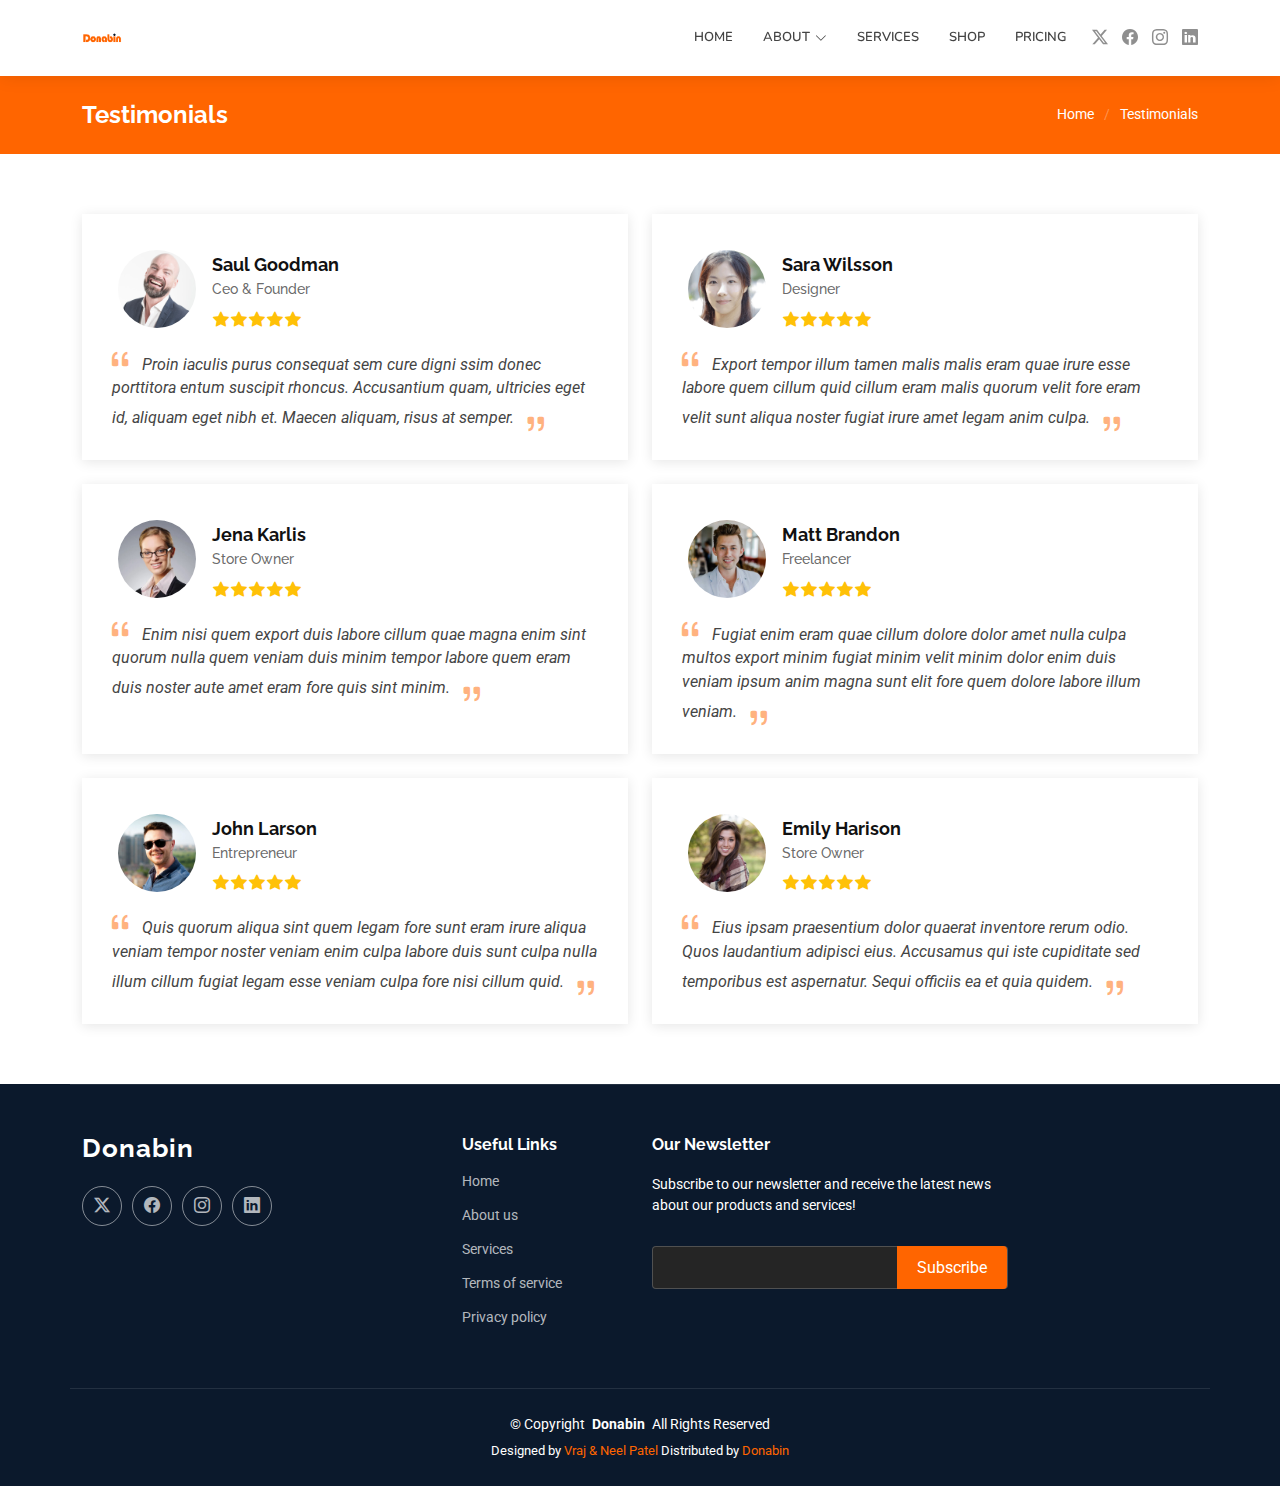
<file: testimonials.html>
<!DOCTYPE html>
<html lang="en">

<head>
  <meta charset="utf-8">
  <meta content="width=device-width, initial-scale=1.0" name="viewport">
  <title>Testimonials - Donabin</title>
  <meta name="description" content="">
  <meta name="keywords" content="">

  <!-- Favicons -->
  <link rel="icon" type="image/png" href="assets/D.png">
  <link rel="apple-touch-icon" sizes="180x180" href="assets/D.png">
  <!-- Fallback for older browsers -->
  <link rel="shortcut icon" type="image/x-icon" href="assets/D.png">

  <!-- Fonts -->
  <link href="https://fonts.googleapis.com" rel="preconnect">
  <link href="https://fonts.gstatic.com" rel="preconnect" crossorigin>
  <link href="https://fonts.googleapis.com/css2?family=Roboto:ital,wght@0,100;0,300;0,400;0,500;0,700;0,900;1,100;1,300;1,400;1,500;1,700;1,900&family=Raleway:ital,wght@0,100;0,200;0,300;0,400;0,500;0,600;0,700;0,800;0,900;1,100;1,200;1,300;1,400;1,500;1,600;1,700;1,800;1,900&family=Nunito:ital,wght@0,200;0,300;0,400;0,500;0,600;0,700;0,800;0,900;1,200;1,300;1,400;1,500;1,600;1,700;1,800;1,900&display=swap" rel="stylesheet">

  <!-- Vendor CSS Files -->
  <link href="assets/vendor/bootstrap/css/bootstrap.min.css" rel="stylesheet">
  <link href="assets/vendor/bootstrap-icons/bootstrap-icons.css" rel="stylesheet">
  <link href="assets/vendor/aos/aos.css" rel="stylesheet">
  <link href="assets/vendor/glightbox/css/glightbox.min.css" rel="stylesheet">
  <link href="assets/vendor/swiper/swiper-bundle.min.css" rel="stylesheet">

  <!-- Main CSS File -->
  <link href="assets/css/main.css" rel="stylesheet">
</head>

<body class="testimonials-page">

  <header id="header" class="header d-flex align-items-center sticky-top">
    <div class="container position-relative d-flex align-items-center">

      <a href="index.html" class="logo d-flex align-items-center me-auto">
        <!-- Uncomment the line below if you also wish to use an image logo -->
        <img src="assets/donabin-title.png" alt="">
        <!-- <h1 class="sitename">Company</h1><span>.</span> -->
      </a>

      <nav id="navmenu" class="navmenu">
        <ul>
          <li><a href="index.html">Home</a></li>
          <li class="dropdown"><a href="about.html"><span>About</span> <i class="bi bi-chevron-down toggle-dropdown"></i></a>
            <ul>
              <!-- <li><a href="team.html">Team</a></li> -->
              <li><a href="testimonials.html" class="active">Testimonials</a></li>
              <!-- <li class="dropdown"><a href="#"><span>Deep Dropdown</span> <i class="bi bi-chevron-down toggle-dropdown"></i></a>
                <ul>
                  <li><a href="#">Deep Dropdown 1</a></li>
                  <li><a href="#">Deep Dropdown 2</a></li>
                  <li><a href="#">Deep Dropdown 3</a></li>
                  <li><a href="#">Deep Dropdown 4</a></li>
                  <li><a href="#">Deep Dropdown 5</a></li>
                </ul>
              </li> -->
            </ul>
          </li>
          <li><a href="services.html">Services</a></li>
          <li><a href="donashop.html" target="_blank">Shop</a></li>
          <li><a href="pricing.html">Pricing</a></li>
          <!-- <li><a href="blog.html">Blog</a></li> -->
          <!-- <li><a href="contact.html">Contact</a></li> -->
        </ul>
        <i class="mobile-nav-toggle d-xl-none bi bi-list"></i>
      </nav>

      <div class="header-social-links">
        <a href="#" class="twitter"><i class="bi bi-twitter-x"></i></a>
        <a href="#" class="facebook"><i class="bi bi-facebook"></i></a>
        <a href="#" class="instagram"><i class="bi bi-instagram"></i></a>
        <a href="#" class="linkedin"><i class="bi bi-linkedin"></i></a>
      </div>

    </div>
  </header>

  <main class="main">

    <!-- Page Title -->
    <div class="page-title accent-background">
      <div class="container d-lg-flex justify-content-between align-items-center">
        <h1 class="mb-2 mb-lg-0">Testimonials</h1>
        <nav class="breadcrumbs">
          <ol>
            <li><a href="index.html">Home</a></li>
            <li class="current">Testimonials</li>
          </ol>
        </nav>
      </div>
    </div><!-- End Page Title -->

    <!-- Testimonials Section -->
    <section id="testimonials" class="testimonials section">

      <div class="container">

        <div class="row gy-4">

          <div class="col-lg-6" data-aos="fade-up" data-aos-delay="100">
            <div class="testimonial-item">
              <img src="assets/img/testimonials/testimonials-1.jpg" class="testimonial-img" alt="">
              <h3>Saul Goodman</h3>
              <h4>Ceo &amp; Founder</h4>
              <div class="stars">
                <i class="bi bi-star-fill"></i><i class="bi bi-star-fill"></i><i class="bi bi-star-fill"></i><i class="bi bi-star-fill"></i><i class="bi bi-star-fill"></i>
              </div>
              <p>
                <i class="bi bi-quote quote-icon-left"></i>
                <span>Proin iaculis purus consequat sem cure digni ssim donec porttitora entum suscipit rhoncus. Accusantium quam, ultricies eget id, aliquam eget nibh et. Maecen aliquam, risus at semper.</span>
                <i class="bi bi-quote quote-icon-right"></i>
              </p>
            </div>
          </div><!-- End testimonial item -->

          <div class="col-lg-6" data-aos="fade-up" data-aos-delay="200">
            <div class="testimonial-item">
              <img src="assets/img/testimonials/testimonials-2.jpg" class="testimonial-img" alt="">
              <h3>Sara Wilsson</h3>
              <h4>Designer</h4>
              <div class="stars">
                <i class="bi bi-star-fill"></i><i class="bi bi-star-fill"></i><i class="bi bi-star-fill"></i><i class="bi bi-star-fill"></i><i class="bi bi-star-fill"></i>
              </div>
              <p>
                <i class="bi bi-quote quote-icon-left"></i>
                <span>Export tempor illum tamen malis malis eram quae irure esse labore quem cillum quid cillum eram malis quorum velit fore eram velit sunt aliqua noster fugiat irure amet legam anim culpa.</span>
                <i class="bi bi-quote quote-icon-right"></i>
              </p>
            </div>
          </div><!-- End testimonial item -->

          <div class="col-lg-6" data-aos="fade-up" data-aos-delay="300">
            <div class="testimonial-item">
              <img src="assets/img/testimonials/testimonials-3.jpg" class="testimonial-img" alt="">
              <h3>Jena Karlis</h3>
              <h4>Store Owner</h4>
              <div class="stars">
                <i class="bi bi-star-fill"></i><i class="bi bi-star-fill"></i><i class="bi bi-star-fill"></i><i class="bi bi-star-fill"></i><i class="bi bi-star-fill"></i>
              </div>
              <p>
                <i class="bi bi-quote quote-icon-left"></i>
                <span>Enim nisi quem export duis labore cillum quae magna enim sint quorum nulla quem veniam duis minim tempor labore quem eram duis noster aute amet eram fore quis sint minim.</span>
                <i class="bi bi-quote quote-icon-right"></i>
              </p>
            </div>
          </div><!-- End testimonial item -->

          <div class="col-lg-6" data-aos="fade-up" data-aos-delay="400">
            <div class="testimonial-item">
              <img src="assets/img/testimonials/testimonials-4.jpg" class="testimonial-img" alt="">
              <h3>Matt Brandon</h3>
              <h4>Freelancer</h4>
              <div class="stars">
                <i class="bi bi-star-fill"></i><i class="bi bi-star-fill"></i><i class="bi bi-star-fill"></i><i class="bi bi-star-fill"></i><i class="bi bi-star-fill"></i>
              </div>
              <p>
                <i class="bi bi-quote quote-icon-left"></i>
                <span>Fugiat enim eram quae cillum dolore dolor amet nulla culpa multos export minim fugiat minim velit minim dolor enim duis veniam ipsum anim magna sunt elit fore quem dolore labore illum veniam.</span>
                <i class="bi bi-quote quote-icon-right"></i>
              </p>
            </div>
          </div><!-- End testimonial item -->

          <div class="col-lg-6" data-aos="fade-up" data-aos-delay="500">
            <div class="testimonial-item">
              <img src="assets/img/testimonials/testimonials-5.jpg" class="testimonial-img" alt="">
              <h3>John Larson</h3>
              <h4>Entrepreneur</h4>
              <div class="stars">
                <i class="bi bi-star-fill"></i><i class="bi bi-star-fill"></i><i class="bi bi-star-fill"></i><i class="bi bi-star-fill"></i><i class="bi bi-star-fill"></i>
              </div>
              <p>
                <i class="bi bi-quote quote-icon-left"></i>
                <span>Quis quorum aliqua sint quem legam fore sunt eram irure aliqua veniam tempor noster veniam enim culpa labore duis sunt culpa nulla illum cillum fugiat legam esse veniam culpa fore nisi cillum quid.</span>
                <i class="bi bi-quote quote-icon-right"></i>
              </p>
            </div>
          </div><!-- End testimonial item -->

          <div class="col-lg-6" data-aos="fade-up" data-aos-delay="600">
            <div class="testimonial-item">
              <img src="assets/img/testimonials/testimonials-6.jpg" class="testimonial-img" alt="">
              <h3>Emily Harison</h3>
              <h4>Store Owner</h4>
              <div class="stars">
                <i class="bi bi-star-fill"></i><i class="bi bi-star-fill"></i><i class="bi bi-star-fill"></i><i class="bi bi-star-fill"></i><i class="bi bi-star-fill"></i>
              </div>
              <p>
                <i class="bi bi-quote quote-icon-left"></i>
                <span>Eius ipsam praesentium dolor quaerat inventore rerum odio. Quos laudantium adipisci eius. Accusamus qui iste cupiditate sed temporibus est aspernatur. Sequi officiis ea et quia quidem.</span>
                <i class="bi bi-quote quote-icon-right"></i>
              </p>
            </div>
          </div><!-- End testimonial item -->

        </div>

      </div>

    </section><!-- /Testimonials Section -->

  </main>

  <footer id="footer" class="footer dark-background">

    <div class="container footer-top">
      <div class="row gy-4">
        <div class="col-lg-4 col-md-6 footer-about">
          <a href="index.html" class="logo d-flex align-items-center">
            <span class="sitename">Donabin</span>
          </a>
          <!-- <div class="footer-contact pt-3">
            <p>A108 Adam Street</p>
            <p>Chicago, IL 60131</p>
            <p class="mt-3"><strong>Phone:</strong> <span>+1 (989) 933-5818</span></p>
            <p><strong>Email:</strong> <span>donabin@gmail.com</span></p>
          </div> -->
          <div class="social-links d-flex mt-4">
            <a href=""><i class="bi bi-twitter-x"></i></a>
            <a href=""><i class="bi bi-facebook"></i></a>
            <a href=""><i class="bi bi-instagram"></i></a>
            <a href=""><i class="bi bi-linkedin"></i></a>
          </div>
        </div>

        <div class="col-lg-2 col-md-3 footer-links">
          <h4>Useful Links</h4>
          <ul>
            <li><a href="#">Home</a></li>
            <li><a href="#">About us</a></li>
            <li><a href="#">Services</a></li>
            <li><a href="#">Terms of service</a></li>
            <li><a href="#">Privacy policy</a></li>
          </ul>
        </div>

        <!-- <div class="col-lg-2 col-md-3 footer-links">
          <h4>Our Services</h4>
          <ul>
            <li><a href="#">Web Design</a></li>
            <li><a href="#">Web Development</a></li>
            <li><a href="#">Graphic Design</a></li>
            <li><a href="#">Video Editing</a></li>
          </ul>
        </div> -->

        <div class="col-lg-4 col-md-12 footer-newsletter">
          <h4>Our Newsletter</h4>
          <p>Subscribe to our newsletter and receive the latest news about our products and services!</p>
          <form action="forms/newsletter.php" method="post" class="php-email-form">
            <div class="newsletter-form"><input type="email" name="email"><input type="submit" value="Subscribe"></div>
            <div class="loading">Loading</div>
            <div class="error-message"></div>
            <div class="sent-message">Your subscription request has been sent. Thank you!</div>
          </form>
        </div>

      </div>
    </div>

    <div class="container copyright text-center mt-4">
      <p>© <span>Copyright</span> <strong class="px-1 sitename">Donabin</strong> <span>All Rights Reserved</span></p>
      <div class="credits">
        Designed by <a href="/">Vraj & Neel Patel</a> Distributed by <a
          href="/">Donabin
      </div>
    </div>

  </footer>

  <!-- Scroll Top -->
  <a href="#" id="scroll-top" class="scroll-top d-flex align-items-center justify-content-center"><i class="bi bi-arrow-up-short"></i></a>

  <!-- Preloader -->
  <div id="preloader"></div>

  <!-- Vendor JS Files -->
  <script src="assets/vendor/bootstrap/js/bootstrap.bundle.min.js"></script>
  <script src="assets/vendor/php-email-form/validate.js"></script>
  <script src="assets/vendor/aos/aos.js"></script>
  <script src="assets/vendor/glightbox/js/glightbox.min.js"></script>
  <script src="assets/vendor/imagesloaded/imagesloaded.pkgd.min.js"></script>
  <script src="assets/vendor/isotope-layout/isotope.pkgd.min.js"></script>
  <script src="assets/vendor/waypoints/noframework.waypoints.js"></script>
  <script src="assets/vendor/swiper/swiper-bundle.min.js"></script>

  <!-- Main JS File -->
  <script src="assets/js/main.js"></script>

</body>

</html>
</file>
<file: assets/css/main.css>
/* Fonts */
:root {
  --default-font: "Roboto",  system-ui, -apple-system, "Segoe UI", Roboto, "Helvetica Neue", Arial, "Noto Sans", "Liberation Sans", sans-serif, "Apple Color Emoji", "Segoe UI Emoji", "Segoe UI Symbol", "Noto Color Emoji";
  --heading-font: "Raleway",  sans-serif;
  --nav-font: "Nunito",  sans-serif;
}

/* Global Colors */
:root { 
  --background-color: #ffffff; /* Background color for the entire website, including individual sections */
  --default-color: #444444; /* Default color used for the majority of the text content across the entire website */
  --heading-color: #111111; /* Color for headings, subheadings and title throughout the website */
  --accent-color: #FF6500; /* Accent color that represents your brand on the website. It's used for buttons, links, and other elements that need to stand out */
  --surface-color: #ffffff; /* The surface color is used as a background of boxed elements within sections, such as cards, icon boxes, or other elements that require a visual separation from the global background. */
  --contrast-color: #ffffff; /* Contrast color for text, ensuring readability against backgrounds of accent, heading, or default colors. */
}

/* Nav Menu Colors */
:root {
  --nav-color: #444444;  /* The default color of the main navmenu links */
  --nav-hover-color: #FF6500; /* Applied to main navmenu links when they are hovered over or active */
  --nav-mobile-background-color: #ffffff; /* Used as the background color for mobile navigation menu */
  --nav-dropdown-background-color: #ffffff; /* Used as the background color for dropdown items that appear when hovering over primary navigation items */
  --nav-dropdown-color: #444444; /* Used for navigation links of the dropdown items in the navigation menu. */
  --nav-dropdown-hover-color: #FF6500; /* Similar to --nav-hover-color, this color is applied to dropdown navigation links when they are hovered over. */
}

/* Color Presets */
.light-background {
  --background-color: #f7f7f7;
  --surface-color: #ffffff;
}

.dark-background {
  --background-color: #0B192C;
  --default-color: #ffffff;
  --heading-color: #ffffff;
  --surface-color: #252525;
  --contrast-color: #ffffff;
}

.accent-background {
  --background-color: #FF6500;
  --default-color: #ffffff;
  --heading-color: #ffffff;
  --accent-color: #ffffff;
  --surface-color: #2ae149;
  --contrast-color: #ffffff;
}

/* Smooth scroll */
:root {
  scroll-behavior: smooth;
}

/*--------------------------------------------------------------
# General Styling & Shared Classes
--------------------------------------------------------------*/
body {
  color: var(--default-color);
  background-color: var(--background-color);
  font-family: var(--default-font);
}

a {
  color: var(--accent-color);
  text-decoration: none;
  transition: 0.3s;
}

a:hover {
  color: color-mix(in srgb, var(--accent-color), transparent 25%);
  text-decoration: none;
}

h1,
h2,
h3,
h4,
h5,
h6 {
  color: var(--heading-color);
  font-family: var(--heading-font);
}

/* PHP Email Form Messages
------------------------------*/
.php-email-form .error-message {
  display: none;
  background: #df1529;
  color: #ffffff;
  text-align: left;
  padding: 15px;
  margin-bottom: 24px;
  font-weight: 600;
}

.php-email-form .sent-message {
  display: none;
  color: #ffffff;
  background: #059652;
  text-align: center;
  padding: 15px;
  margin-bottom: 24px;
  font-weight: 600;
}

.php-email-form .loading {
  display: none;
  background: var(--surface-color);
  text-align: center;
  padding: 15px;
  margin-bottom: 24px;
}

.php-email-form .loading:before {
  content: "";
  display: inline-block;
  border-radius: 50%;
  width: 24px;
  height: 24px;
  margin: 0 10px -6px 0;
  border: 3px solid var(--accent-color);
  border-top-color: var(--surface-color);
  animation: php-email-form-loading 1s linear infinite;
}

@keyframes php-email-form-loading {
  0% {
    transform: rotate(0deg);
  }

  100% {
    transform: rotate(360deg);
  }
}

/*--------------------------------------------------------------
# Global Header
--------------------------------------------------------------*/
.header {
  color: var(--default-color);
  background-color: var(--background-color);
  padding: 10px 0;
  transition: all 0.5s;
  z-index: 997;
  box-shadow: 0px 0 18px rgba(0, 0, 0, 0.1);
}

.header .logo {
  line-height: 1;
}

.header .logo img {
  max-height: 40px;
  margin-right: 8px;
}

.header .logo h1 {
  font-size: 26px;
  margin: 0;
  font-weight: 700;
  text-transform: uppercase;
  color: var(--heading-color);
}

.header .logo span {
  color: var(--accent-color);
  font-size: 26px;
  font-weight: 700;
}

.header .header-social-links {
  padding: 0 0 0 15px;
}

.header .header-social-links a {
  color: color-mix(in srgb, var(--default-color), transparent 40%);
  padding-left: 10px;
  display: inline-block;
  transition: 0.3s;
  font-size: 16px;
}

.header .header-social-links a:hover {
  color: var(--accent-color);
}

.header .header-social-links a i {
  line-height: 0px;
}

@media (max-width: 1200px) {
  .header .logo {
    order: 1;
  }

  .header .logo h1 {
    font-size: 24px;
  }

  .header .header-social-links {
    order: 2;
    padding: 0 15px 0 0;
  }

  .header .navmenu {
    order: 3;
  }
}

/*--------------------------------------------------------------
# Navigation Menu
--------------------------------------------------------------*/
/* Navmenu - Desktop */
@media (min-width: 1200px) {
  .navmenu {
    padding: 0;
  }

  .navmenu ul {
    margin: 0;
    padding: 0;
    display: flex;
    list-style: none;
    align-items: center;
  }

  .navmenu li {
    position: relative;
  }

  .navmenu a,
  .navmenu a:focus {
    color: var(--nav-color);
    padding: 18px 15px;
    font-size: 13px;
    font-family: var(--nav-font);
    text-transform: uppercase;
    font-weight: 600;
    display: flex;
    align-items: center;
    justify-content: space-between;
    white-space: nowrap;
    transition: 0.3s;
  }

  .navmenu a i,
  .navmenu a:focus i {
    font-size: 12px;
    line-height: 0;
    margin-left: 5px;
    transition: 0.3s;
  }

  .navmenu li:last-child a {
    padding-right: 0;
  }

  .navmenu li:hover>a,
  .navmenu .active,
  .navmenu .active:focus {
    color: var(--nav-hover-color);
  }

  .navmenu .dropdown ul {
    margin: 0;
    padding: 10px 0;
    background: var(--nav-dropdown-background-color);
    display: block;
    position: absolute;
    visibility: hidden;
    left: 14px;
    top: 130%;
    opacity: 0;
    transition: 0.3s;
    border-radius: 4px;
    z-index: 99;
    box-shadow: 0px 0px 30px rgba(0, 0, 0, 0.1);
  }

  .navmenu .dropdown ul li {
    min-width: 200px;
  }

  .navmenu .dropdown ul a {
    padding: 10px 20px;
    font-size: 15px;
    text-transform: none;
    color: var(--nav-dropdown-color);
  }

  .navmenu .dropdown ul a i {
    font-size: 12px;
  }

  .navmenu .dropdown ul a:hover,
  .navmenu .dropdown ul .active:hover,
  .navmenu .dropdown ul li:hover>a {
    color: var(--nav-dropdown-hover-color);
  }

  .navmenu .dropdown:hover>ul {
    opacity: 1;
    top: 100%;
    visibility: visible;
  }

  .navmenu .dropdown .dropdown ul {
    top: 0;
    left: -90%;
    visibility: hidden;
  }

  .navmenu .dropdown .dropdown:hover>ul {
    opacity: 1;
    top: 0;
    left: -100%;
    visibility: visible;
  }
}

/* Navmenu - Mobile */
@media (max-width: 1199px) {
  .mobile-nav-toggle {
    color: var(--nav-color);
    font-size: 28px;
    line-height: 0;
    margin-right: 10px;
    cursor: pointer;
    transition: color 0.3s;
  }

  .navmenu {
    padding: 0;
    z-index: 9997;
  }

  .navmenu ul {
    display: none;
    list-style: none;
    position: absolute;
    inset: 60px 20px 20px 20px;
    padding: 10px 0;
    margin: 0;
    border-radius: 6px;
    background-color: var(--nav-mobile-background-color);
    overflow-y: auto;
    transition: 0.3s;
    z-index: 9998;
    box-shadow: 0px 0px 30px rgba(0, 0, 0, 0.1);
  }

  .navmenu a,
  .navmenu a:focus {
    color: var(--nav-dropdown-color);
    padding: 10px 20px;
    font-family: var(--nav-font);
    font-size: 17px;
    font-weight: 500;
    display: flex;
    align-items: center;
    justify-content: space-between;
    white-space: nowrap;
    transition: 0.3s;
  }

  .navmenu a i,
  .navmenu a:focus i {
    font-size: 12px;
    line-height: 0;
    margin-left: 5px;
    width: 30px;
    height: 30px;
    display: flex;
    align-items: center;
    justify-content: center;
    border-radius: 50%;
    transition: 0.3s;
    background-color: color-mix(in srgb, var(--accent-color), transparent 90%);
  }

  .navmenu a i:hover,
  .navmenu a:focus i:hover {
    background-color: var(--accent-color);
    color: var(--contrast-color);
  }

  .navmenu a:hover,
  .navmenu .active,
  .navmenu .active:focus {
    color: var(--nav-dropdown-hover-color);
  }

  .navmenu .active i,
  .navmenu .active:focus i {
    background-color: var(--accent-color);
    color: var(--contrast-color);
    transform: rotate(180deg);
  }

  .navmenu .dropdown ul {
    position: static;
    display: none;
    z-index: 99;
    padding: 10px 0;
    margin: 10px 20px;
    background-color: var(--nav-dropdown-background-color);
    border: 1px solid color-mix(in srgb, var(--default-color), transparent 90%);
    box-shadow: none;
    transition: all 0.5s ease-in-out;
  }

  .navmenu .dropdown ul ul {
    background-color: rgba(33, 37, 41, 0.1);
  }

  .navmenu .dropdown>.dropdown-active {
    display: block;
    background-color: rgba(33, 37, 41, 0.03);
  }

  .mobile-nav-active {
    overflow: hidden;
  }

  .mobile-nav-active .mobile-nav-toggle {
    color: #fff;
    position: absolute;
    font-size: 32px;
    top: 15px;
    right: 15px;
    margin-right: 0;
    z-index: 9999;
  }

  .mobile-nav-active .navmenu {
    position: fixed;
    overflow: hidden;
    inset: 0;
    background: rgba(33, 37, 41, 0.8);
    transition: 0.3s;
  }

  .mobile-nav-active .navmenu>ul {
    display: block;
  }
}

/*--------------------------------------------------------------
# Global Footer
--------------------------------------------------------------*/
.footer {
  color: var(--default-color);
  background-color: var(--background-color);
  font-size: 14px;
  position: relative;
}

.footer .footer-top {
  padding-top: 50px;
  border-top: 1px solid color-mix(in srgb, var(--default-color), transparent 90%);
}

.footer .footer-about .logo {
  line-height: 1;
  margin-bottom: 25px;
}

.footer .footer-about .logo img {
  max-height: 40px;
  margin-right: 6px;
}

.footer .footer-about .logo span {
  font-size: 26px;
  font-weight: 700;
  letter-spacing: 1px;
  font-family: var(--heading-font);
  color: var(--heading-color);
}

.footer .footer-about p {
  font-size: 14px;
  font-family: var(--heading-font);
}

.footer .social-links a {
  display: flex;
  align-items: center;
  justify-content: center;
  width: 40px;
  height: 40px;
  border-radius: 50%;
  border: 1px solid color-mix(in srgb, var(--default-color), transparent 50%);
  font-size: 16px;
  color: color-mix(in srgb, var(--default-color), transparent 30%);
  margin-right: 10px;
  transition: 0.3s;
}

.footer .social-links a:hover {
  color: var(--accent-color);
  border-color: var(--accent-color);
}

.footer h4 {
  font-size: 16px;
  font-weight: bold;
  position: relative;
  padding-bottom: 12px;
}

.footer .footer-links {
  margin-bottom: 30px;
}

.footer .footer-links ul {
  list-style: none;
  padding: 0;
  margin: 0;
}

.footer .footer-links ul i {
  padding-right: 2px;
  font-size: 12px;
  line-height: 0;
}

.footer .footer-links ul li {
  padding: 10px 0;
  display: flex;
  align-items: center;
}

.footer .footer-links ul li:first-child {
  padding-top: 0;
}

.footer .footer-links ul a {
  color: color-mix(in srgb, var(--default-color), transparent 30%);
  display: inline-block;
  line-height: 1;
}

.footer .footer-links ul a:hover {
  color: var(--accent-color);
}

.footer .footer-contact p {
  margin-bottom: 5px;
}

.footer .footer-newsletter .newsletter-form {
  margin-top: 30px;
  margin-bottom: 15px;
  padding: 6px 8px;
  position: relative;
  border-radius: 4px;
  border: 1px solid color-mix(in srgb, var(--default-color), transparent 80%);
  display: flex;
  background-color: var(--surface-color);
  transition: 0.3s;
}

.footer .footer-newsletter .newsletter-form:focus-within {
  border-color: var(--accent-color);
}

.footer .footer-newsletter .newsletter-form input[type=email] {
  border: 0;
  padding: 4px;
  width: 100%;
  background-color: var(--surface-color);
  color: var(--default-color);
}

.footer .footer-newsletter .newsletter-form input[type=email]:focus-visible {
  outline: none;
}

.footer .footer-newsletter .newsletter-form input[type=submit] {
  border: 0;
  font-size: 16px;
  padding: 0 20px;
  margin: -7px -8px -7px 0;
  background: var(--accent-color);
  color: var(--contrast-color);
  transition: 0.3s;
  border-radius: 0 4px 4px 0;
}

.footer .footer-newsletter .newsletter-form input[type=submit]:hover {
  background: color-mix(in srgb, var(--accent-color), transparent 20%);
}

.footer .copyright {
  padding: 25px 0;
  border-top: 1px solid color-mix(in srgb, var(--default-color), transparent 90%);
}

.footer .copyright p {
  margin-bottom: 0;
}

.footer .credits {
  margin-top: 6px;
  font-size: 13px;
}

/*--------------------------------------------------------------
# Preloader
--------------------------------------------------------------*/
#preloader {
  position: fixed;
  inset: 0;
  z-index: 999999;
  overflow: hidden;
  background: var(--background-color);
  transition: all 0.6s ease-out;
}

#preloader:before {
  content: "";
  position: fixed;
  top: calc(50% - 30px);
  left: calc(50% - 30px);
  border: 6px solid #ffffff;
  border-color: var(--accent-color) transparent var(--accent-color) transparent;
  border-radius: 50%;
  width: 60px;
  height: 60px;
  animation: animate-preloader 1.5s linear infinite;
}

@keyframes animate-preloader {
  0% {
    transform: rotate(0deg);
  }

  100% {
    transform: rotate(360deg);
  }
}

/*--------------------------------------------------------------
# Scroll Top Button
--------------------------------------------------------------*/
.scroll-top {
  position: fixed;
  visibility: hidden;
  opacity: 0;
  right: 15px;
  bottom: 15px;
  z-index: 99999;
  background-color: var(--accent-color);
  width: 40px;
  height: 40px;
  border-radius: 4px;
  transition: all 0.4s;
}

.scroll-top i {
  font-size: 24px;
  color: var(--contrast-color);
  line-height: 0;
}

.scroll-top:hover {
  background-color: color-mix(in srgb, var(--accent-color), transparent 20%);
  color: var(--contrast-color);
}

.scroll-top.active {
  visibility: visible;
  opacity: 1;
}

/*--------------------------------------------------------------
# Disable aos animation delay on mobile devices
--------------------------------------------------------------*/
@media screen and (max-width: 768px) {
  [data-aos-delay] {
    transition-delay: 0 !important;
  }
}

/*--------------------------------------------------------------
# Global Page Titles & Breadcrumbs
--------------------------------------------------------------*/
.page-title {
  color: var(--default-color);
  background-color: var(--background-color);
  padding: 25px 0;
  position: relative;
}

.page-title h1 {
  font-size: 24px;
  font-weight: 700;
}

.page-title .breadcrumbs ol {
  display: flex;
  flex-wrap: wrap;
  list-style: none;
  padding: 0;
  margin: 0;
  font-size: 14px;
  font-weight: 400;
}

.page-title .breadcrumbs ol li+li {
  padding-left: 10px;
}

.page-title .breadcrumbs ol li+li::before {
  content: "/";
  display: inline-block;
  padding-right: 10px;
  color: color-mix(in srgb, var(--default-color), transparent 70%);
}

/*--------------------------------------------------------------
# Global Sections
--------------------------------------------------------------*/
section,
.section {
  color: var(--default-color);
  background-color: var(--background-color);
  padding: 60px 0;
  scroll-margin-top: 100px;
  overflow: clip;
}

@media (max-width: 1199px) {

  section,
  .section {
    scroll-margin-top: 66px;
  }
}

/*--------------------------------------------------------------
# Global Section Titles
--------------------------------------------------------------*/
.section-title {
  text-align: center;
  padding-bottom: 60px;
  position: relative;
}

.section-title h2 {
  font-size: 32px;
  font-weight: 700;
  margin-bottom: 20px;
  text-transform: uppercase;
  padding-bottom: 20px;
  position: relative;
}

.section-title h2:after {
  content: "";
  position: absolute;
  display: block;
  width: 50px;
  height: 3px;
  background: var(--accent-color);
  left: 0;
  right: 0;
  bottom: 0;
  margin: auto;
}

.section-title p {
  margin-bottom: 0;
}

/*--------------------------------------------------------------
# Hero Section
--------------------------------------------------------------*/
.hero {
  padding: 0;
}

.hero .carousel {
  width: 100%;
  min-height: calc(100vh - 75px);
  padding: 0;
  margin: 0;
  position: relative;
}

@media (max-height: 500px),
(max-width: 1200px) {
  .hero .carousel {
    min-height: calc(100vh - 48px);
  }
}

.hero img {
  position: absolute;
  inset: 0;
  display: block;
  width: 100%;
  height: 100%;
  object-fit: cover;
  z-index: 1;
}

.hero .carousel-item {
  position: absolute;
  inset: 0;
  background-size: cover;
  background-position: center;
  background-repeat: no-repeat;
  display: flex;
  justify-content: center;
  align-items: flex-end;
}

.hero .container {
  background: color-mix(in srgb, var(--surface-color), transparent 40%);
  position: relative;
  text-align: center;
  padding-top: 30px;
  padding-bottom: 30px;
  margin-bottom: 50px;
  border-top: 4px solid var(--accent-color);
  z-index: 3;
}

@media (max-width: 1200px) {
  .hero .container {
    margin-left: 50px;
    margin-right: 50px;
  }
}

.hero h2 {
  margin-bottom: 20px;
  font-size: 36px;
  font-weight: 700;
}

@media (max-width: 768px) {
  .hero h2 {
    font-size: 30px;
  }
}

.hero .btn-get-started {
  font-weight: 500;
  font-size: 15px;
  letter-spacing: 1px;
  display: inline-block;
  padding: 8px 32px;
  transition: 0.5s;
  margin: 10px;
  border-radius: 4px;
  color: var(--contrast-color);
  border: 2px solid var(--accent-color);
}

.hero .btn-get-started:hover {
  background: var(--accent-color);
  color: var(--contrast-color);
}

.hero .carousel-control-prev {
  justify-content: start;
}

@media (min-width: 640px) {
  .hero .carousel-control-prev {
    padding-left: 15px;
  }
}

.hero .carousel-control-next {
  justify-content: end;
}

@media (min-width: 640px) {
  .hero .carousel-control-next {
    padding-right: 15px;
  }
}

.hero .carousel-control-next-icon,
.hero .carousel-control-prev-icon {
  background: none;
  font-size: 26px;
  line-height: 0;
  background: color-mix(in srgb, var(--default-color), transparent 90%);
  border-radius: 50px;
  color: var(--contrast-color);
  transition: 0.3s;
  width: 54px;
  height: 54px;
  display: flex;
  align-items: center;
  justify-content: center;
}

.hero .carousel-control-prev,
.hero .carousel-control-next {
  transition: 0.3s;
  opacity: 0.5;
}

.hero .carousel-control-prev:focus,
.hero .carousel-control-next:focus {
  opacity: 0.5;
}

.hero .carousel-control-prev:hover,
.hero .carousel-control-next:hover {
  opacity: 0.9;
}

.hero .carousel-control-prev:hover .carousel-control-next-icon,
.hero .carousel-control-prev:hover .carousel-control-prev-icon,
.hero .carousel-control-next:hover .carousel-control-next-icon,
.hero .carousel-control-next:hover .carousel-control-prev-icon {
  background: var(--accent-color);
  color: var(--default-color);
}

.hero .carousel-indicators li {
  cursor: pointer;
  background: var(--default-color);
  overflow: hidden;
  border: 0;
  width: 12px;
  height: 12px;
  border-radius: 50px;
  opacity: 0.6;
  transition: 0.3s;
}

.hero .carousel-indicators li.active {
  opacity: 1;
  background: var(--accent-color);
}

/*--------------------------------------------------------------
# About Section
--------------------------------------------------------------*/
.about .inner-title {
  font-size: 2.75rem;
  font-weight: 700;
  margin: 30px 0;
}

@media (min-width: 991px) {
  .about .inner-title {
    max-width: 65%;
    margin: 0 0 80px 0;
  }
}

.about .our-story {
  padding: 40px;
  background-color: color-mix(in srgb, var(--default-color), transparent 96%);
  border-radius: 50px;
}

@media (min-width: 991px) {
  .about .our-story {
    padding-right: 35%;
  }
}

.about .our-story h4 {
  text-transform: uppercase;
  font-size: 1.1rem;
  color: color-mix(in srgb, var(--default-color), transparent 50%);
}

.about .our-story h3 {
  font-size: 2.25rem;
  font-weight: 700;
  color: color-mix(in srgb, var(--default-color), transparent 20%);
}

.about .our-story p:last-child {
  margin-bottom: 0;
}

.about ul {
  list-style: none;
  padding: 0;
  font-size: 15px;
}

.about ul li {
  padding: 5px 0;
  display: flex;
  align-items: center;
}

.about ul i {
  font-size: 1.25rem;
  margin-right: 0.5rem;
  line-height: 1.2;
  color: var(--accent-color);
}

.about .watch-video i {
  font-size: 2rem;
  transition: 0.3s;
  color: var(--accent-color);
}

.about .watch-video a {
  font-weight: 600;
  color: color-mix(in srgb, var(--default-color), transparent 20%);
  margin-left: 8px;
  transition: 0.3s;
}

.about .watch-video:hover a {
  color: var(--accent-color);
}

.about .about-img {
  min-height: 400px;
  position: relative;
}

@media (min-width: 992px) {
  .about .about-img {
    position: absolute;
    top: 0;
    right: 0;
    min-height: 600px;
  }
}

.about .about-img img {
  position: absolute;
  inset: 0;
  display: block;
  width: 100%;
  height: 100%;
  object-fit: cover;
  object-position: center;
  z-index: 1;
}

/*--------------------------------------------------------------
# Services Section
--------------------------------------------------------------*/
.services .service-item {
  background-color: var(--surface-color);
  box-shadow: 0px 5px 90px 0px rgba(0, 0, 0, 0.1);
  height: 100%;
  padding: 60px 30px;
  text-align: center;
  transition: 0.3s;
  border-radius: 5px;
}

.services .service-item .icon {
  margin: 0 auto;
  width: 100px;
  height: 100px;
  display: flex;
  align-items: center;
  justify-content: center;
  transition: ease-in-out 0.3s;
  position: relative;
}

.services .service-item .icon i {
  font-size: 36px;
  transition: 0.5s;
  position: relative;
}

.services .service-item .icon svg {
  position: absolute;
  top: 0;
  left: 0;
}

.services .service-item .icon svg path {
  transition: 0.5s;
  fill: color-mix(in srgb, var(--default-color), transparent 95%);
}

.services .service-item h3 {
  font-weight: 700;
  margin: 10px 0 15px 0;
  font-size: 22px;
}

.services .service-item p {
  line-height: 24px;
  font-size: 14px;
  margin-bottom: 0;
}

.services .service-item:hover {
  box-shadow: 0px 5px 35px 0px rgba(0, 0, 0, 0.1);
}

.services .service-item.item-cyan i {
  color: #0dcaf0;
}

.services .service-item.item-cyan:hover .icon i {
  color: #fff;
}

.services .service-item.item-cyan:hover .icon path {
  fill: #0dcaf0;
}

.services .service-item.item-orange i {
  color: #fd7e14;
}

.services .service-item.item-orange:hover .icon i {
  color: #fff;
}

.services .service-item.item-orange:hover .icon path {
  fill: #fd7e14;
}

.services .service-item.item-teal i {
  color: #20c997;
}

.services .service-item.item-teal:hover .icon i {
  color: #fff;
}

.services .service-item.item-teal:hover .icon path {
  fill: #20c997;
}

.services .service-item.item-red i {
  color: #df1529;
}

.services .service-item.item-red:hover .icon i {
  color: #fff;
}

.services .service-item.item-red:hover .icon path {
  fill: #df1529;
}

.services .service-item.item-indigo i {
  color: #6610f2;
}

.services .service-item.item-indigo:hover .icon i {
  color: #fff;
}

.services .service-item.item-indigo:hover .icon path {
  fill: #6610f2;
}

.services .service-item.item-pink i {
  color: #f3268c;
}

.services .service-item.item-pink:hover .icon i {
  color: #fff;
}

.services .service-item.item-pink:hover .icon path {
  fill: #f3268c;
}

/*--------------------------------------------------------------
# Portfolio Section
--------------------------------------------------------------*/
.portfolio .portfolio-filters {
  padding: 0;
  margin: 0 auto 20px auto;
  list-style: none;
  text-align: center;
}

.portfolio .portfolio-filters li {
  cursor: pointer;
  display: inline-block;
  padding: 8px 20px 10px 20px;
  margin: 0;
  font-size: 15px;
  font-weight: 500;
  line-height: 1;
  margin-bottom: 5px;
  border-radius: 4px;
  transition: all 0.3s ease-in-out;
  font-family: var(--heading-font);
}

.portfolio .portfolio-filters li:hover,
.portfolio .portfolio-filters li.filter-active {
  color: var(--contrast-color);
  background-color: var(--accent-color);
}

.portfolio .portfolio-filters li:first-child {
  margin-left: 0;
}

.portfolio .portfolio-filters li:last-child {
  margin-right: 0;
}

@media (max-width: 575px) {
  .portfolio .portfolio-filters li {
    font-size: 14px;
    margin: 0 0 10px 0;
  }
}

.portfolio .portfolio-item {
  position: relative;
  overflow: hidden;
}

.portfolio .portfolio-item .portfolio-info {
  opacity: 0;
  position: absolute;
  left: 12px;
  right: 12px;
  bottom: -100%;
  z-index: 3;
  transition: all ease-in-out 0.5s;
  background: color-mix(in srgb, var(--surface-color), transparent 10%);
  padding: 15px;
}

.portfolio .portfolio-item .portfolio-info h4 {
  font-size: 18px;
  font-weight: 600;
  padding-right: 50px;
}

.portfolio .portfolio-item .portfolio-info p {
  color: color-mix(in srgb, var(--default-color), transparent 30%);
  font-size: 14px;
  margin-bottom: 0;
  padding-right: 50px;
}

.portfolio .portfolio-item .portfolio-info .preview-link,
.portfolio .portfolio-item .portfolio-info .details-link {
  position: absolute;
  right: 50px;
  font-size: 24px;
  top: calc(50% - 14px);
  color: color-mix(in srgb, var(--default-color), transparent 30%);
  transition: 0.3s;
  line-height: 0;
}

.portfolio .portfolio-item .portfolio-info .preview-link:hover,
.portfolio .portfolio-item .portfolio-info .details-link:hover {
  color: var(--accent-color);
}

.portfolio .portfolio-item .portfolio-info .details-link {
  right: 14px;
  font-size: 28px;
}

.portfolio .portfolio-item:hover .portfolio-info {
  opacity: 1;
  bottom: 0;
}

/*--------------------------------------------------------------
# Clients Section
--------------------------------------------------------------*/
.clients .clients-wrap {
  border-top: 1px solid color-mix(in srgb, var(--default-color), transparent 85%);
  border-left: 1px solid color-mix(in srgb, var(--default-color), transparent 85%);
}

.clients .client-logo {
  background-color: var(--surface-color);
  display: flex;
  justify-content: center;
  align-items: center;
  border-right: 1px solid color-mix(in srgb, var(--default-color), transparent 85%);
  border-bottom: 1px solid color-mix(in srgb, var(--default-color), transparent 85%);
  overflow: hidden;
}

.clients .client-logo img {
  padding: 50px;
  max-width: 80%;
  transition: 0.3s;
}

@media (max-width: 640px) {
  .clients .client-logo img {
    padding: 30px;
    max-width: 50%;
  }
}

.clients .client-logo:hover img {
  transform: scale(1.1);
}

/*--------------------------------------------------------------
# Skills Section
--------------------------------------------------------------*/
.skills .progress {
  height: 60px;
  display: block;
  background: none;
  border-radius: 0;
}

.skills .progress .skill {
  color: var(--heading-color);
  padding: 0;
  margin: 0 0 6px 0;
  text-transform: uppercase;
  display: block;
  font-weight: 600;
  font-family: var(--heading-font);
}

.skills .progress .skill .val {
  float: right;
  font-style: normal;
}

.skills .progress-bar-wrap {
  background: color-mix(in srgb, var(--default-color), transparent 90%);
  height: 10px;
}

.skills .progress-bar {
  width: 1px;
  height: 10px;
  transition: 0.9s;
  background-color: var(--accent-color);
}

/*--------------------------------------------------------------
# Team Section
--------------------------------------------------------------*/
.team .team-member {
  background-color: var(--surface-color);
  box-shadow: 0px 2px 15px rgba(0, 0, 0, 0.1);
  overflow: hidden;
  border-radius: 5px;
}

.team .team-member .member-img {
  position: relative;
  overflow: hidden;
}

.team .team-member .social {
  position: absolute;
  left: 0;
  bottom: 0;
  right: 0;
  height: 40px;
  opacity: 0;
  transition: ease-in-out 0.3s;
  background: color-mix(in srgb, var(--background-color), transparent 20%);
  display: flex;
  align-items: center;
  justify-content: center;
}

.team .team-member .social a {
  transition: color 0.3s;
  color: var(--heading-color);
  margin: 0 10px;
  display: inline-flex;
  align-items: center;
  justify-content: center;
}

.team .team-member .social a i {
  line-height: 0;
}

.team .team-member .social a:hover {
  color: var(--accent-color);
}

.team .team-member .social i {
  font-size: 18px;
  margin: 0 2px;
}

.team .team-member .member-info {
  padding: 25px 15px;
  text-align: center;
}

.team .team-member .member-info h4 {
  font-weight: 700;
  margin-bottom: 5px;
  font-size: 18px;
  color: color-mix(in srgb, var(--default-color), transparent 20%);
}

.team .team-member .member-info span {
  display: block;
  font-size: 13px;
  font-weight: 400;
  color: color-mix(in srgb, var(--default-color), transparent 40%);
}

.team .team-member .member-info p {
  font-style: italic;
  font-size: 14px;
  line-height: 26px;
  color: color-mix(in srgb, var(--default-color), transparent 40%);
}

.team .team-member:hover .social {
  opacity: 1;
}

/*--------------------------------------------------------------
# Testimonials Section
--------------------------------------------------------------*/
.testimonials .testimonial-item {
  background-color: var(--surface-color);
  box-shadow: 0px 2px 12px rgba(0, 0, 0, 0.1);
  padding: 30px;
  position: relative;
  height: 100%;
}

.testimonials .testimonial-item .testimonial-img {
  width: 90px;
  border-radius: 50px;
  border: 6px solid var(--background-color);
  float: left;
  margin: 0 10px 0 0;
}

.testimonials .testimonial-item h3 {
  font-size: 18px;
  font-weight: bold;
  margin: 10px 0 5px 0;
}

.testimonials .testimonial-item h4 {
  font-size: 14px;
  color: color-mix(in srgb, var(--default-color), transparent 20%);
  margin: 0;
}

.testimonials .testimonial-item .stars {
  margin: 10px 0;
}

.testimonials .testimonial-item .stars i {
  color: #ffc107;
  margin: 0 1px;
}

.testimonials .testimonial-item .quote-icon-left,
.testimonials .testimonial-item .quote-icon-right {
  color: color-mix(in srgb, var(--accent-color), transparent 50%);
  font-size: 26px;
  line-height: 0;
}

.testimonials .testimonial-item .quote-icon-left {
  display: inline-block;
  left: -5px;
  position: relative;
}

.testimonials .testimonial-item .quote-icon-right {
  display: inline-block;
  right: -5px;
  position: relative;
  top: 10px;
  transform: scale(-1, -1);
}

.testimonials .testimonial-item p {
  font-style: italic;
  margin: 15px 0 0 0;
  padding: 0;
}

/*--------------------------------------------------------------
# Features Section
--------------------------------------------------------------*/
.features .features-item {
  background-color: var(--surface-color);
  display: flex;
  align-items: center;
  padding: 20px;
  transition: 0.3s;
  border: 1px solid color-mix(in srgb, var(--default-color), transparent 90%);
  position: relative;
}

.features .features-item i {
  font-size: 32px;
  padding-right: 10px;
  line-height: 0;
}

.features .features-item h3 {
  font-weight: 700;
  margin: 0;
  padding: 0;
  line-height: 1;
  font-size: 16px;
}

.features .features-item h3 a {
  color: var(--heading-color);
  transition: 0.3s;
}

.features .features-item:hover {
  border-color: var(--accent-color);
}

.features .features-item:hover h3 a {
  color: var(--accent-color);
}

/*--------------------------------------------------------------
# Service Details Section
--------------------------------------------------------------*/
.service-details .services-list {
  background-color: var(--surface-color);
  padding: 10px 30px;
  border: 1px solid color-mix(in srgb, var(--default-color), transparent 90%);
  margin-bottom: 20px;
}

.service-details .services-list a {
  display: block;
  line-height: 1;
  padding: 8px 0 8px 15px;
  border-left: 3px solid color-mix(in srgb, var(--default-color), transparent 70%);
  margin: 20px 0;
  color: color-mix(in srgb, var(--default-color), transparent 20%);
  transition: 0.3s;
}

.service-details .services-list a.active {
  color: var(--heading-color);
  font-weight: 700;
  border-color: var(--accent-color);
}

.service-details .services-list a:hover {
  border-color: var(--accent-color);
}

.service-details .services-img {
  margin-bottom: 20px;
}

.service-details h3 {
  font-size: 26px;
  font-weight: 700;
}

.service-details h4 {
  font-size: 20px;
  font-weight: 700;
}

.service-details p {
  font-size: 15px;
}

.service-details ul {
  list-style: none;
  padding: 0;
  font-size: 15px;
}

.service-details ul li {
  padding: 5px 0;
  display: flex;
  align-items: center;
}

.service-details ul i {
  font-size: 20px;
  margin-right: 8px;
  color: var(--accent-color);
}

/*--------------------------------------------------------------
# Portfolio Details Section
--------------------------------------------------------------*/
.portfolio-details .portfolio-details-slider img {
  width: 100%;
}

.portfolio-details .swiper-wrapper {
  height: auto;
}

.portfolio-details .swiper-button-prev,
.portfolio-details .swiper-button-next {
  width: 48px;
  height: 48px;
}

.portfolio-details .swiper-button-prev:after,
.portfolio-details .swiper-button-next:after {
  color: rgba(255, 255, 255, 0.8);
  background-color: rgba(0, 0, 0, 0.15);
  font-size: 24px;
  border-radius: 50%;
  width: 48px;
  height: 48px;
  display: flex;
  align-items: center;
  justify-content: center;
  transition: 0.3s;
}

.portfolio-details .swiper-button-prev:hover:after,
.portfolio-details .swiper-button-next:hover:after {
  background-color: rgba(0, 0, 0, 0.3);
}

@media (max-width: 575px) {

  .portfolio-details .swiper-button-prev,
  .portfolio-details .swiper-button-next {
    display: none;
  }
}

.portfolio-details .swiper-pagination {
  margin-top: 20px;
  position: relative;
}

.portfolio-details .swiper-pagination .swiper-pagination-bullet {
  width: 10px;
  height: 10px;
  background-color: color-mix(in srgb, var(--default-color), transparent 85%);
  opacity: 1;
}

.portfolio-details .swiper-pagination .swiper-pagination-bullet-active {
  background-color: var(--accent-color);
}

.portfolio-details .portfolio-info h3 {
  font-size: 22px;
  font-weight: 700;
  margin-bottom: 20px;
  padding-bottom: 20px;
  position: relative;
}

.portfolio-details .portfolio-info h3:after {
  content: "";
  position: absolute;
  display: block;
  width: 50px;
  height: 3px;
  background: var(--accent-color);
  left: 0;
  bottom: 0;
}

.portfolio-details .portfolio-info ul {
  list-style: none;
  padding: 0;
  font-size: 15px;
}

.portfolio-details .portfolio-info ul li {
  display: flex;
  flex-direction: column;
  padding-bottom: 15px;
}

.portfolio-details .portfolio-info ul strong {
  text-transform: uppercase;
  font-weight: 400;
  color: color-mix(in srgb, var(--default-color), transparent 50%);
  font-size: 14px;
}

.portfolio-details .portfolio-info .btn-visit {
  padding: 8px 40px;
  background: var(--accent-color);
  color: var(--contrast-color);
  border-radius: 50px;
  transition: 0.3s;
}

.portfolio-details .portfolio-info .btn-visit:hover {
  background: color-mix(in srgb, var(--accent-color), transparent 20%);
}

.portfolio-details .portfolio-description h2 {
  font-size: 26px;
  font-weight: 700;
  margin-bottom: 20px;
}

.portfolio-details .portfolio-description p {
  padding: 0;
}

.portfolio-details .portfolio-description .testimonial-item {
  padding: 30px 30px 0 30px;
  position: relative;
  background: color-mix(in srgb, var(--default-color), transparent 97%);
  margin-bottom: 50px;
}

.portfolio-details .portfolio-description .testimonial-item .testimonial-img {
  width: 90px;
  border-radius: 50px;
  border: 6px solid var(--background-color);
  float: left;
  margin: 0 10px 0 0;
}

.portfolio-details .portfolio-description .testimonial-item h3 {
  font-size: 18px;
  font-weight: bold;
  margin: 15px 0 5px 0;
  padding-top: 20px;
}

.portfolio-details .portfolio-description .testimonial-item h4 {
  font-size: 14px;
  color: #6c757d;
  margin: 0;
}

.portfolio-details .portfolio-description .testimonial-item .quote-icon-left,
.portfolio-details .portfolio-description .testimonial-item .quote-icon-right {
  color: color-mix(in srgb, var(--accent-color), transparent 50%);
  font-size: 26px;
  line-height: 0;
}

.portfolio-details .portfolio-description .testimonial-item .quote-icon-left {
  display: inline-block;
  left: -5px;
  position: relative;
}

.portfolio-details .portfolio-description .testimonial-item .quote-icon-right {
  display: inline-block;
  right: -5px;
  position: relative;
  top: 10px;
  transform: scale(-1, -1);
}

.portfolio-details .portfolio-description .testimonial-item p {
  font-style: italic;
  margin: 0 0 15px 0 0 0;
  padding: 0;
}

/*--------------------------------------------------------------
# Pricing Section
--------------------------------------------------------------*/
.pricing .pricing-item {
  background-color: color-mix(in srgb, var(--accent-color), transparent 96%);
  padding: 40px 40px;
  height: 100%;
  border-radius: 15px;
}

.pricing h3 {
  font-weight: 600;
  margin-bottom: 15px;
  font-size: 20px;
}

.pricing h4 {
  color: var(--accent-color);
  font-size: 48px;
  font-weight: 700;
  font-family: var(--heading-font);
  margin-bottom: 0;
}

.pricing h4 sup {
  font-size: 28px;
}

.pricing h4 span {
  color: color-mix(in srgb, var(--default-color), transparent 50%);
  font-size: 18px;
  font-weight: 500;
}

.pricing .description {
  font-size: 14px;
}

.pricing .cta-btn {
  border: 1px solid var(--default-color);
  color: var(--default-color);
  display: block;
  text-align: center;
  padding: 10px 35px;
  border-radius: 5px;
  font-size: 16px;
  font-weight: 500;
  font-family: var(--heading-font);
  transition: 0.3s;
  margin-top: 20px;
  margin-bottom: 6px;
}

.pricing .cta-btn:hover {
  background: var(--accent-color);
  color: var(--contrast-color);
  border-color: var(--accent-color);
}

.pricing ul {
  padding: 0;
  list-style: none;
  color: color-mix(in srgb, var(--default-color), transparent 30%);
  text-align: left;
  line-height: 20px;
}

.pricing ul li {
  padding: 10px 0;
  display: flex;
  align-items: center;
}

.pricing ul li:last-child {
  padding-bottom: 0;
}

.pricing ul i {
  color: #059652;
  font-size: 24px;
  padding-right: 3px;
}

.pricing ul .na {
  color: color-mix(in srgb, var(--default-color), transparent 60%);
}

.pricing ul .na i {
  color: color-mix(in srgb, var(--default-color), transparent 60%);
}

.pricing ul .na span {
  text-decoration: line-through;
}

.pricing .featured {
  position: relative;
}

.pricing .featured .popular {
  position: absolute;
  top: 15px;
  right: 15px;
  background-color: var(--accent-color);
  color: var(--contrast-color);
  padding: 4px 15px 6px 15px;
  margin: 0;
  border-radius: 5px;
  font-size: 14px;
  font-weight: 500;
}

.pricing .featured .cta-btn {
  background: var(--accent-color);
  color: var(--contrast-color);
  border-color: var(--accent-color);
}

@media (max-width: 992px) {
  .pricing .box {
    max-width: 60%;
    margin: 0 auto 30px auto;
  }
}

@media (max-width: 767px) {
  .pricing .box {
    max-width: 80%;
    margin: 0 auto 30px auto;
  }
}

@media (max-width: 420px) {
  .pricing .box {
    max-width: 100%;
    margin: 0 auto 30px auto;
  }
}

/*--------------------------------------------------------------
# Blog Posts Section
--------------------------------------------------------------*/
.blog-posts article {
  background-color: var(--surface-color);
  box-shadow: 0px 2px 20px rgba(0, 0, 0, 0.1);
  transition: 0.3s;
}

.blog-posts .post-img img {
  transition: 0.5s;
}

.blog-posts .post-date {
  background-color: var(--accent-color);
  color: var(--contrast-color);
  position: absolute;
  right: 0;
  bottom: 0;
  text-transform: uppercase;
  font-size: 13px;
  padding: 6px 12px;
  font-weight: 500;
}

.blog-posts .post-content {
  padding: 30px;
}

.blog-posts .post-title {
  font-size: 20px;
  color: var(--heading-color);
  font-weight: 700;
  transition: 0.3s;
  margin-bottom: 15px;
}

.blog-posts .meta i {
  font-size: 16px;
  color: var(--accent-color);
}

.blog-posts .meta span {
  font-size: 15px;
  color: color-mix(in srgb, var(--default-color), transparent 40%);
}

.blog-posts p {
  margin-top: 20px;
}

.blog-posts hr {
  color: color-mix(in srgb, var(--default-color), transparent 60%);
  margin-bottom: 15px;
}

.blog-posts .readmore {
  display: flex;
  align-items: center;
  font-weight: 600;
  line-height: 1;
  transition: 0.3s;
  color: color-mix(in srgb, var(--heading-color), transparent 20%);
}

.blog-posts .readmore i {
  line-height: 0;
  margin-left: 6px;
  font-size: 16px;
}

.blog-posts article:hover .post-title,
.blog-posts article:hover .readmore {
  color: var(--accent-color);
}

.blog-posts article:hover .post-img img {
  transform: scale(1.1);
}

/*--------------------------------------------------------------
# Blog Pagination Section
--------------------------------------------------------------*/
.blog-pagination {
  padding-top: 0;
  color: color-mix(in srgb, var(--default-color), transparent 40%);
}

.blog-pagination ul {
  display: flex;
  padding: 0;
  margin: 0;
  list-style: none;
}

.blog-pagination li {
  margin: 0 5px;
  transition: 0.3s;
}

.blog-pagination li a {
  color: color-mix(in srgb, var(--default-color), transparent 40%);
  padding: 7px 16px;
  display: flex;
  align-items: center;
  justify-content: center;
}

.blog-pagination li a.active,
.blog-pagination li a:hover {
  background: var(--accent-color);
  color: var(--contrast-color);
}

.blog-pagination li a.active a,
.blog-pagination li a:hover a {
  color: var(--contrast-color);
}

/*--------------------------------------------------------------
# Blog Details Section
--------------------------------------------------------------*/
.blog-details {
  padding-bottom: 30px;
}

.blog-details .article {
  background-color: var(--surface-color);
  padding: 30px;
  box-shadow: 0 4px 16px rgba(0, 0, 0, 0.1);
}

.blog-details .post-img {
  margin: -30px -30px 20px -30px;
  overflow: hidden;
}

.blog-details .title {
  color: var(--heading-color);
  font-size: 28px;
  font-weight: 700;
  padding: 0;
  margin: 30px 0;
}

.blog-details .content {
  margin-top: 20px;
}

.blog-details .content h3 {
  font-size: 22px;
  margin-top: 30px;
  font-weight: bold;
}

.blog-details .content blockquote {
  overflow: hidden;
  background-color: color-mix(in srgb, var(--default-color), transparent 95%);
  padding: 60px;
  position: relative;
  text-align: center;
  margin: 20px 0;
}

.blog-details .content blockquote p {
  color: var(--default-color);
  line-height: 1.6;
  margin-bottom: 0;
  font-style: italic;
  font-weight: 500;
  font-size: 22px;
}

.blog-details .content blockquote:after {
  content: "";
  position: absolute;
  left: 0;
  top: 0;
  bottom: 0;
  width: 3px;
  background-color: var(--accent-color);
  margin-top: 20px;
  margin-bottom: 20px;
}

.blog-details .meta-top {
  margin-top: 20px;
  color: color-mix(in srgb, var(--default-color), transparent 40%);
}

.blog-details .meta-top ul {
  display: flex;
  flex-wrap: wrap;
  list-style: none;
  align-items: center;
  padding: 0;
  margin: 0;
}

.blog-details .meta-top ul li+li {
  padding-left: 20px;
}

.blog-details .meta-top i {
  font-size: 16px;
  margin-right: 8px;
  line-height: 0;
  color: color-mix(in srgb, var(--default-color), transparent 40%);
}

.blog-details .meta-top a {
  color: color-mix(in srgb, var(--default-color), transparent 40%);
  font-size: 14px;
  display: inline-block;
  line-height: 1;
}

.blog-details .meta-bottom {
  padding-top: 10px;
  border-top: 1px solid color-mix(in srgb, var(--default-color), transparent 90%);
}

.blog-details .meta-bottom i {
  color: color-mix(in srgb, var(--default-color), transparent 40%);
  display: inline;
}

.blog-details .meta-bottom a {
  color: color-mix(in srgb, var(--default-color), transparent 40%);
  transition: 0.3s;
}

.blog-details .meta-bottom a:hover {
  color: var(--accent-color);
}

.blog-details .meta-bottom .cats {
  list-style: none;
  display: inline;
  padding: 0 20px 0 0;
  font-size: 14px;
}

.blog-details .meta-bottom .cats li {
  display: inline-block;
}

.blog-details .meta-bottom .tags {
  list-style: none;
  display: inline;
  padding: 0;
  font-size: 14px;
}

.blog-details .meta-bottom .tags li {
  display: inline-block;
}

.blog-details .meta-bottom .tags li+li::before {
  padding-right: 6px;
  color: var(--default-color);
  content: ",";
}

.blog-details .meta-bottom .share {
  font-size: 16px;
}

.blog-details .meta-bottom .share i {
  padding-left: 5px;
}

/*--------------------------------------------------------------
# Blog Comments Section
--------------------------------------------------------------*/
.blog-comments {
  padding: 10px 0;
}

.blog-comments .comments-count {
  font-weight: bold;
}

.blog-comments .comment {
  margin-top: 30px;
  position: relative;
}

.blog-comments .comment .comment-img {
  margin-right: 14px;
}

.blog-comments .comment .comment-img img {
  width: 60px;
}

.blog-comments .comment h5 {
  font-size: 16px;
  margin-bottom: 2px;
}

.blog-comments .comment h5 a {
  font-weight: bold;
  color: var(--default-color);
  transition: 0.3s;
}

.blog-comments .comment h5 a:hover {
  color: var(--accent-color);
}

.blog-comments .comment h5 .reply {
  padding-left: 10px;
  color: color-mix(in srgb, var(--default-color), transparent 20%);
}

.blog-comments .comment h5 .reply i {
  font-size: 20px;
}

.blog-comments .comment time {
  display: block;
  font-size: 14px;
  color: color-mix(in srgb, var(--default-color), transparent 40%);
  margin-bottom: 5px;
}

.blog-comments .comment.comment-reply {
  padding-left: 40px;
}

/*--------------------------------------------------------------
# Comment Form Section
--------------------------------------------------------------*/
.comment-form {
  padding-top: 10px;
}

.comment-form form {
  background-color: var(--surface-color);
  margin-top: 30px;
  padding: 30px;
  box-shadow: 0 4px 16px rgba(0, 0, 0, 0.1);
}

.comment-form form h4 {
  font-weight: bold;
  font-size: 22px;
}

.comment-form form p {
  font-size: 14px;
}

.comment-form form input {
  background-color: var(--surface-color);
  color: var(--default-color);
  border: 1px solid color-mix(in srgb, var(--default-color), transparent 70%);
  font-size: 14px;
  border-radius: 4px;
  padding: 10px 10px;
}

.comment-form form input:focus {
  color: var(--default-color);
  background-color: var(--surface-color);
  box-shadow: none;
  border-color: var(--accent-color);
}

.comment-form form input::placeholder {
  color: color-mix(in srgb, var(--default-color), transparent 50%);
}

.comment-form form textarea {
  background-color: var(--surface-color);
  color: var(--default-color);
  border: 1px solid color-mix(in srgb, var(--default-color), transparent 70%);
  border-radius: 4px;
  padding: 10px 10px;
  font-size: 14px;
  height: 120px;
}

.comment-form form textarea:focus {
  color: var(--default-color);
  box-shadow: none;
  border-color: var(--accent-color);
  background-color: var(--surface-color);
}

.comment-form form textarea::placeholder {
  color: color-mix(in srgb, var(--default-color), transparent 50%);
}

.comment-form form .form-group {
  margin-bottom: 25px;
}

.comment-form form .btn-primary {
  border-radius: 4px;
  padding: 10px 20px;
  border: 0;
  background-color: var(--accent-color);
  color: var(--contrast-color);
}

.comment-form form .btn-primary:hover {
  color: var(--contrast-color);
  background-color: color-mix(in srgb, var(--accent-color), transparent 20%);
}

/*--------------------------------------------------------------
# Contact Section
--------------------------------------------------------------*/
.contact {
  padding-top: 0;
}

.contact .info {
  background-color: var(--surface-color);
  padding: 40px;
  box-shadow: 0px 2px 15px rgba(0, 0, 0, 0.1);
  overflow: hidden;
}

.contact .info h3 {
  font-weight: 600;
  font-size: 24px;
}

.contact .info p {
  color: color-mix(in srgb, var(--default-color), transparent 40%);
  margin-bottom: 30px;
  font-size: 15px;
}

.contact .info-item+.info-item {
  padding-top: 20px;
  margin-top: 20px;
  border-top: 1px solid color-mix(in srgb, var(--default-color), transparent 90%);
}

.contact .info-item i {
  font-size: 24px;
  color: var(--accent-color);
  transition: all 0.3s ease-in-out;
  margin-right: 20px;
}

.contact .info-item h4 {
  padding: 0;
  font-size: 18px;
  line-height: 24px;
  font-weight: 600;
  margin-bottom: 5px;
}

.contact .info-item p {
  padding: 0;
  margin-bottom: 0;
  font-size: 14px;
  color: color-mix(in srgb, var(--default-color), transparent 40%);
}

.contact .php-email-form {
  width: 100%;
}

.contact .php-email-form .form-group {
  padding-bottom: 8px;
}

.contact .php-email-form input[type=text],
.contact .php-email-form input[type=email],
.contact .php-email-form textarea {
  color: var(--default-color);
  background-color: var(--surface-color);
  border-radius: 0px;
  box-shadow: none;
  font-size: 14px;
  border-color: color-mix(in srgb, var(--default-color), transparent 80%);
}

.contact .php-email-form input[type=text]:focus,
.contact .php-email-form input[type=email]:focus,
.contact .php-email-form textarea:focus {
  border-color: var(--accent-color);
}

.contact .php-email-form input[type=text]::placeholder,
.contact .php-email-form input[type=email]::placeholder,
.contact .php-email-form textarea::placeholder {
  color: color-mix(in srgb, var(--default-color), transparent 70%);
}

.contact .php-email-form input[type=text],
.contact .php-email-form input[type=email] {
  height: 48px;
  padding: 10px 15px;
}

.contact .php-email-form textarea {
  padding: 10px 12px;
  height: 290px;
}

.contact .php-email-form button[type=submit] {
  background: var(--accent-color);
  color: var(--contrast-color);
  border: 0;
  padding: 13px 50px;
  transition: 0.4s;
  border-radius: 4px;
}

.contact .php-email-form button[type=submit]:hover {
  background: color-mix(in srgb, var(--accent-color) 90%, black 15%);
}

/*--------------------------------------------------------------
# Starter Section Section
--------------------------------------------------------------*/
.starter-section {
  /* Add your styles here */
}

/*--------------------------------------------------------------
# Widgets
--------------------------------------------------------------*/
.widgets-container {
  background-color: var(--surface-color);
  padding: 30px;
  margin: 60px 0 30px 0;
  box-shadow: 0 4px 16px rgba(0, 0, 0, 0.1);
}

.widget-title {
  color: var(--heading-color);
  font-size: 20px;
  font-weight: 700;
  padding: 0;
  margin: 0 0 20px 0;
}

.widget-item {
  margin-bottom: 40px;
}

.widget-item:last-child {
  margin-bottom: 0;
}

.blog-author-widget img {
  max-width: 160px;
}

.blog-author-widget h4 {
  font-weight: 600;
  font-size: 24px;
  margin: 15px 0 0 0;
  padding: 0;
  color: color-mix(in srgb, var(--default-color), transparent 20%);
}

.blog-author-widget .social-links {
  margin: 5px 0;
}

.blog-author-widget .social-links a {
  color: color-mix(in srgb, var(--default-color), transparent 60%);
  margin: 0 3px;
  font-size: 18px;
}

.blog-author-widget .social-links a:hover {
  color: var(--accent-color);
}

.blog-author-widget p {
  font-style: italic;
  color: color-mix(in srgb, var(--default-color), transparent 30%);
  margin: 10px 0 0 0;
}

.search-widget form {
  background: var(--background-color);
  border: 1px solid color-mix(in srgb, var(--default-color), transparent 75%);
  padding: 3px 10px;
  position: relative;
  border-radius: 50px;
  transition: 0.3s;
}

.search-widget form input[type=text] {
  border: 0;
  padding: 4px 10px;
  border-radius: 4px;
  width: calc(100% - 40px);
  background-color: var(--background-color);
  color: var(--default-color);
}

.search-widget form input[type=text]:focus {
  outline: none;
}

.search-widget form button {
  background: none;
  color: var(--default-color);
  position: absolute;
  top: 0;
  right: 0;
  bottom: 0;
  border: 0;
  font-size: 16px;
  padding: 0 16px;
  transition: 0.3s;
  line-height: 0;
}

.search-widget form button i {
  line-height: 0;
}

.search-widget form button:hover {
  color: var(--accent-color);
}

.search-widget form:is(:focus-within) {
  border-color: var(--accent-color);
}

.recent-posts-widget .post-item {
  display: flex;
  flex-direction: column;
  margin-bottom: 20px;
}

.recent-posts-widget .post-item:last-child {
  margin-bottom: 0;
}

.recent-posts-widget .post-item h4 {
  font-size: 16px;
  font-weight: 600;
  margin-bottom: 5px;
}

.recent-posts-widget .post-item h4 a {
  color: var(--default-color);
  transition: 0.3s;
}

.recent-posts-widget .post-item h4 a:hover {
  color: var(--accent-color);
}

.recent-posts-widget .post-item time {
  display: block;
  font-style: italic;
  font-size: 14px;
  color: color-mix(in srgb, var(--default-color), transparent 50%);
}

.tags-widget ul {
  list-style: none;
  padding: 0;
  margin: 0;
}

.tags-widget ul li {
  display: inline-block;
}

.tags-widget ul a {
  background-color: color-mix(in srgb, var(--default-color), transparent 94%);
  color: color-mix(in srgb, var(--default-color), transparent 30%);
  border-radius: 50px;
  font-size: 14px;
  padding: 5px 15px;
  margin: 0 6px 8px 0;
  display: inline-block;
  transition: 0.3s;
}

.tags-widget ul a:hover {
  background: var(--accent-color);
  color: var(--contrast-color);
}

.tags-widget ul a span {
  padding-left: 5px;
  color: color-mix(in srgb, var(--default-color), transparent 60%);
  font-size: 14px;
}

.catchy {
  display: flex;
  align-items: center;
  background-color: rgba(255, 75, 4, 0.15);
  border-radius: 12px;
  overflow: hidden;
  max-width: 100%;
  box-shadow: 0 4px 10px rgba(0, 0, 0, 0.1);
  position: relative;
}

.text-content {
  flex: 1;
  background-color: #f7f7f7;
  padding: 40px;
  border-radius: 30px;
  margin-inline: 120px;
  position: absolute;
  height: 400px;
  width: 800px;
}

.text-content h1 {
  font-size: 55px;
  font-weight: 600;
  color: #1c1c1c;
  margin-bottom: 40px;
}

.text-content p {
  font-size: 23px;
  color: #444;
  margin: 15px 0;
  line-height: 1.5;
}

.catchy-button {
  display: inline-block;
  padding: 12px 20px;
  background-color: #FF6500;
  color: white;
  text-decoration: none;
  font-weight: 600;
  border-radius: 6px;
  transition: 0.3s;
  margin: 15px 0;
}

.catchy-button:hover {
  background-color: #aa4705;
  color: white;
}

.image-content {
  flex: 1;
  display: flex;
  justify-content: flex-end;
  margin-right: 100px;
  width: 800px;
  height: 500px;
}

.image-content img {
  object-fit: fill;
  border-radius: 30px;
}

@media (max-width: 1200px) {
  .catchy {
      flex-direction: column;
      text-align: center;
      padding: 0;
  }

  .catchy {
    display: flex;
    align-items: center;
    background-color: rgba(255, 75, 4, 0.15);
    overflow: hidden;
    max-width: 100%;
    box-shadow: 0 4px 10px rgba(0, 0, 0, 0.1);
  }
  
  .text-content {
    flex: 1;
    background-color: #f7f7f7;
    opacity: 85%;
    height: auto;
    width: 100%;
    position: relative;
  }

  .text-content h1 {
    font-size: 50px;
    font-weight: 600;
    color: #1c1c1c;
    margin-bottom: 40px;
  }
  
  .text-content p {
    font-size: 25px;
    color: #444;
    margin: 15px 0;
    line-height: 1.5;
  }

  .image-content {
    height: auto;
    width: 100%;
    border-radius: 0;
  }
  
  .image-content img {
    width: calc(100% + 100px);
    height: auto;
    object-fit: cover;
    transition: transform 0.3s ease-in-out;
    border-radius: 0;
  }
}

@media (max-width: 768px) {
  .catchy {
      flex-direction: column;
      text-align: center;
      padding: 0;
  }

  .catchy {
    display: flex;
    align-items: center;
    background-color: rgba(255, 75, 4, 0.15);
    overflow: hidden;
    max-width: 100%;
    box-shadow: 0 4px 10px rgba(0, 0, 0, 0.1);
  }
  
  .text-content {
    flex: 1;
    background-color: #f7f7f7;
    padding: 40px;
    margin: 0 120px;
    height: 400px;
    width: 800px;
    position: relative;
    opacity: 100%;
  }

  .text-content h1 {
    font-size: 45px;
    font-weight: 600;
    color: #1c1c1c;
    margin-bottom: 40px;
    margin-inline: 150px;
  }
  
  .text-content p {
    font-size: 20px;
    color: #444;
    margin: 15px 170px;
    line-height: 1.5;
  }

  .image-content {
    flex: 1;
    display: flex;
    justify-content: center;
    border-radius: 0;
  }
  
  .image-content img {
    width: calc(100% + 100px);
    height: auto;
    object-fit: cover;
    transition: transform 0.3s ease-in-out;
  }
}

/* Spinner styling */
.spinner {
  border: 4px solid rgba(0, 0, 0, 0.1);
  border-top: 4px solid #007bff; /* Blue color */
  border-radius: 50%;
  width: 40px;
  height: 40px;
  animation: spin 1s linear infinite;
  margin: 20px auto;
}

@keyframes spin {
  0% { transform: rotate(0deg); }
  100% { transform: rotate(360deg); }
}

/* Response message styling */
.text-success {
  color: green;
  font-weight: bold;
}

.text-danger {
  color: red;
  font-weight: bold;
}
</file>
